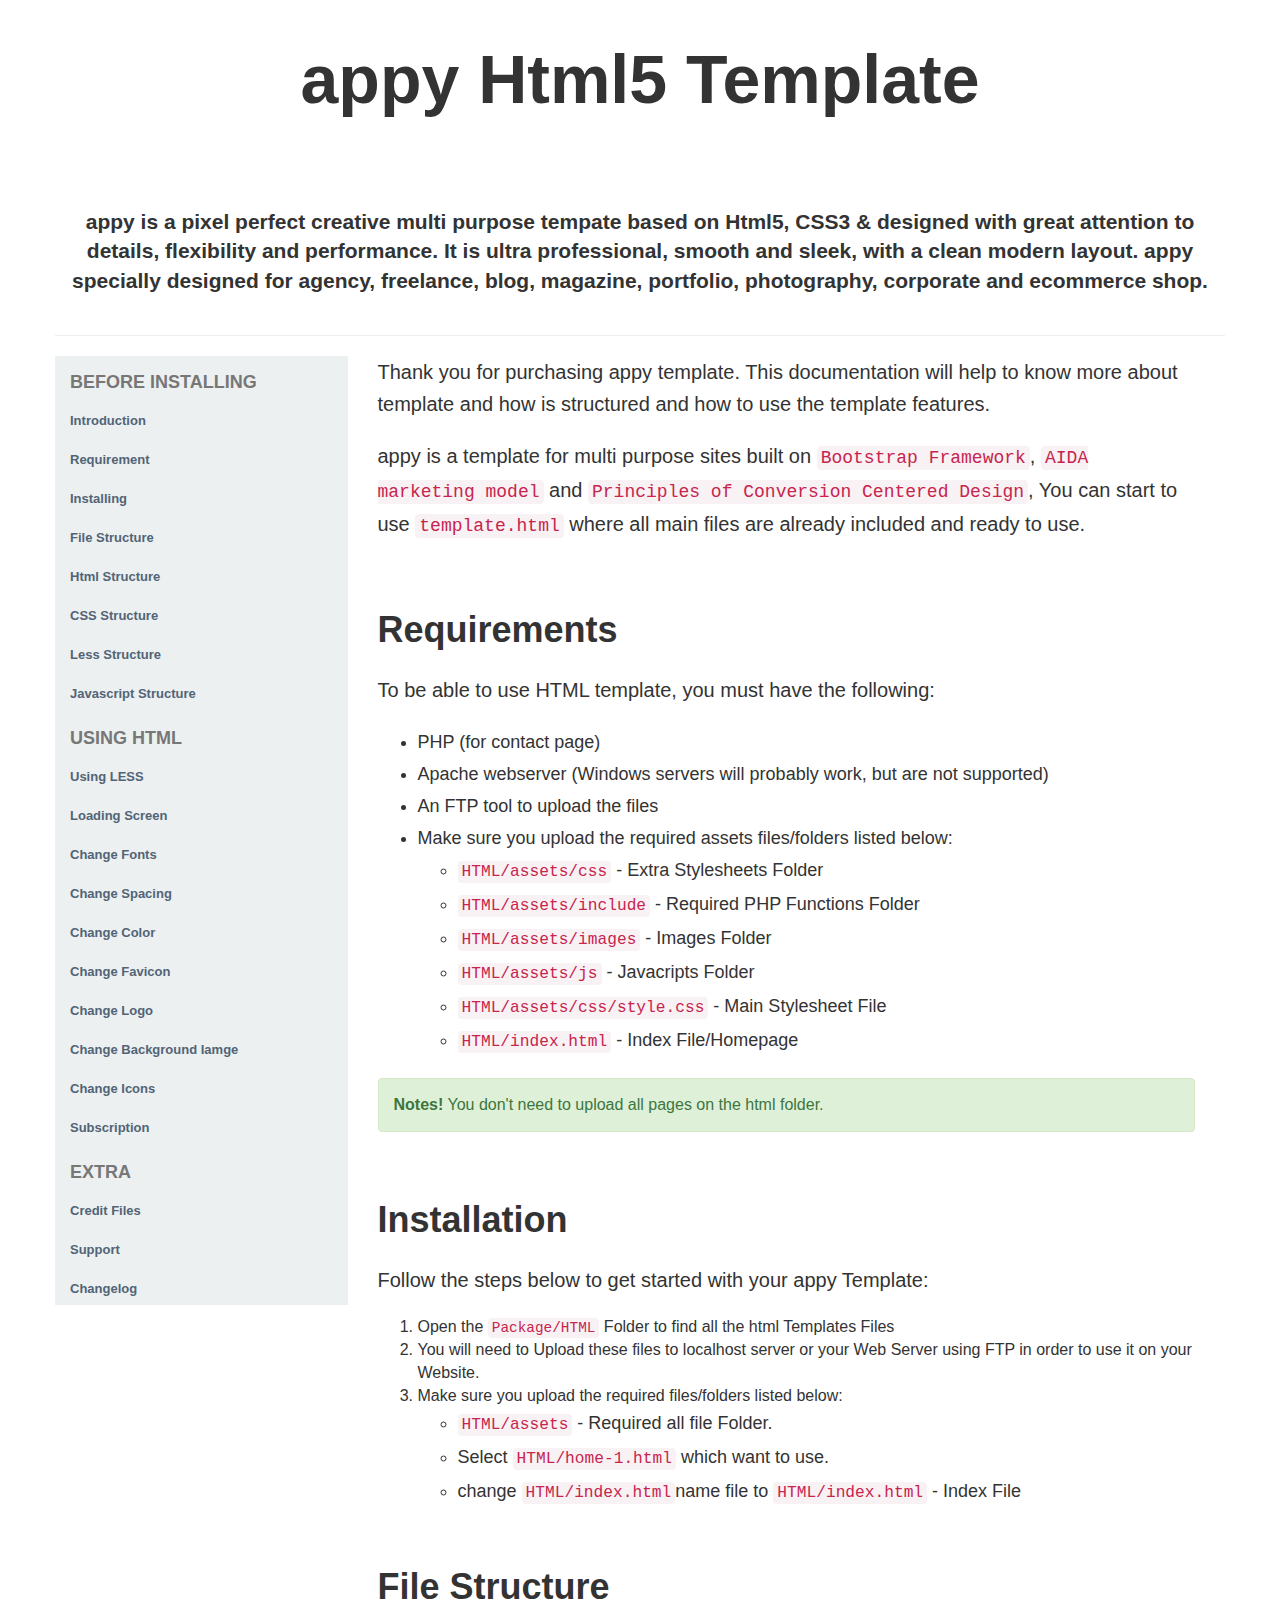
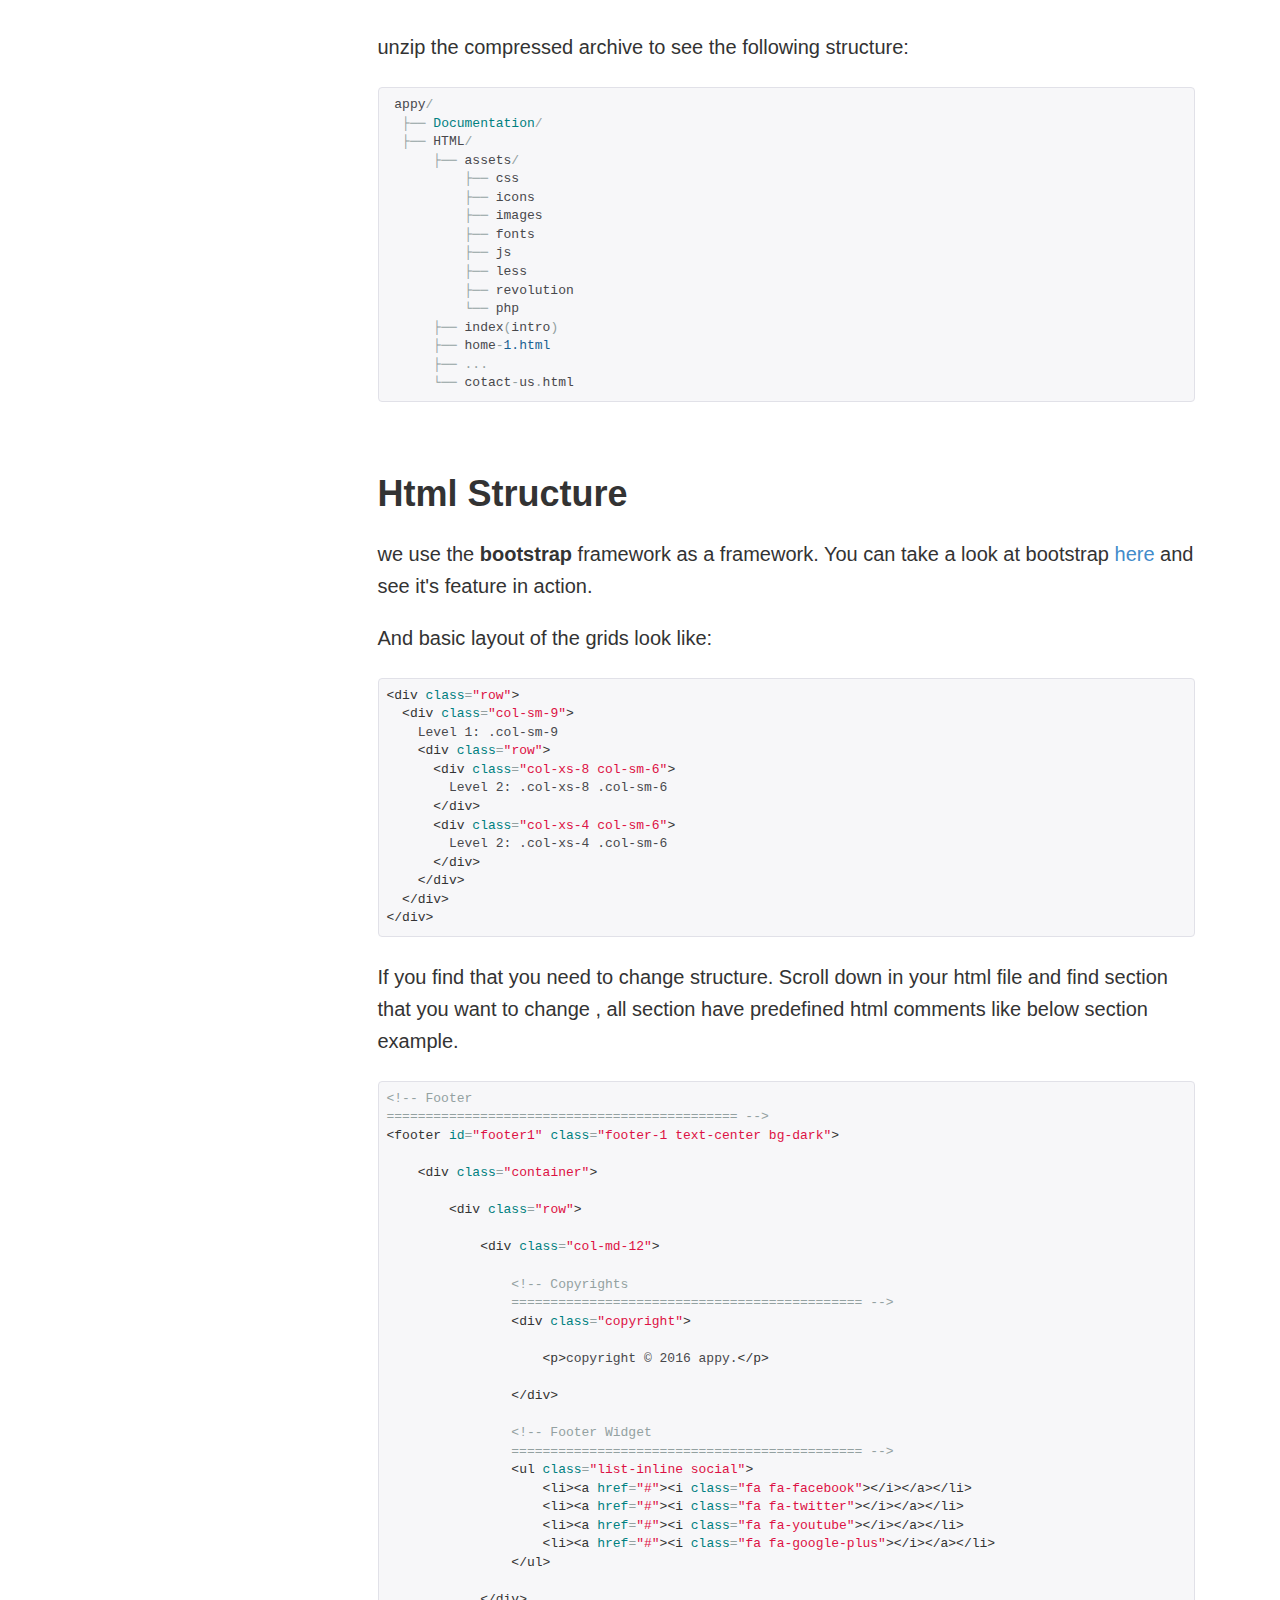
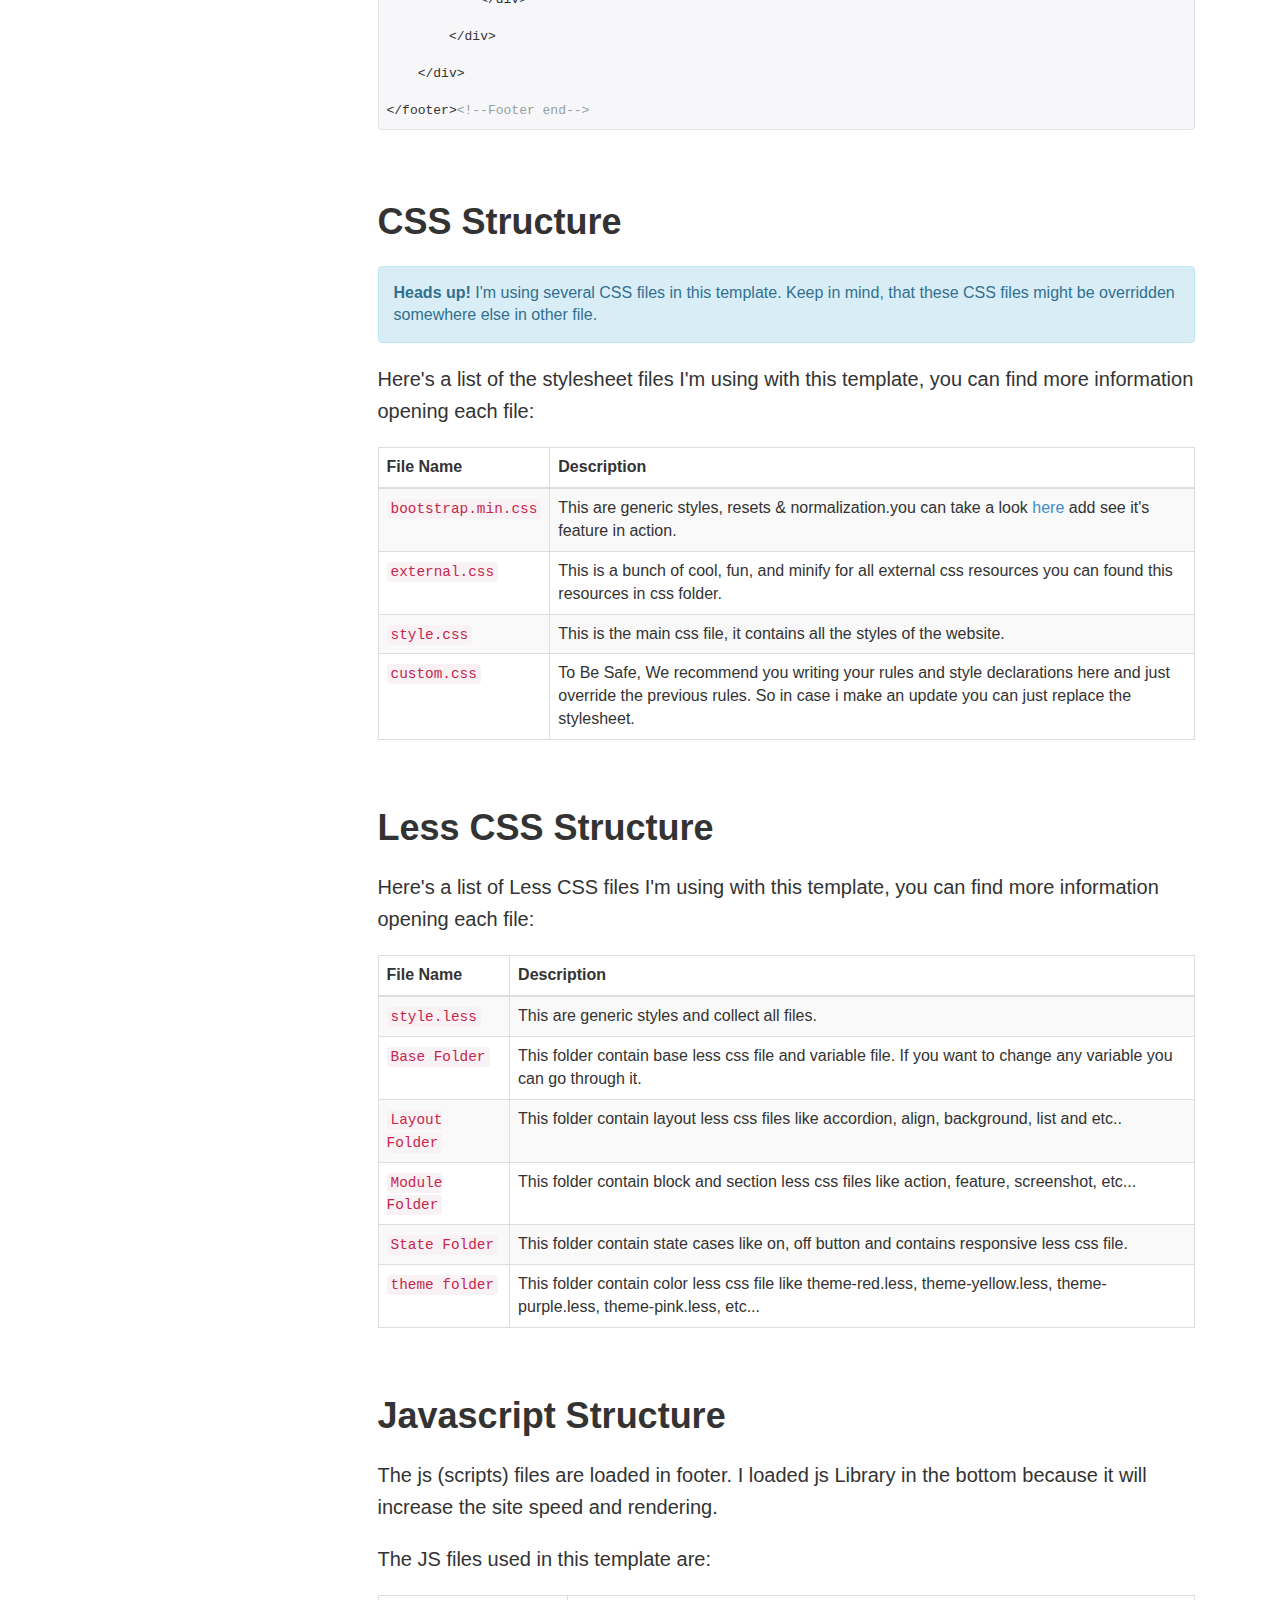
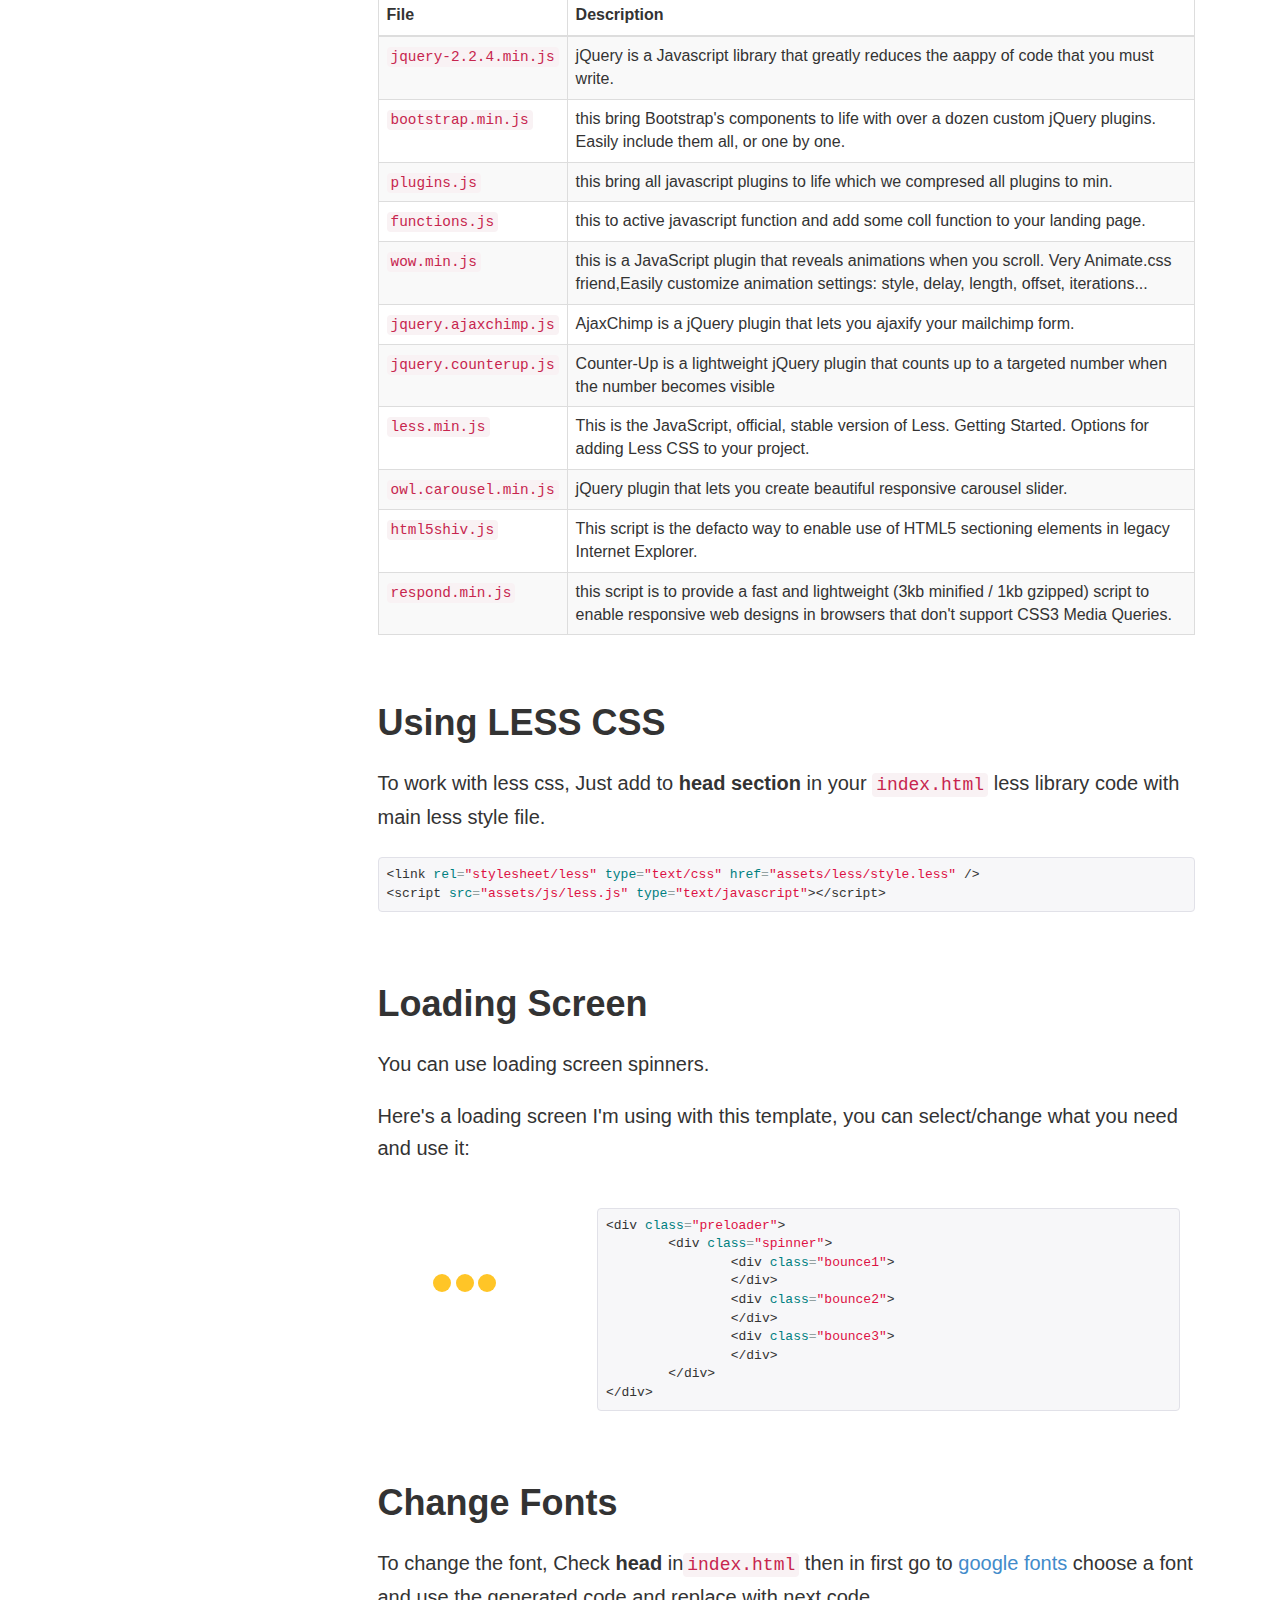
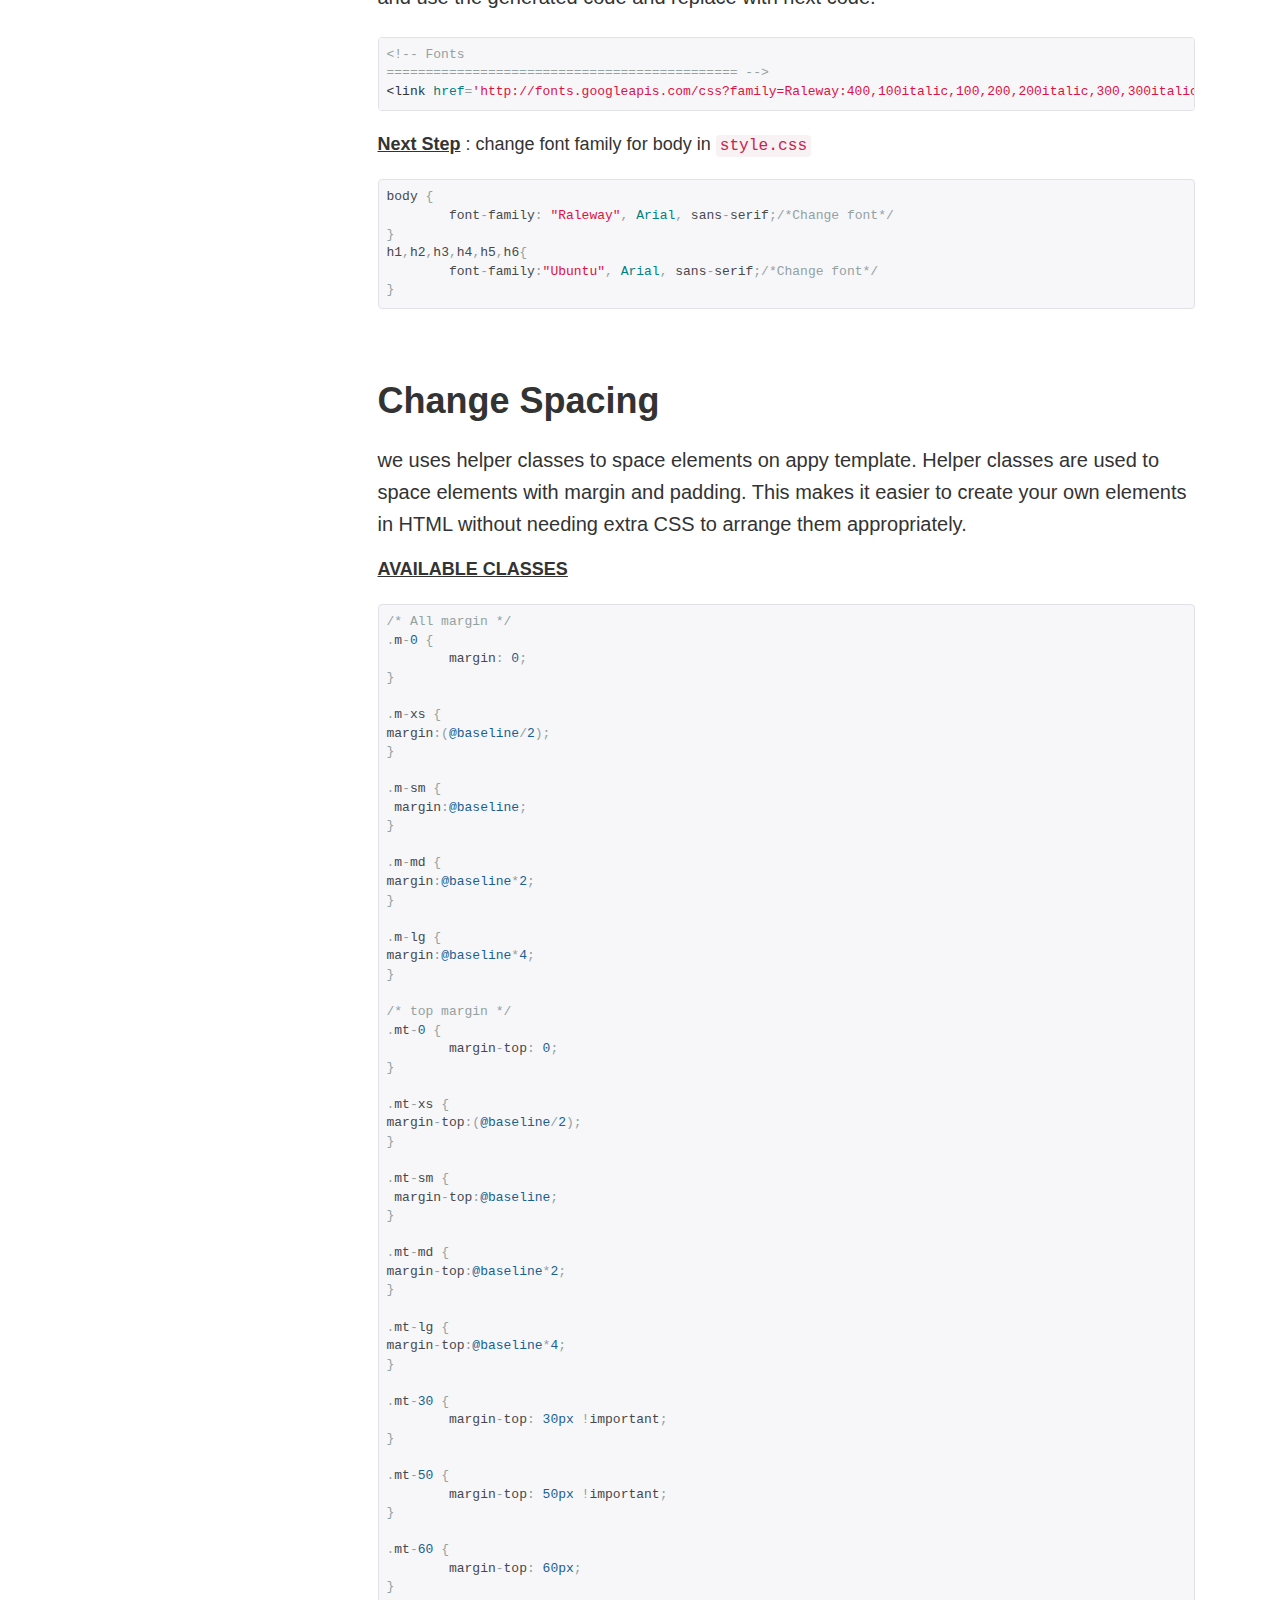
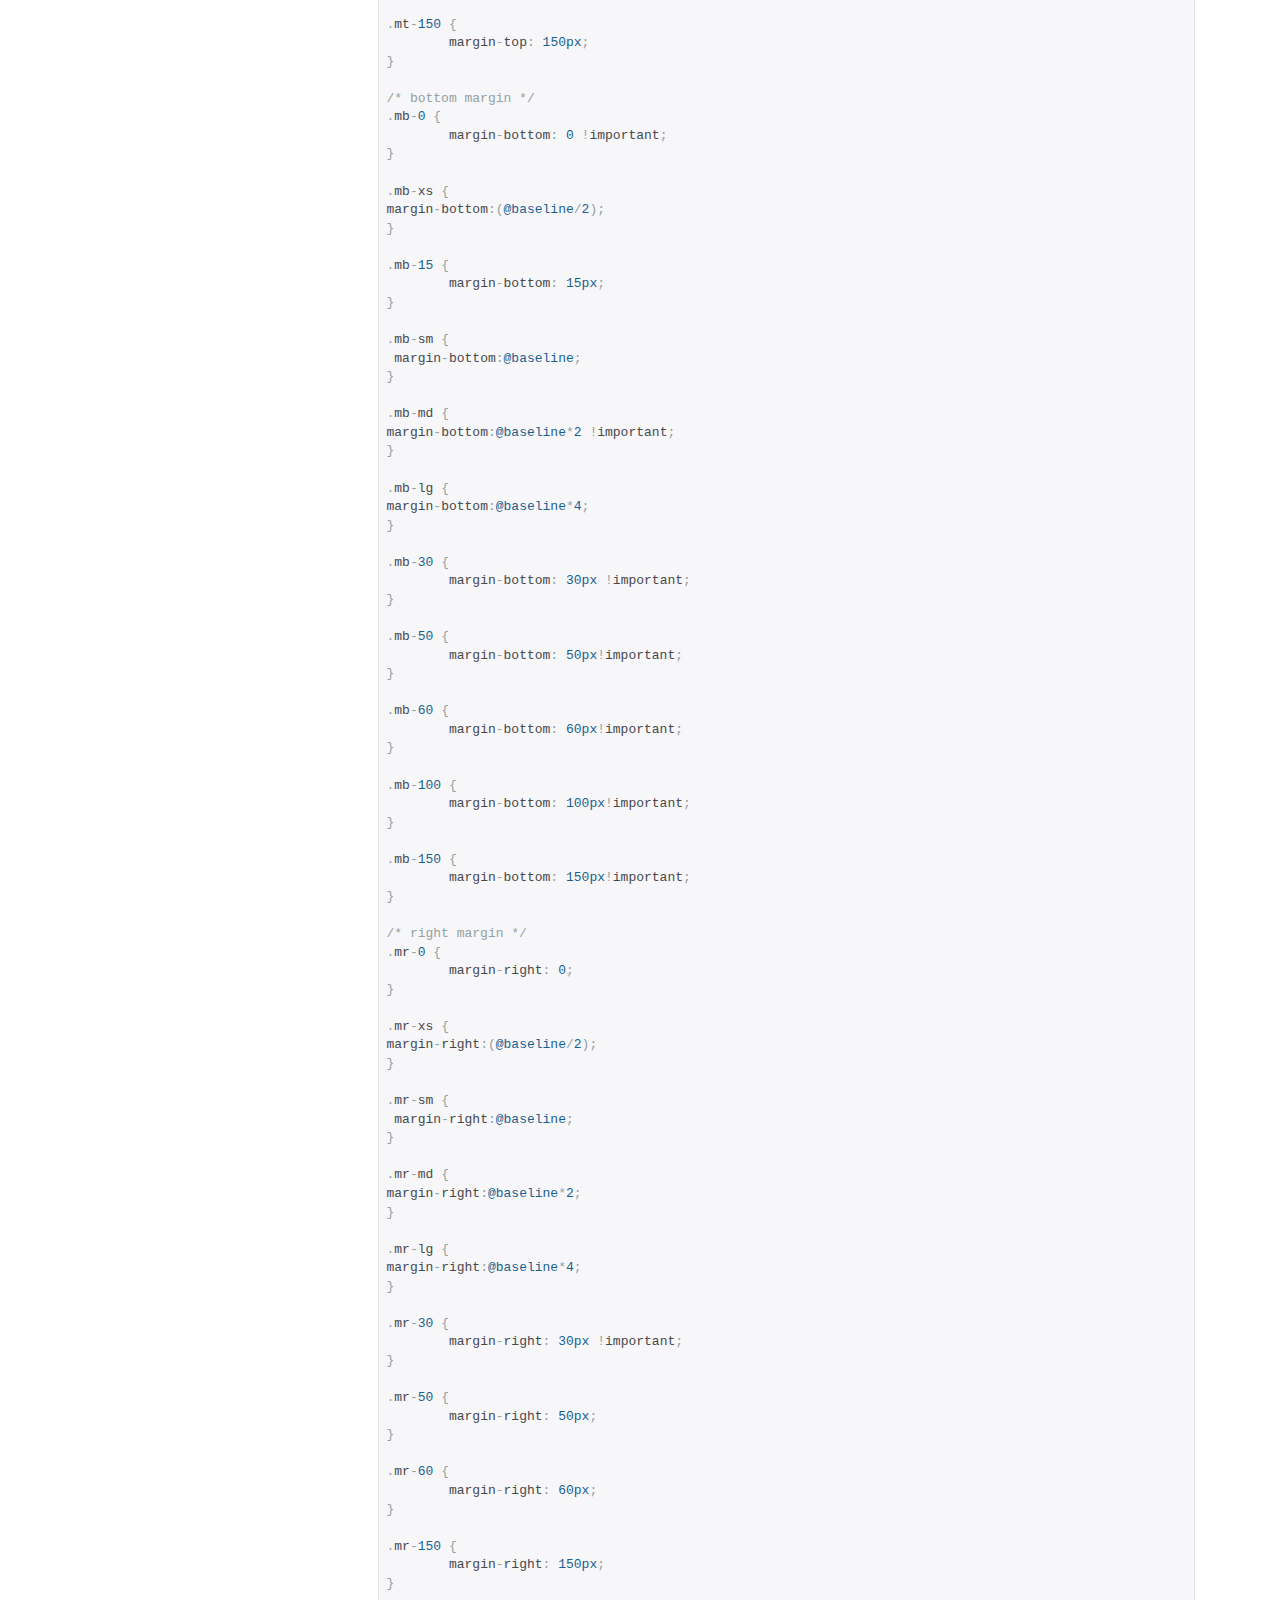
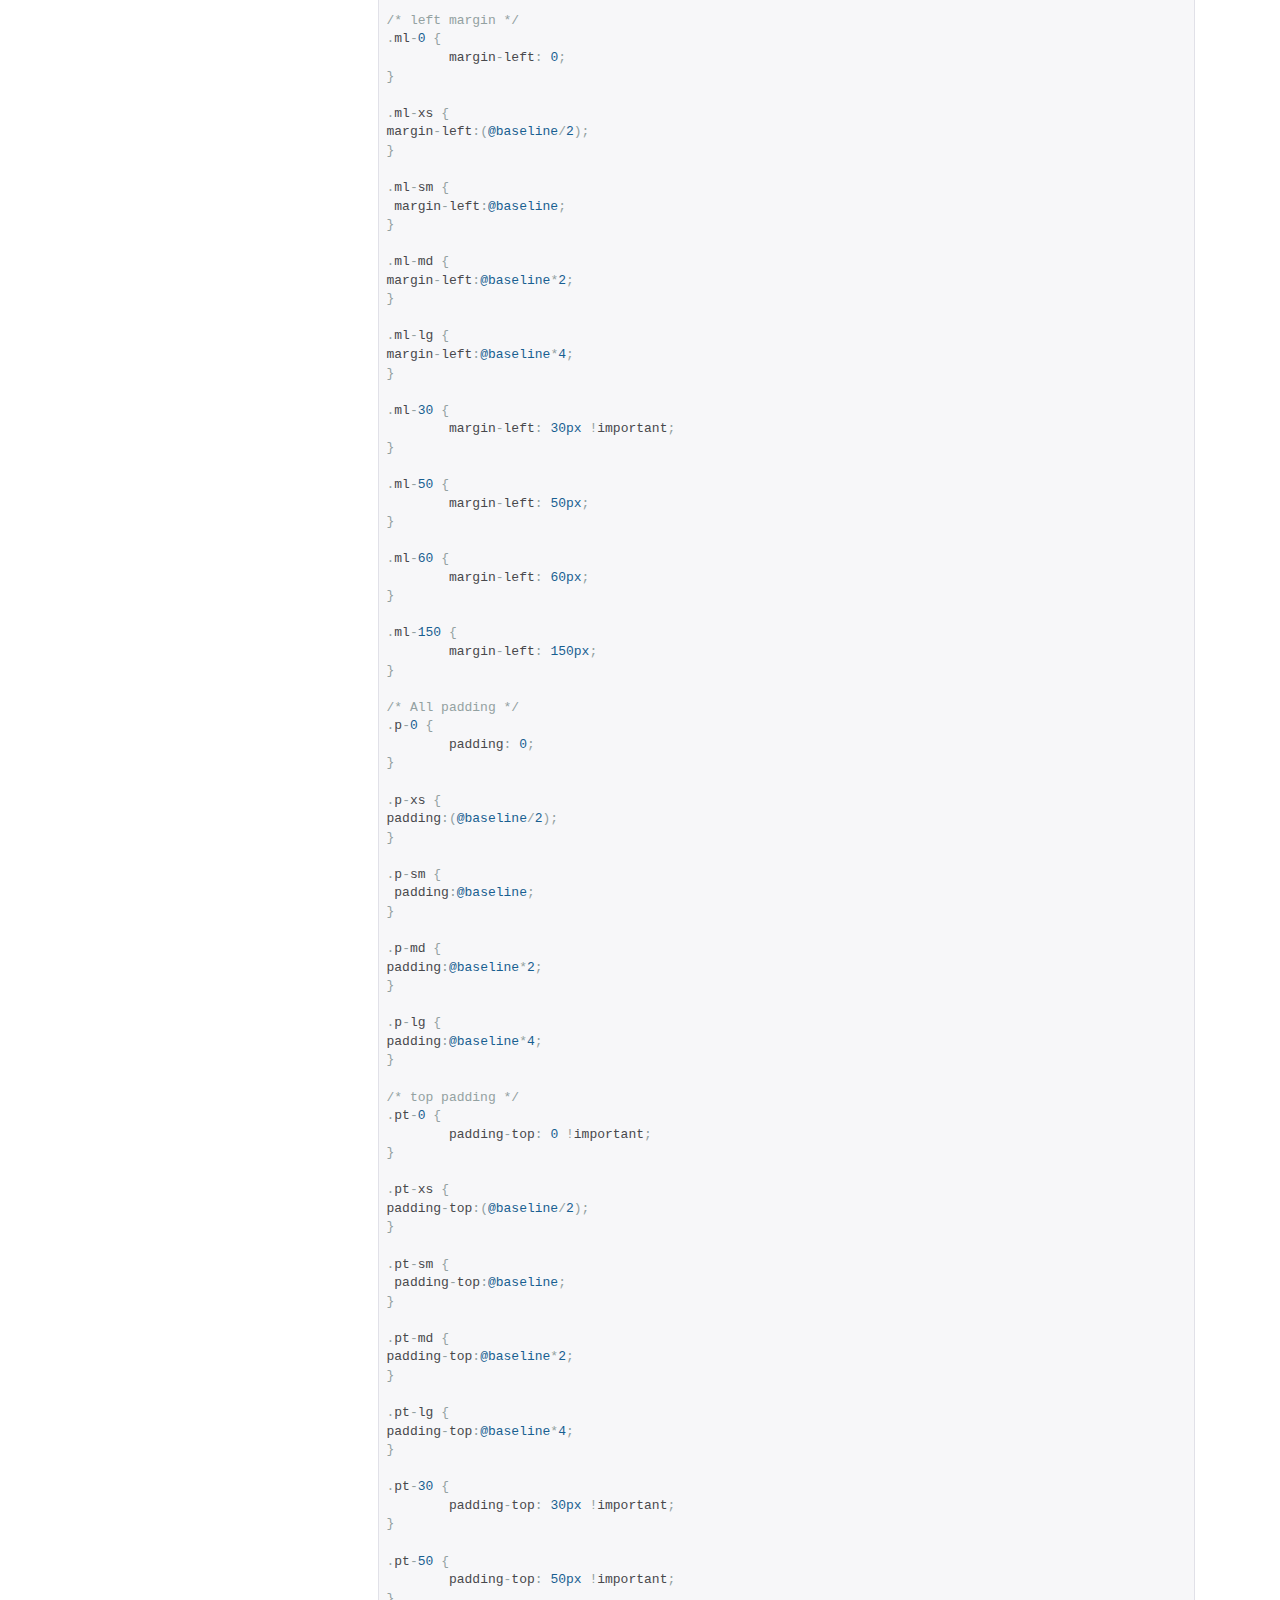
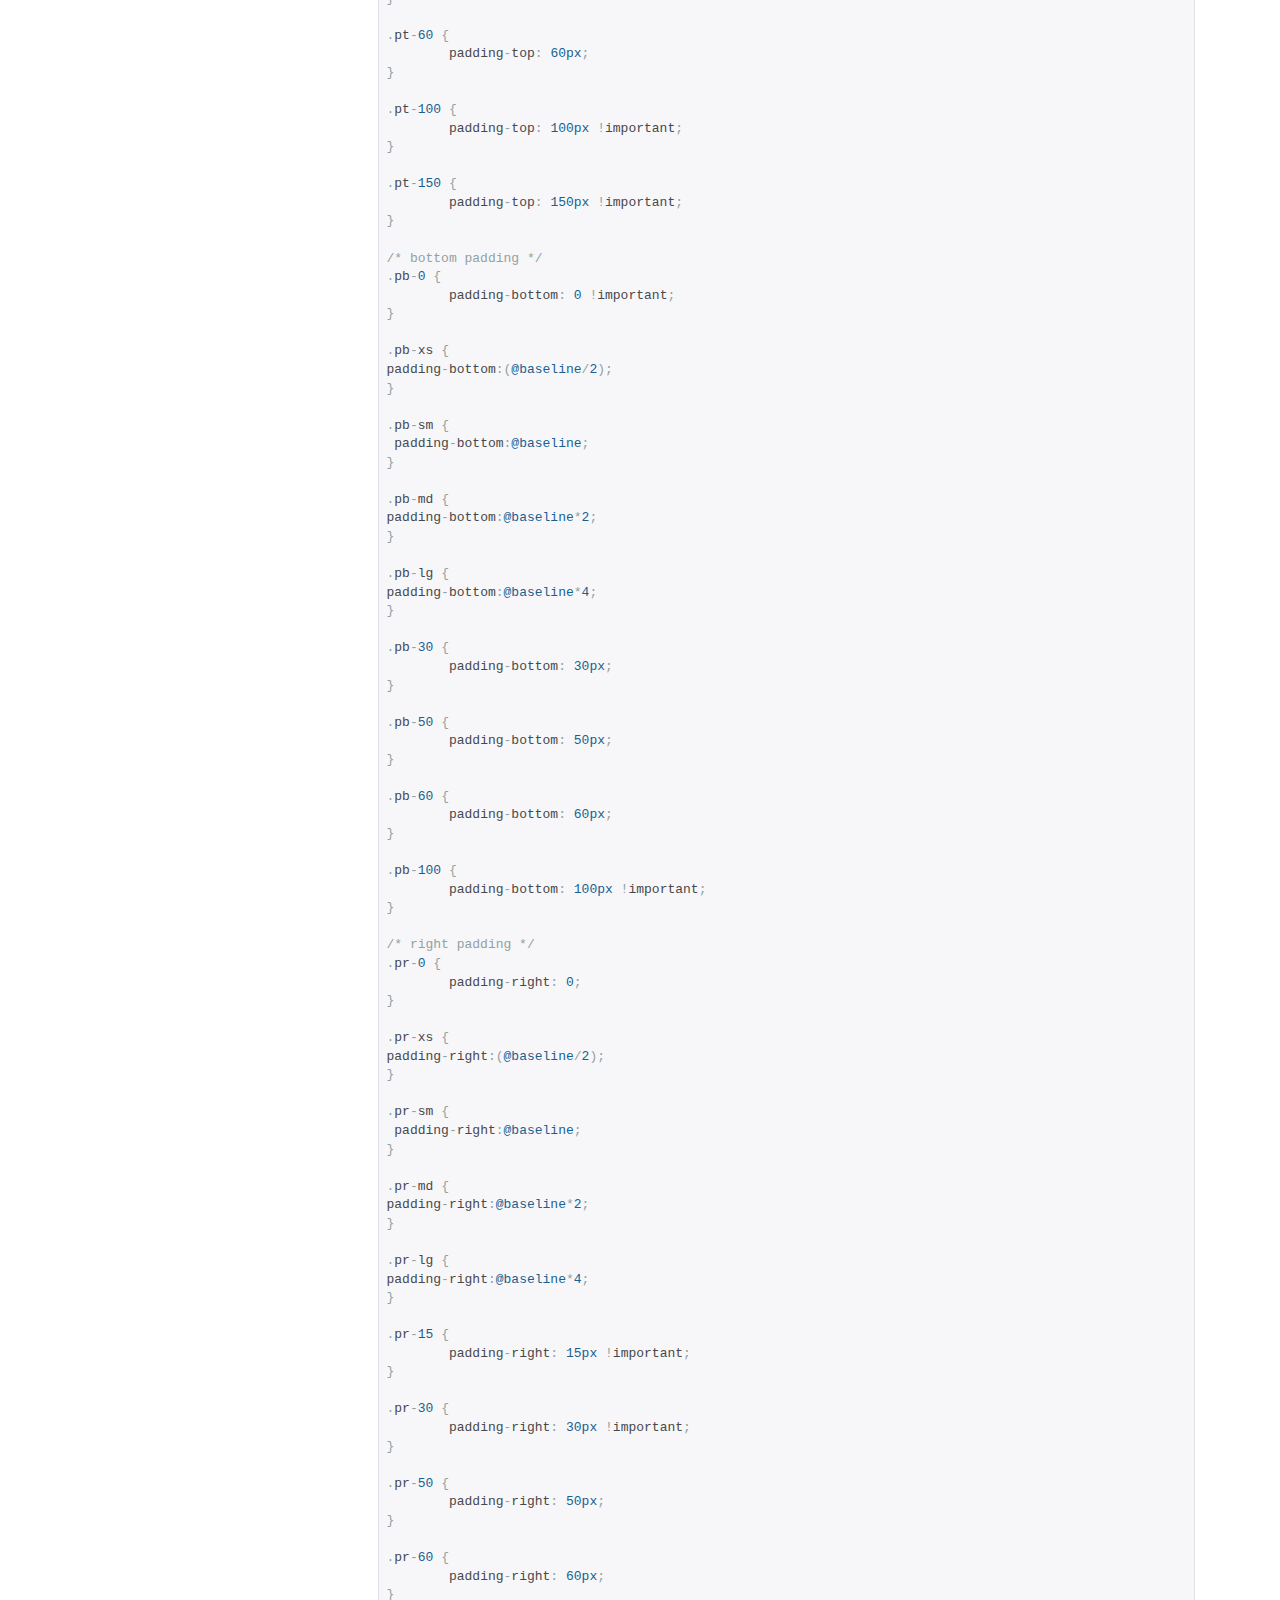
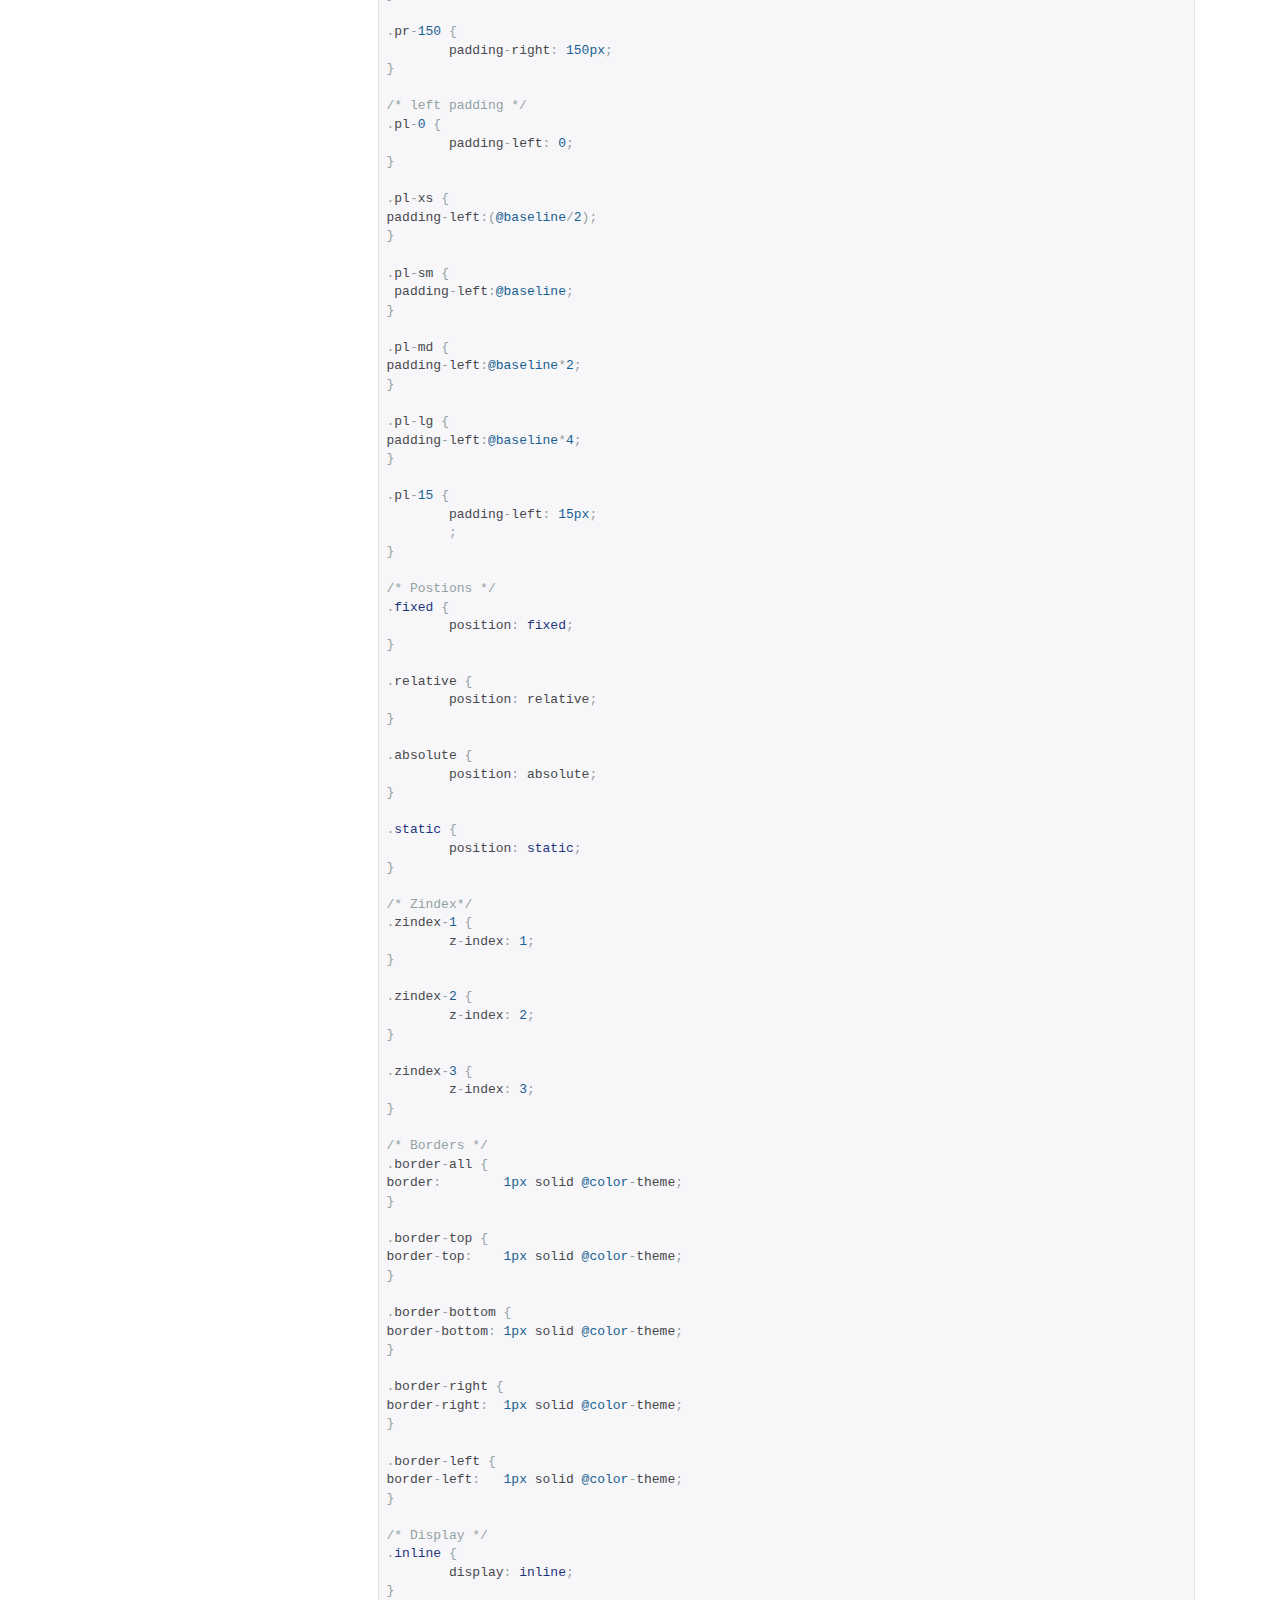
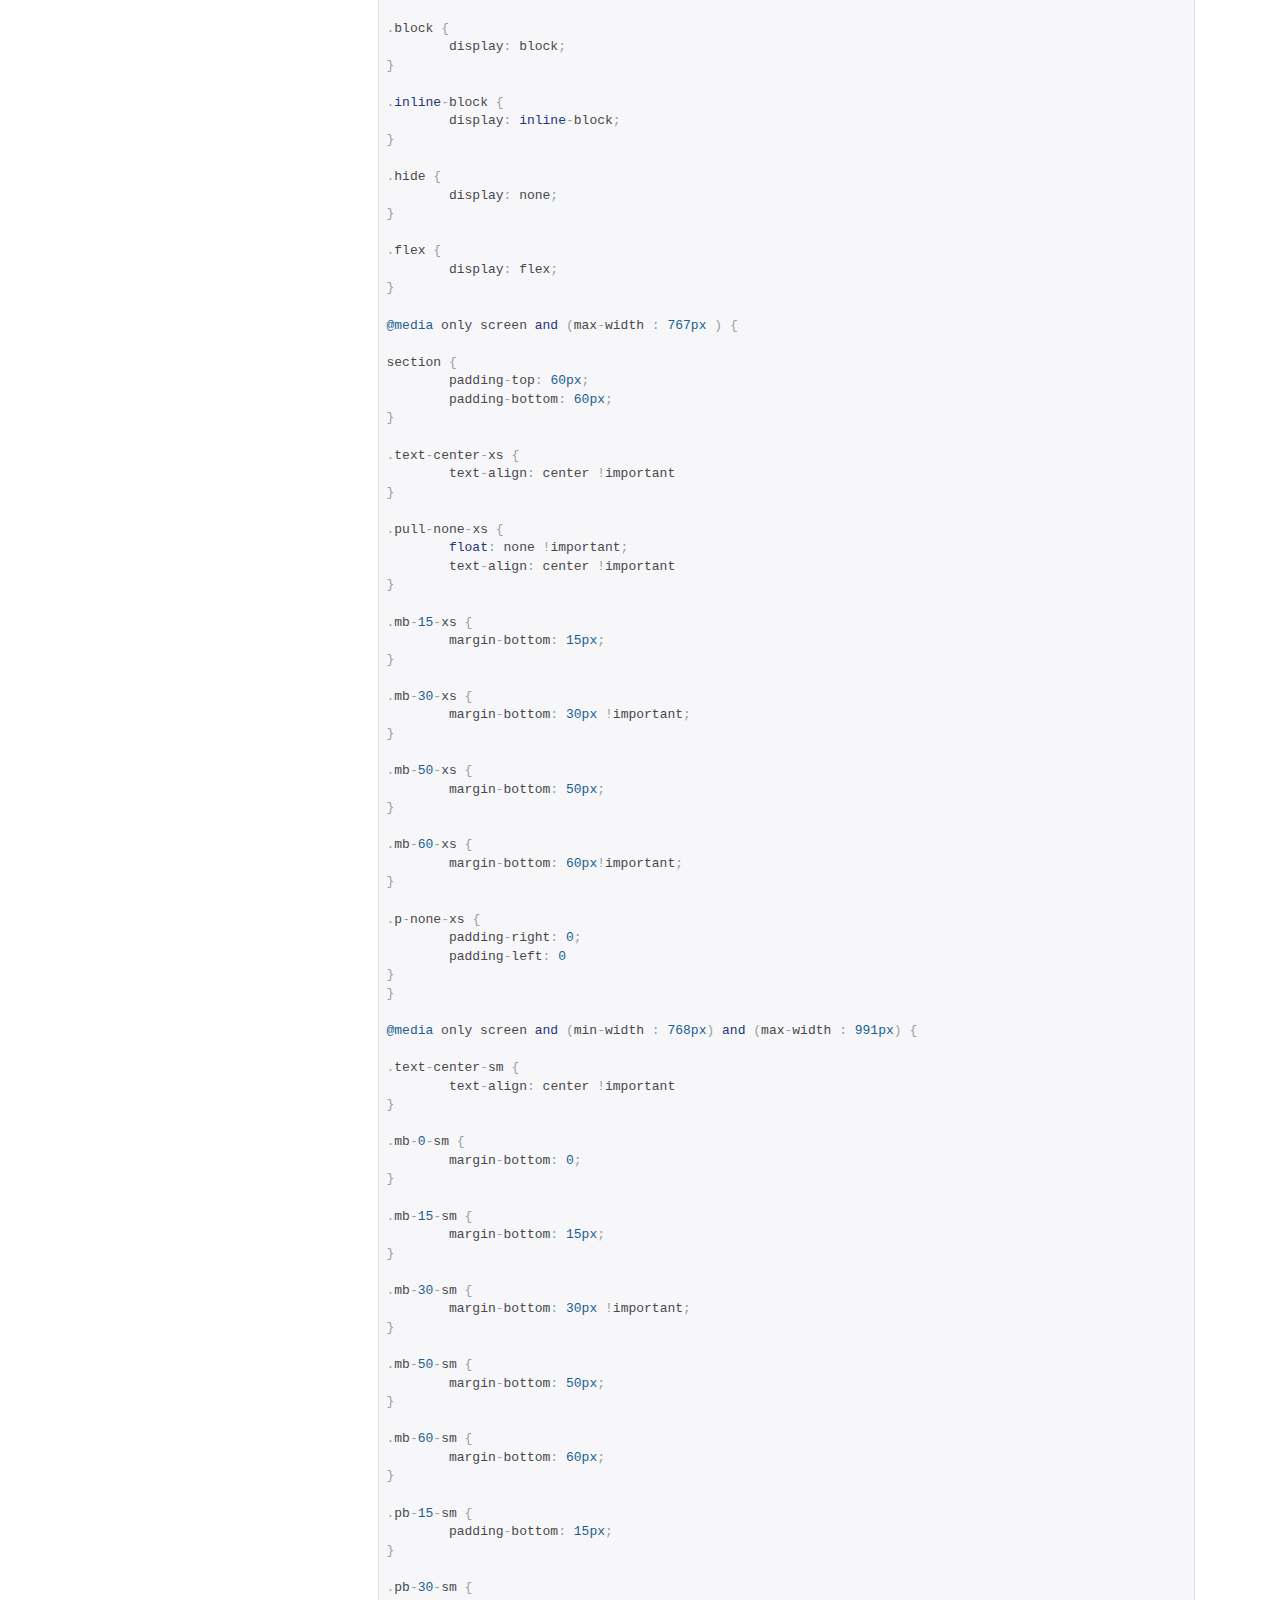
<file: Documentation/index.html>
<!DOCTYPE html>
<html lang="en">
<head>
    <!-- Document Meta
    ============================================= -->
    <meta charset="utf-8">
    <meta http-equiv="X-UA-Compatible" content="IE=edge"><!--IE Compatibility Meta-->
    <meta name="viewport" content="width=device-width, initial-scale=1, maximum-scale=1"><!--First Mobile Meta-->
    <meta name="description" content="application landing page"><!--Description Meta-->
    <!-- Document Title
    ============================================= -->
    <title>appy Template Documention</title>
    <link href="assets/images/favicon/favicon.ico" rel="icon">
    <link href="assets/images/favicon/apple-touch-icon.png" rel="apple-touch-icon"/>
    
    <!-- Stylesheets
    ============================================= -->
    <link href="assets/css/bootstrap.min.css" rel="stylesheet">
    <link href="assets/css/style.css" rel="stylesheet">
    <link href="assets/css/prettify.css" rel="stylesheet">
</head>
<body data-spy="scroll" data-target="#sidebar">
    
    <div id="page" class="page">
        
        <div class="container">
        	<div class="row">
            	<div class="col-md-12 text-center">
                	<h2 class="headline">appy Html5 Template</h2>
                    <p class="lead">appy is a pixel perfect creative multi purpose tempate based on Html5, CSS3 & designed with great attention to details, flexibility and performance. It is ultra professional, smooth and sleek, with a clean modern layout. appy specially designed for agency, freelance, blog, magazine, portfolio, photography, corporate and ecommerce shop.</p>
                </div>
            </div>
        </div>
        <section>
            <div class="container">
            	
                <div class="row">
                	<hr>
                    <!--Sidebar nav-->
                    <div id="sidebar" class="col-md-3 sidebar">
                        <ul class="nav nav-stacked hidden-xs hidden-sm affix-top" data-spy="affix" data-offset-top="150" data-offset-bottom="0">
                            <li class="text-muted text-uppercase">Before Installing</li>
                            <li><a href="#intro">introduction</a></li>
                            <li><a href="#requirement">Requirement</a></li>
                            <li><a href="#install">Installing</a></li>
                            <li><a href="#file-s">File Structure</a></li>
                            <li><a href="#html-s">Html Structure</a></li>
                            <li><a href="#css-s">CSS Structure</a></li>
                            <li><a href="#less-s">Less Structure</a></li>
                            <li><a href="#javascript-s">Javascript Structure</a></li>
                            <li class="text-muted text-uppercase">Using Html</li>
                            <li><a href="#less">Using LESS</a></li>
                            <li><a href="#loading">Loading Screen</a></li>
                            <li><a href="#fonts">Change Fonts</a></li>
                            <li><a href="#spacing">Change Spacing</a></li>
                            <li><a href="#color">Change Color</a></li>
                            <li><a href="#favicon">Change Favicon</a></li>
							<li><a href="#logo">Change Logo</a></li>
                            <li><a href="#background">Change Background Iamge</a></li>
                            <li><a href="#icons">Change Icons</a></li>
                            <li><a href="#subscription">subscription</a></li>
                            <li class="text-muted text-uppercase">extra</li>
                            <li><a href="#credit">Credit Files</a></li>
                            <li><a href="#support">Support</a></li>
                            <li><a href="#changelog">changelog</a></li>
                        </ul>
                    </div>
                    
                    <!--Content-->
                    <div id="intro" class="col-md-9 content">
                     
                     	<!-- Intro -->
                        <div class="col-md-12">
                        	<p>Thank you for purchasing appy template. This documentation will help to know more about template and how is structured and how to use the template features.</p>
                        	<p>appy  is a template for multi purpose sites built on <code>Bootstrap Framework</code>, <code>AIDA marketing model</code> and <code>Principles of Conversion Centered Design</code>, You can start to use <code>template.html</code> where all main files are already included and ready to use.</p>
                            
                        </div>
                        
                        
                        <!-- Requirement -->
                        <div id="requirement" class="col-md-12">
                            
                            <h4 class="subhead">Requirements</h4>
                            
                            <p>To be able to use HTML template, you must have the following:</p>
                            
                            <ul>
                            	<li>PHP (for contact page)</li>
                           		<li>Apache webserver (Windows servers will probably work, but are not supported)</li>
                            	<li>An FTP tool to upload the files</li>
								<li>Make sure you upload the required assets files/folders listed below:
									<ul>
										<li><code>HTML/assets/css</code> - Extra Stylesheets Folder</li>
										<li><code>HTML/assets/include</code> - Required PHP Functions Folder</li>
										<li><code>HTML/assets/images</code> - Images Folder</li>
										<li><code>HTML/assets/js</code> - Javacripts Folder</li>
										<li><code>HTML/assets/css/style.css</code> - Main Stylesheet File</li>
										<li><code>HTML/index.html</code> - Index File/Homepage</li>
									</ul>
								</li>
                            </ul>
                        	
                            <div class="alert alert-success" role="alert">
                            	<strong>Notes!</strong> You don't need to upload all pages on the html folder.
                            </div>
                        </div>
                        
                        <!-- Installation -->
                        <div id="installt" class="col-md-12">
                        	
                            <h4 class="subhead">Installation</h4>
                            
                            <p>Follow the steps below to get started with your appy Template:</p>
                            
                            <ol>
                                <li>Open the <code>Package/HTML</code> Folder to find all the html Templates Files</li>
                                <li>You will need to Upload these files to localhost server or your Web Server using FTP in order to use it on your Website.</li>
                                <li>Make sure you upload the required files/folders listed below:
                                    <ul>
                                        <li><code>HTML/assets</code> - Required all file Folder.</li>
                                        <li>Select <code>HTML/home-1.html</code> which want to use.</li>
                                        <li>change <code>HTML/index.html</code>name file to <code>HTML/index.html</code> - Index File</li>
                                    </ul>
                                </li>
                            </ol>
                                
                        </div>
                        
                        
                        <!-- Structure -->
                        <div id="structure"></div>
                        <div id="file-s" class="col-md-12">
                        
                        	<h4 class="subhead">File Structure</h4>
                            
                        	<p>unzip the compressed archive to see the following structure:</p>
                        
  <pre class="prettyprint"> appy/
  <span class="muted">├──</span> Documentation/
  <span class="muted">├──</span> HTML/
  <span class="muted">    ├──</span> assets/
  <span class="muted">        ├──</span> css
  <span class="muted">        ├──</span> icons
  <span class="muted">        ├──</span> images
  <span class="muted">        ├──</span> fonts
  <span class="muted">        ├──</span> js
  <span class="muted">        ├──</span> less
  <span class="muted">        ├──</span> revolution
  <span class="muted">        └──</span> php
  <span class="muted">    ├──</span> index(intro)
  <span class="muted">    ├──</span> home-1.html
  <span class="muted">    ├──</span> ...
  <span class="muted">    └──</span> cotact-us.html
</pre>

                        </div>
                        
                        <!-- Html Structure -->
                        <div id="html-s" class="col-md-12">
                        
                        	<h4 class="subhead">Html Structure</h4>
                            
                            <p>we use the <strong>bootstrap</strong> framework as a framework. You can take a look at bootstrap <a href="http://getbootstrap.com/">here</a> and see it's feature in action.</p>
                            <p>And basic layout of the grids look like:</p>
<pre class="prettyprint">
&lt;div class=&quot;row&quot;&gt;
  &lt;div class=&quot;col-sm-9&quot;&gt;
    Level 1: .col-sm-9
    &lt;div class=&quot;row&quot;&gt;
      &lt;div class=&quot;col-xs-8 col-sm-6&quot;&gt;
        Level 2: .col-xs-8 .col-sm-6
      &lt;/div&gt;
      &lt;div class=&quot;col-xs-4 col-sm-6&quot;&gt;
        Level 2: .col-xs-4 .col-sm-6
      &lt;/div&gt;
    &lt;/div&gt;
  &lt;/div&gt;
&lt;/div&gt;
</pre>

                        <p>If you find that you need to change structure. Scroll down in your html file and find section that you want to change , all section have predefined html comments like below section example.</p>
<pre class="prettyprint">
&lt;!-- Footer
============================================= --&gt;
&lt;footer id=&quot;footer1&quot; class=&quot;footer-1 text-center bg-dark&quot;&gt;
        
    &lt;div class=&quot;container&quot;&gt;
    
        &lt;div class=&quot;row&quot;&gt;
        
            &lt;div class=&quot;col-md-12&quot;&gt;
                
                &lt;!-- Copyrights
                ============================================= --&gt;
                &lt;div class=&quot;copyright&quot;&gt;
                
                    &lt;p&gt;copyright &copy; 2016 appy.&lt;/p&gt;
                    
                &lt;/div&gt;
                
                &lt;!-- Footer Widget
                ============================================= --&gt;
                &lt;ul class=&quot;list-inline social&quot;&gt;
                    &lt;li&gt;&lt;a href=&quot;#&quot;&gt;&lt;i class=&quot;fa fa-facebook&quot;&gt;&lt;/i&gt;&lt;/a&gt;&lt;/li&gt;
                    &lt;li&gt;&lt;a href=&quot;#&quot;&gt;&lt;i class=&quot;fa fa-twitter&quot;&gt;&lt;/i&gt;&lt;/a&gt;&lt;/li&gt;
                    &lt;li&gt;&lt;a href=&quot;#&quot;&gt;&lt;i class=&quot;fa fa-youtube&quot;&gt;&lt;/i&gt;&lt;/a&gt;&lt;/li&gt;
                    &lt;li&gt;&lt;a href=&quot;#&quot;&gt;&lt;i class=&quot;fa fa-google-plus&quot;&gt;&lt;/i&gt;&lt;/a&gt;&lt;/li&gt;
                &lt;/ul&gt;
                
            &lt;/div&gt;
            
        &lt;/div&gt;
        
    &lt;/div&gt;
            
&lt;/footer&gt;&lt;!--Footer end--&gt;
</pre>
                        </div>
                        
                        <!-- CSS Structure -->
                        <div id="css-s" class="col-md-12">
                        	<h4 class="subhead">CSS Structure</h4>
                            <div class="alert alert-info"> 
                	<b>Heads up!</b> I'm using several CSS files in this template. Keep in mind, that these CSS files might be overridden somewhere else in other file. 
                </div>
                
                                        <p>Here's a list of the stylesheet files I'm using with this template, you can find more information opening each file:
                        </p>
<table class="table table-bordered table-striped">
                            <thead>
                                <tr>
                                    <th>File Name</th>
                                    <th>Description</th>
                                </tr>
                            </thead>
                            <tbody>
                                <tr>
                                    <td><code>bootstrap.min.css</code></td>
                                    <td>This are generic styles, resets & normalization.you can take a look <a href="http://getbootstrap.com/">here</a> add see it's feature in action.</td>
                                </tr>
                                <tr>
                                    <td><code>external.css</code></td>
                                    <td>This is a bunch of cool, fun, and minify for all external css resources you can found this resources in css folder.</td>
                                </tr>
                                <tr>
                                    <td><code>style.css</code></td>
                                    <td>This is the main css file, it contains all the styles of the website.</td>
                                </tr>
                                <tr>
                                    <td><code>custom.css</code></td>
                                    <td>To Be Safe, We recommend you writing your rules and style declarations here and just override the previous rules. So in case i make an update you can just replace the stylesheet.</td>
                                </tr>
                            </tbody>
                        </table>
                        </div>
                        
                         <!-- LESS CSS Structure -->
                        <div id="less-s" class="col-md-12">
                        	<h4 class="subhead">Less CSS Structure</h4>
                
                            <p>Here's a list of Less CSS files I'm using with this template, you can find more information opening each file:</p>
                            
							<table class="table table-bordered table-striped">
                                <thead>
                                
                                    <tr>
                                        <th>File Name</th>
                                        <th>Description</th>
                                    </tr>
                                    
                                </thead>
                            
                                <tbody>
                                
                                    <tr>
                                        <td><code>style.less</code></td>
                                        <td>This are generic styles and collect all files.</td>
                                    </tr>
                                    
                                    <tr>
                                        <td><code>Base Folder</code></td>
                                        <td>This folder contain base less css file and variable file. If you want to change any variable you can go through it.</td>
                                    </tr>
                                    
                                    <tr>
                                        <td><code>Layout Folder</code></td>
                                        <td>This folder contain layout less css files like accordion, align, background, list and etc..</td>
                                    </tr>
                                    
                                    <tr>
                                        <td><code>Module Folder</code></td>
                                        <td>This folder contain block and section less css files like action, feature, screenshot, etc...</td>
                                    </tr>
                                    
                                    <tr>
                                        <td><code>State Folder</code></td>
                                        <td>This folder contain state cases like on, off button and contains responsive less css file.</td>
                                    </tr>
                                    
                                    <tr>
                                        <td><code>theme folder</code></td>
                                        <td>This folder contain color  less css file like theme-red.less, theme-yellow.less, theme-purple.less, theme-pink.less, etc...</td>
                                    </tr>
                                    
                                </tbody>
                            
                        	</table>
                        
						</div>
                        
                        <!-- Javascript Structure -->
                        <div id="javascript-s" class="col-md-12">
                        	<h4 class="subhead">Javascript Structure</h4>
                            
                            <p>The js (scripts) files are loaded in footer. I  loaded js Library  in the bottom because it will increase the site speed and rendering.</p>
                                                    
                        <p>The JS files used in this template are:</p>
                        
						<table class="table table-bordered table-striped">
                            <thead>
                            
                                <tr>
                                    <th>File</th>
                                    <th>Description</th>
                                </tr>
                                
                            </thead>
                            
                            <tbody>
                            
                                <tr>
                                    <td><code>jquery-2.2.4.min.js</code></td>
                                    <td>jQuery is a Javascript library that greatly reduces the aappy of code that you must write.
                                    </td>
                                </tr>
                                
                                <tr>
                                    <td><code>bootstrap.min.js</code></td>
                                    <td>this bring Bootstrap's components to life with over a dozen custom jQuery plugins. Easily include them all, or one by one.</td>
                                </tr>
                                
                                <tr>
                                    <td><code>plugins.js</code></td>
                                    <td>this bring all javascript plugins to life which we compresed all plugins to min.</td>
                                </tr>
                                
                                <tr>
                                    <td><code>functions.js</code></td>
                                    <td>this to active javascript function and add some coll function to your landing page.</td>
                                </tr>
                                
                                <tr>
                                    <td><code>wow.min.js</code></td>
                                    <td>this is a JavaScript plugin that reveals animations when you scroll. Very Animate.css friend,Easily customize animation settings: style, delay, length, offset, iterations...
                                    </td>
                                </tr>
                                <tr>
                                    <td><code>jquery.ajaxchimp.js</code></td>
                                    <td>AjaxChimp is a jQuery plugin that lets you ajaxify your mailchimp form.</td>
                                </tr>
                                
                                <tr>
                                    <td><code>jquery.counterup.js</code></td>
                                    <td>‏Counter-Up is a lightweight jQuery plugin that counts up to a targeted number when the number becomes visible</td>
                                </tr>
                                <tr>
                                    <td><code>less.min.js</code></td>
                                    <td>This is the JavaScript, official, stable version of Less. Getting Started. Options for adding Less CSS to your project.</td>
                                </tr>
                                
                                <tr>
                                    <td><code>owl.carousel.min.js</code></td>
                                    <td>jQuery plugin that lets you create beautiful responsive carousel slider.</td>
                                </tr>
                                <tr>
                                    <td><code>html5shiv.js</code></td>
                                    <td>This script is the defacto way to enable use of HTML5 sectioning elements in legacy Internet Explorer.</td>
                                </tr>
                                
                                <tr>
                                    <td><code>respond.min.js</code></td>
                                    <td>this script is to provide a fast and lightweight (3kb minified / 1kb gzipped) script to enable responsive web designs in browsers that don't support CSS3 Media Queries.</td>
                                </tr>
                                
                                </tbody>
                                
							</table>
                        
                        </div>
                        
                        <!-- Using LESS css -->
                        <div id="less" class="col-md-12">
                        	<h4 class="subhead">Using LESS CSS</h4>
                            <p>To work with less css, Just add to <strong>head section</strong> in your <code>index.html</code> less library code with main less style file.
                        </p>
                        
<pre class="prettyprint">
&lt;link rel=&quot;stylesheet/less&quot; type=&quot;text/css&quot; href=&quot;assets/less/style.less&quot; /&gt;
&lt;script src=&quot;assets/js/less.js&quot; type=&quot;text/javascript&quot;&gt;&lt;/script&gt;
</pre>

                        </div>
                        
                        <!-- Change Loading Screen -->
                        <div id="loading" class="col-md-12">
                        	<h4 class="subhead">Loading Screen </h4>
                            <p>You can use loading screen spinners.</p>
                            <p>Here's a loading screen I'm using with this template, you can select/change what you need and use it:</p>
                            <!-- Loading 1 -->
                            <div class="col-md-3">
                            	<div class="preload">
									<div class="spinner">
										<div class="bounce1">
										</div>
										<div class="bounce2">
										</div>
										<div class="bounce3">
										</div>
									</div>
								</div>
															
                            </div>
                            
                            <div class="col-md-9">
<pre class="prettyprint">
&lt;div class=&quot;preloader&quot;&gt;
	&lt;div class=&quot;spinner&quot;&gt;
		&lt;div class=&quot;bounce1&quot;&gt;
		&lt;/div&gt;
		&lt;div class=&quot;bounce2&quot;&gt;
		&lt;/div&gt;
		&lt;div class=&quot;bounce3&quot;&gt;
		&lt;/div&gt;
	&lt;/div&gt;
&lt;/div&gt;
</pre>
                         
                            </div>
                        </div>
                        
                        <!-- Change Fonts -->
                        <div id="fonts" class="col-md-12">
                        	<h4 class="subhead">Change Fonts</h4>
                            <p>To change the font, Check <strong>head</strong> in<code>index.html</code> then  in first go to <a href="http://www.google.com/webfonts">google fonts</a> choose a font and use the generated code and replace with next code.
                        </p>
                        
<pre class="prettyprint">
&lt;!-- Fonts
============================================= --&gt;
&lt;link href='http://fonts.googleapis.com/css?family=Raleway:400,100italic,100,200,200italic,300,300italic,400italic,500,500italic,600,600italic,700italic,700,800,800italic,900,900italic%7COpen+Sans:400,300,300italic,400italic,600,600italic,700,700italic,800,800italic%7CUbuntu:400,300,300italic,400italic,500,700,500italic,700italic%7CRoboto+Slab:400,100,300,700%7CLora:400,400italic,700,700italic' rel='stylesheet' type='text/css'&gt;
</pre>

						<h4><span class="underline">Next Step</span> : change font family for body in <code>style.css</code></h4>
                        
<pre class="prettyprint">
body { 
	font-family: "Raleway", Arial, sans-serif;/*Change font*/
}
h1,h2,h3,h4,h5,h6{
	font-family:"Ubuntu", Arial, sans-serif;/*Change font*/
}
</pre>
                        </div>
                        
                        <!-- Change Spacing -->
                        <div id="spacing" class="col-md-12">
                        	<h4 class="subhead">Change Spacing</h4>
                            <p>we uses helper classes to space elements on appy template. Helper classes are used to space elements with margin and padding. This makes it easier to create your own elements in HTML without needing extra CSS to arrange them appropriately.</p>
                        	<h4><span class="underline">AVAILABLE CLASSES</span></h4>
<pre class="prettyprint">
/* All margin */
.m-0 {
	margin: 0;
}

.m-xs {
margin:(@baseline/2);
}

.m-sm {
 margin:@baseline;
}

.m-md {
margin:@baseline*2;
}

.m-lg {
margin:@baseline*4;
}

/* top margin */
.mt-0 {
	margin-top: 0;
}

.mt-xs {
margin-top:(@baseline/2);
}

.mt-sm {
 margin-top:@baseline;
}

.mt-md {
margin-top:@baseline*2;
}

.mt-lg {
margin-top:@baseline*4;
}

.mt-30 {
	margin-top: 30px !important;
}

.mt-50 {
	margin-top: 50px !important;
}

.mt-60 {
	margin-top: 60px;
}

.mt-150 {
	margin-top: 150px;
}

/* bottom margin */
.mb-0 {
	margin-bottom: 0 !important;
}

.mb-xs {
margin-bottom:(@baseline/2);
}

.mb-15 {
	margin-bottom: 15px;
}

.mb-sm {
 margin-bottom:@baseline;
}

.mb-md {
margin-bottom:@baseline*2 !important;
}

.mb-lg {
margin-bottom:@baseline*4;
}

.mb-30 {
	margin-bottom: 30px !important;
}

.mb-50 {
	margin-bottom: 50px!important;
}

.mb-60 {
	margin-bottom: 60px!important;
}

.mb-100 {
	margin-bottom: 100px!important;
}

.mb-150 {
	margin-bottom: 150px!important;
}

/* right margin */
.mr-0 {
	margin-right: 0;
}

.mr-xs {
margin-right:(@baseline/2);
}

.mr-sm {
 margin-right:@baseline;
}

.mr-md {
margin-right:@baseline*2;
}

.mr-lg {
margin-right:@baseline*4;
}

.mr-30 {
	margin-right: 30px !important;
}

.mr-50 {
	margin-right: 50px;
}

.mr-60 {
	margin-right: 60px;
}

.mr-150 {
	margin-right: 150px;
}

/* left margin */
.ml-0 {
	margin-left: 0;
}

.ml-xs {
margin-left:(@baseline/2);
}

.ml-sm {
 margin-left:@baseline;
}

.ml-md {
margin-left:@baseline*2;
}

.ml-lg {
margin-left:@baseline*4;
}

.ml-30 {
	margin-left: 30px !important;
}

.ml-50 {
	margin-left: 50px;
}

.ml-60 {
	margin-left: 60px;
}

.ml-150 {
	margin-left: 150px;
}

/* All padding */
.p-0 {
	padding: 0;
}

.p-xs {
padding:(@baseline/2);
}

.p-sm {
 padding:@baseline;
}

.p-md {
padding:@baseline*2;
}

.p-lg {
padding:@baseline*4;
}

/* top padding */
.pt-0 {
	padding-top: 0 !important;
}

.pt-xs {
padding-top:(@baseline/2);
}

.pt-sm {
 padding-top:@baseline;
}

.pt-md {
padding-top:@baseline*2;
}

.pt-lg {
padding-top:@baseline*4;
}

.pt-30 {
	padding-top: 30px !important;
}

.pt-50 {
	padding-top: 50px !important;
}

.pt-60 {
	padding-top: 60px;
}

.pt-100 {
	padding-top: 100px !important;
}

.pt-150 {
	padding-top: 150px !important;
}

/* bottom padding */
.pb-0 {
	padding-bottom: 0 !important;
}

.pb-xs {
padding-bottom:(@baseline/2);
}

.pb-sm {
 padding-bottom:@baseline;
}

.pb-md {
padding-bottom:@baseline*2;
}

.pb-lg {
padding-bottom:@baseline*4;
}

.pb-30 {
	padding-bottom: 30px;
}

.pb-50 {
	padding-bottom: 50px;
}

.pb-60 {
	padding-bottom: 60px;
}

.pb-100 {
	padding-bottom: 100px !important;
}

/* right padding */
.pr-0 {
	padding-right: 0;
}

.pr-xs {
padding-right:(@baseline/2);
}

.pr-sm {
 padding-right:@baseline;
}

.pr-md {
padding-right:@baseline*2;
}

.pr-lg {
padding-right:@baseline*4;
}

.pr-15 {
	padding-right: 15px !important;
}

.pr-30 {
	padding-right: 30px !important;
}

.pr-50 {
	padding-right: 50px;
}

.pr-60 {
	padding-right: 60px;
}

.pr-150 {
	padding-right: 150px;
}

/* left padding */
.pl-0 {
	padding-left: 0;
}

.pl-xs {
padding-left:(@baseline/2);
}

.pl-sm {
 padding-left:@baseline;
}

.pl-md {
padding-left:@baseline*2;
}

.pl-lg {
padding-left:@baseline*4;
}

.pl-15 {
	padding-left: 15px;
	;
}

/* Postions */
.fixed {
	position: fixed;
}

.relative {
	position: relative;
}

.absolute {
	position: absolute;
}

.static {
	position: static;
}

/* Zindex*/
.zindex-1 {
	z-index: 1;
}

.zindex-2 {
	z-index: 2;
}

.zindex-3 {
	z-index: 3;
}

/* Borders */
.border-all {
border:        1px solid @color-theme;
}

.border-top {
border-top:    1px solid @color-theme;
}

.border-bottom {
border-bottom: 1px solid @color-theme;
}

.border-right {
border-right:  1px solid @color-theme;
}

.border-left {
border-left:   1px solid @color-theme;
}

/* Display */
.inline {
	display: inline;
}

.block {
	display: block;
}

.inline-block {
	display: inline-block;
}

.hide {
	display: none;
}

.flex {
	display: flex;
}

@media only screen and (max-width : 767px ) {

section {
	padding-top: 60px;
	padding-bottom: 60px;
}

.text-center-xs {
	text-align: center !important
}

.pull-none-xs {
	float: none !important;
	text-align: center !important
}

.mb-15-xs {
	margin-bottom: 15px;
}

.mb-30-xs {
	margin-bottom: 30px !important;
}

.mb-50-xs {
	margin-bottom: 50px;
}

.mb-60-xs {
	margin-bottom: 60px!important;
}

.p-none-xs {
	padding-right: 0;
	padding-left: 0
}
}

@media only screen and (min-width : 768px) and (max-width : 991px) {

.text-center-sm {
	text-align: center !important
}

.mb-0-sm {
	margin-bottom: 0;
}

.mb-15-sm {
	margin-bottom: 15px;
}

.mb-30-sm {
	margin-bottom: 30px !important;
}

.mb-50-sm {
	margin-bottom: 50px;
}

.mb-60-sm {
	margin-bottom: 60px;
}

.pb-15-sm {
	padding-bottom: 15px;
}

.pb-30-sm {
	padding-bottom: 30px;
}

.pb-50-sm {
	padding-bottom: 50px;
}

.pb-60-sm {
	padding-bottom: 60px;
}

</pre>

                        </div>
                        
                        <!-- Change Color -->
                        <div  id="color" class="col-md-12">
                        
                        	<h4 class="subhead">Change Color</h4>
                            
                            <p>yellow hats has a number of included colour schemes that you can switch to at any time. To switch colour schemes, simply replace color code  in <code>style.css</code> with what you need.

</p>
                            
<pre class="prettyprint">
&lt;!-- COLORS --&gt;
Primary Color   : #ffc527
Secondary Color : #5a5a5a
Body Color      : #828282
Heading Color   : #2f2f2f
</pre>

                        </div>
                        
                        <!-- Change Favicon -->
                        <div id="favicon" class="col-md-12">
                        
                        	<h4 class="subhead">Change Favicon </h4>
                            
                            <p>The main favicon is located in <code>assets/images/favicon/favicon.ico</code> replace with your own.</p>
                            
                        	<p>Rest of favicons for iphone/tablet are located in <code>assets/images/favicon/apple-touch-icon.png</code> replace with your own favicon.</p>
                            
<pre class="prettyprint">
&lt;link href=&quot;assets/images/favicon/favicon.ico&quot; rel=&quot;icon&quot;&gt;
&lt;link href=&quot;assets/images/favicon/apple-touch-icon.png&quot; rel=&quot;apple-touch-icon&quot;/&gt;
</pre>

                        </div>
                        
                        <!-- Change logo -->
                        <div id="logo" class="col-md-12">
                        	<h4 class="subhead">Change logo</h4>
                            <p>Just edit the <code>logo-light.png</code> from the folder <code>assets/images/logo/</code> or open <code>index.html</code> and you should see the tag there:
                        </p>
<pre class="prettyprint">
&lt;div class=&quot;navbar-header&quot;&gt;
   &lt;img class=&quot;logo center-block&quot; src=&quot;assets/images/logo/logo-light.png&quot; alt=&quot;logo&quot;&gt;
&lt;/div&gt;
</pre>
                        </div>
                        
                        <!-- Change background -->
                        <div id="background" class="col-md-12">
                        	<h4 class="subhead">Change background</h4>
							<p>You can use the backgorund image using the Following code:</p>
<pre class="prettyprint">
&lt;section class=&quot;bg-overlay bg-overlay-theme&quot;&gt;
	&lt;div class=&quot;bg-section&quot; &gt;
		&lt;img src=&quot;assets/images/call/2.jpg&quot; alt=&quot;Background&quot;/&gt;
	&lt;/div&gt;
	&lt;div class=&quot;container&quot;&gt;
		&lt;div class=&quot;row&quot;&gt;
			&lt;div class=&quot;col-xs-12 col-sm-12 col-md-8 col-md-offset-2&quot;&gt;
				....
			&lt;/div&gt;
			&lt;!-- .col-md-8 end --&gt;
		&lt;/div&gt;
		&lt;!-- .row end --&gt;
	&lt;/div&gt;
	&lt;!-- .container end --&gt; 
&lt;/section&gt;
</pre> 
								<p>We used class to add backgound to feature , call to action section and etc. you can find this backgorunds in images folder<code>assets/images/bg</code>, and you can Find this background in <code>style.css</code>.</p>
                           
<pre class="prettyprint">
/*------------------------------------*\
    #BACKGROUNDS
\*------------------------------------*/
.bg-theme{ background-color:@color-theme}
.bg-gray { background-color:@color-gray} 
.bg-white { background-color:@color-white}
/* Background Image */
.bg-section {
	position: relative;
	overflow: hidden;
	z-index: 1;
	-webkit-background-size: cover;
	   -moz-background-size: cover;
	    -ms-background-size: cover;
	     -o-background-size: cover;
	background-size: cover;
	background-attachment: fixed;
	background-repeat: no-repeat;
	background-position: center center;
	width:100%;
	height:100%;
}
.....
</pre>
							<p> You can choose between 3 Types of background overlay while creating your section, <code>bg-overlay-light</code>, <code>bg-overlay-dark</code>,<code>bg-overlay-theme</code>.</p>
                                                        
                            <p>you can change background opacity from <code>style.css</code></p>
                            
<pre class="prettyprint">
.bg-overlay-light:before {
	background-color: rgba(255,255,255, 0.6);
}

.bg-overlay-dark:before {
	background-color: rgba(47, 47, 47, 0.95);
}

.bg-overlay-theme:before {
	background-color: rgba(255, 197, 39, 0.9);
}
</pre>   
                 
                        </div>
                        
                        
                        <!-- Change Icons -->
                        <div id="icons" class="col-md-12">
                        	<h4 class="subhead">Change Icons</h4>
                                                    <p>we use icon fonts with easy control in color and size so feel free to use more than 600 icon , you can check this icon:
                        </p>
						<ul>
							<li>Font Awesome – <a href="http://fortawesome.github.io/Font-Awesome/cheatsheet/" rel="nofollow">http://fortawesome.github.io/Font-Awesome/cheatsheet/</a></li>
							<li>Stroke Gap Icons – <a href="https://www.behance.net/gallery/17079811/Stroke-Gap-Icons" rel="nofollow">https://www.behance.net/gallery/17079811/Stroke-Gap-Icons</a></li>
							<li>Linearicons – <a href="https://linearicons.com/free" rel="nofollow">https://linearicons.com/free</a></li>
							</ul>
						
                        
<pre class="prettyprint">
&lt;ul class=&quot;list-unstyled checklist&quot;&gt;
    &lt;li&gt;
        &lt;i class=&quot;fa fa-line-chart pull-left&quot;&gt;&lt;/i&gt;
        &lt;h4 class=&quot;text-capitalize text-strong&quot;&gt;conversion rate improvement&lt;/h4&gt;
    &lt;/li&gt;
    &lt;li&gt;
        &lt;i class=&quot;fa fa-search pull-left&quot;&gt;&lt;/i&gt;
        &lt;h4 class=&quot;text-capitalize text-strong&quot;&gt;crawling search engine speedily&lt;/h4&gt;
    &lt;/li&gt;
    &lt;li&gt;
        &lt;i class=&quot;fa fa-refresh pull-left&quot;&gt;&lt;/i&gt;
        &lt;h4 class=&quot;text-capitalize text-strong&quot;&gt;customize code quickly&lt;/h4&gt;
    &lt;/li&gt;
&lt;/ul&gt;
</pre>

                        </div>


                        <!-- Subscription -->
                        <div id="subscription" class="col-md-12">
                        
                        	<h4 class="subhead">Subscription</h4>
                            
                            <p>The newsletter is actually an integration of MailChimp or campaignmonitor. You can easily set-up a free account at <a href="http://mailchimp.com/">mailchimp</a> OR <a href="http://campaignmonitor.com.com/">campaign monitor</a></p>
                        
                        <!-- mailchimp -->
                        <h5 class="subhead2">Working with mailchimp</h5>
                        
                        <p class="lead">1.find mailchimp url</p>
                        
                        <p>Go to your mailchimp account. Then go to your existing list. Then Signup forms. Select  Embedded forms. You will find form action URL in this page.</p>
                        
                        <img src="assets/images/mailchimp2.png" alt="mailchimp"/>
                        
                        <p class="lead">2.connect mail chimp</p>
                        
                        <p>Open <code>functions.js</code> and find following script. Just replace that mailchimp form action url with your mailchimp list url.</p>
                        
                        <img src="assets/images/mailchimp.png" alt="mailchimp"/>
                        
                        <!-- campaign monitor -->
                        <h5 class="subhead2">working with campaign monitor</h5>

						<p class="lead">1.find campaign monitor url</p>
                            <p>Paste your existing subscribe form in the area designated just after and Take your Campaign Monitor subscribe form... in the code. If you don't yet have a subscription form</p>
                            <p>more about AJAX Subscription Form and steps <a href="https://www.campaignmonitor.com/integrations/ajax-subscription-form">here</a>.</p>
                       <p class="lead">2.replace mailchimp code form with campaign monitor code form</p>
                        
                       <p class="underline lead">replace:</p>
                        
                       <img src="assets/images/mailchimp3.png" alt="mailchimp"/>
                        
                       <p class="underline lead">with:</p>
                        
<pre class="prettyprint">
&lt;!-- Campaignmonitor Form Subscription
============================================= --&gt;
&lt;form class=&quot;form-inline&quot; action=&quot;Your Form Action URL&quot; method=&quot;post&quot; id=&quot;campaignmonitor&quot;&gt;
    &lt;p&gt;
        &lt;input id=&quot;fieldEmail&quot; class=&quot;form-control input-box&quot; name=&quot;cm-jidjdl-jidjdl&quot; type=&quot;email&quot; required /&gt;
    &lt;/p&gt;
    &lt;p&gt;
        &lt;button type=&quot;submit&quot; class=&quot;btn button-primary text-capitalize&quot;&gt;signup me now&lt;/button&gt;
    &lt;/p&gt;
&lt;/form&gt;
</pre>
                        </div>
                        
                        <!-- Credit Files -->
                        <div id="credit" class="col-md-12">
                        
                        	<h4 class="subhead">Credit Files</h4>
                            
                            <p>I've used the following images, icons or other files as listed.</p>
                            
                            <!-- Javascript-->
                            <h5 class="subhead2">JavaScript Plugins</h5>
                            <ol>
                                <li><a href="https://jquery.org/">jQuery</a></li>
                                <li><a href="http://getbootstrap.com/">bootstrap</a></li>
                                <li><a href="http://mynameismatthieu.com/WOW/">wow</a></li>
                                <li><a href="https://github.com/inuyaksa/jquery.nicescroll">nicescroll</a></li>
                                <li><a href="https://github.com/scdoshi/jquery-ajaxchimp">ajaxchimp</a></li>
                                <li><a href="http://lesscss.org">less css</a></li>
                                <li><a href="http://www.owlgraphic.com/owlcarousel/">owl carousel</a></li>
								<li><a href="http://isotope.metafizzy.co/">isotope</a></li>
								<li><a href="https://github.com/infinite-scroll/infinite-scroll">infinitescroll</a></li>
								<li><a href="http://dimsemenov.com/plugins/magnific-popup/">magnific-popup</a></li>
								<li><a href="http://imakewebthings.com/waypoints/">waypoints</a></li>
								<li><a href="https://github.com/desandro/imagesloaded">images loaded</a></li>
                            </ol>
          
          					<!-- Css -->
                            <h5 class="subhead2">CSS Files</h5>
                            <ol>
                            	<li><a href="https://daneden.github.io/animate.css/">animate css</a></li>
                            </ol>
                            
                            <!-- Icons -->
                            <h5 class="subhead2">Icons</h5>
                            <ol>
                            	<li><a href="http://fortawesome.github.io/Font-Awesome/">font awesome</a></li>
                            	<li><a href="https://linearicons.com/free">linear icons</a></li>
								<li><a href="#">stroke gap icons</a></li>
                            </ol>
                            
                            <!-- Images -->
                            <h5 class="subhead2">Images</h5>
                            <ol>
                                <li><a href="https://unsplash.com/">unsplash</a> </li>
                                <li><a href="https://pixabay.com/">pixabay</a> </li>
                            </ol>
                        </div>
                        
                        <!-- Support -->
                        <div id="support" class="col-md-12">
                        	<h4 class="subhead">Support</h4>
                            <h6 class="lead">If you need any help. Feel free to contact me anytime. I will reply in 24 hours. Send a mail from <a href="http://themeforest.net/user/zytheme">Themeforest Profile</a>.</h6>
                        </div>
                        
                        <!-- changelog -->
                        <div id="changelog" class="col-md-12">
                        	<h4 class="subhead">changelog</h4>
                            
                            <h5 class="subhead2">Initial Release V1.0</h5>
                            
                            <p>Released on July 22 2017.</p>
                            
                        </div>
                        
                        
                    </div>
                    
                </div>
                
            </div>
               <a href="#" class="scrollToTop">Top</a>
		</section>
		
		
        
    </div><!--#page end-->

    <!-- Footer Scripts
    ============================================= -->
    <script src="assets/js/jquery-2.2.4.min.js"></script>
    <script src="assets/js/bootstrap.min.js"></script>
    <script src="assets/js/prettify.js"></script>
    <script src="assets/js/jquery.nicescroll.min.js"></script>
    <script src="assets/js/functions.js"></script>
</body>
</html>
</file>
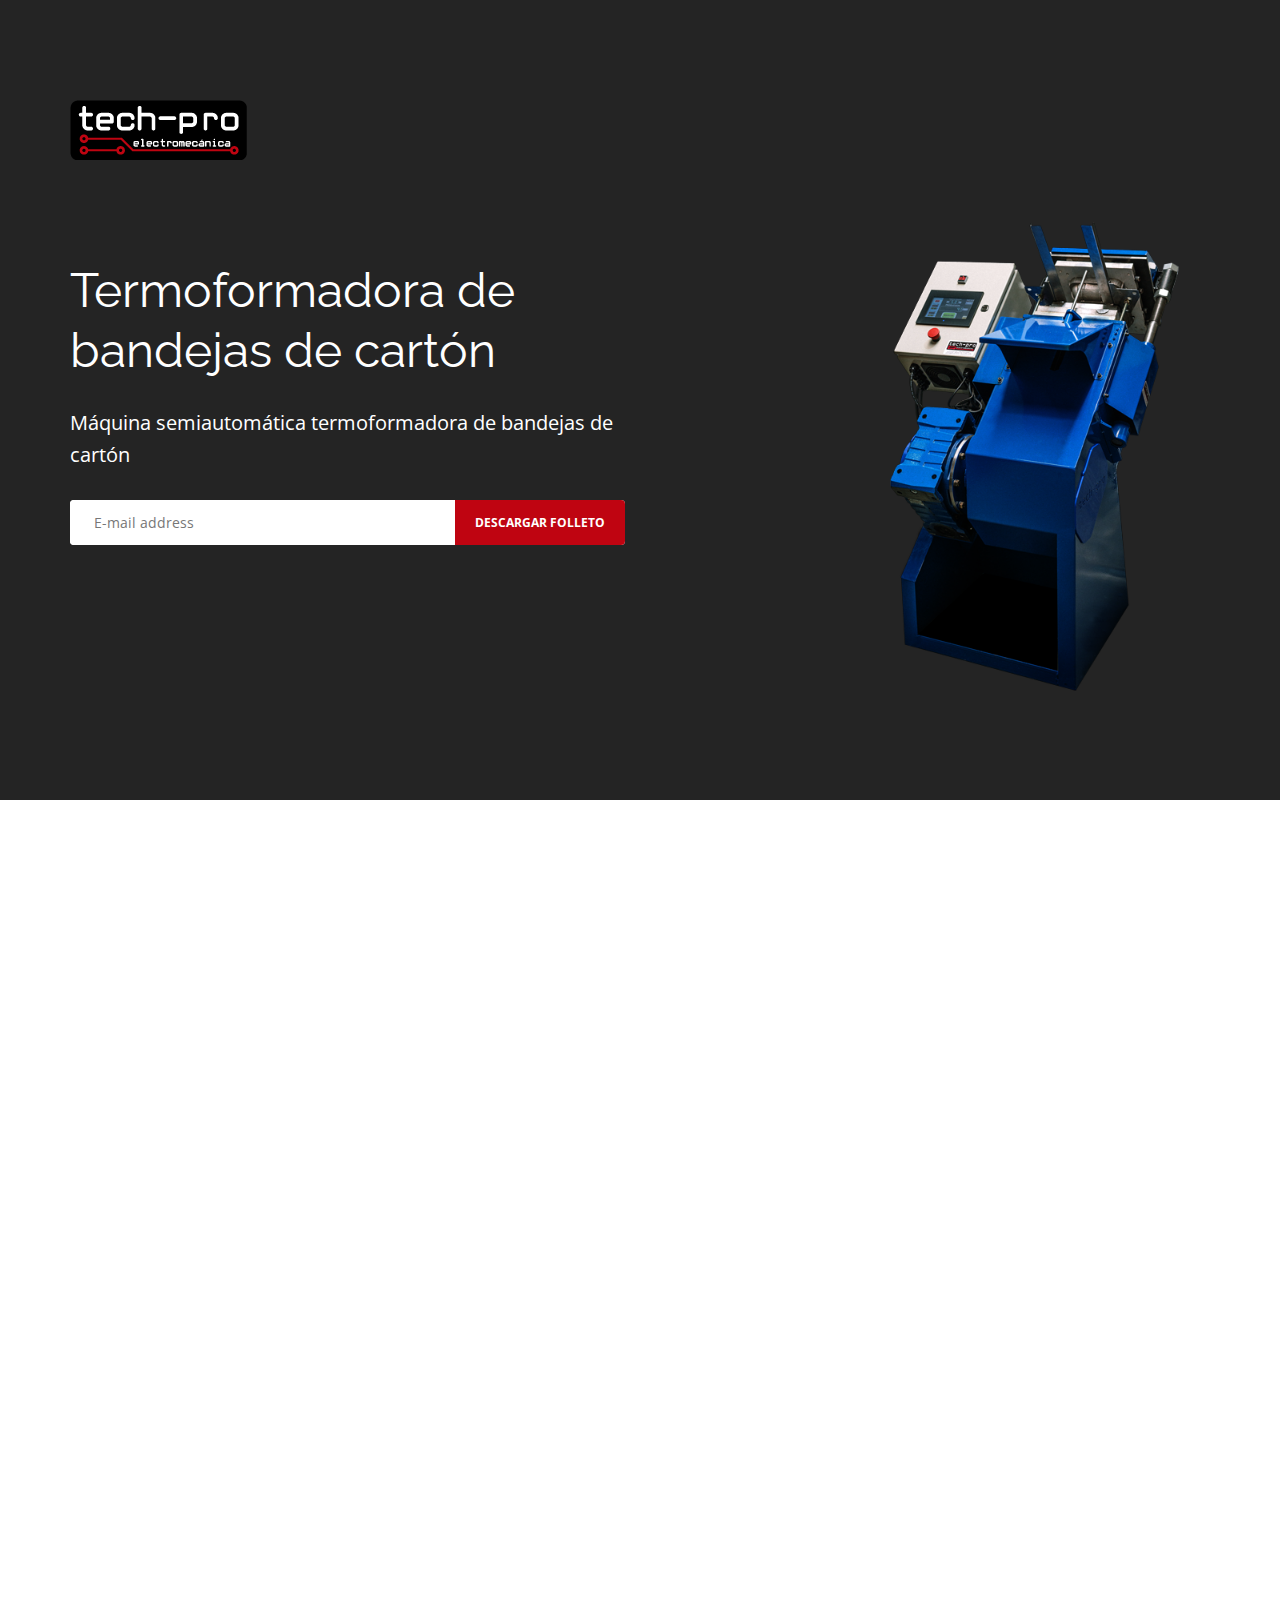
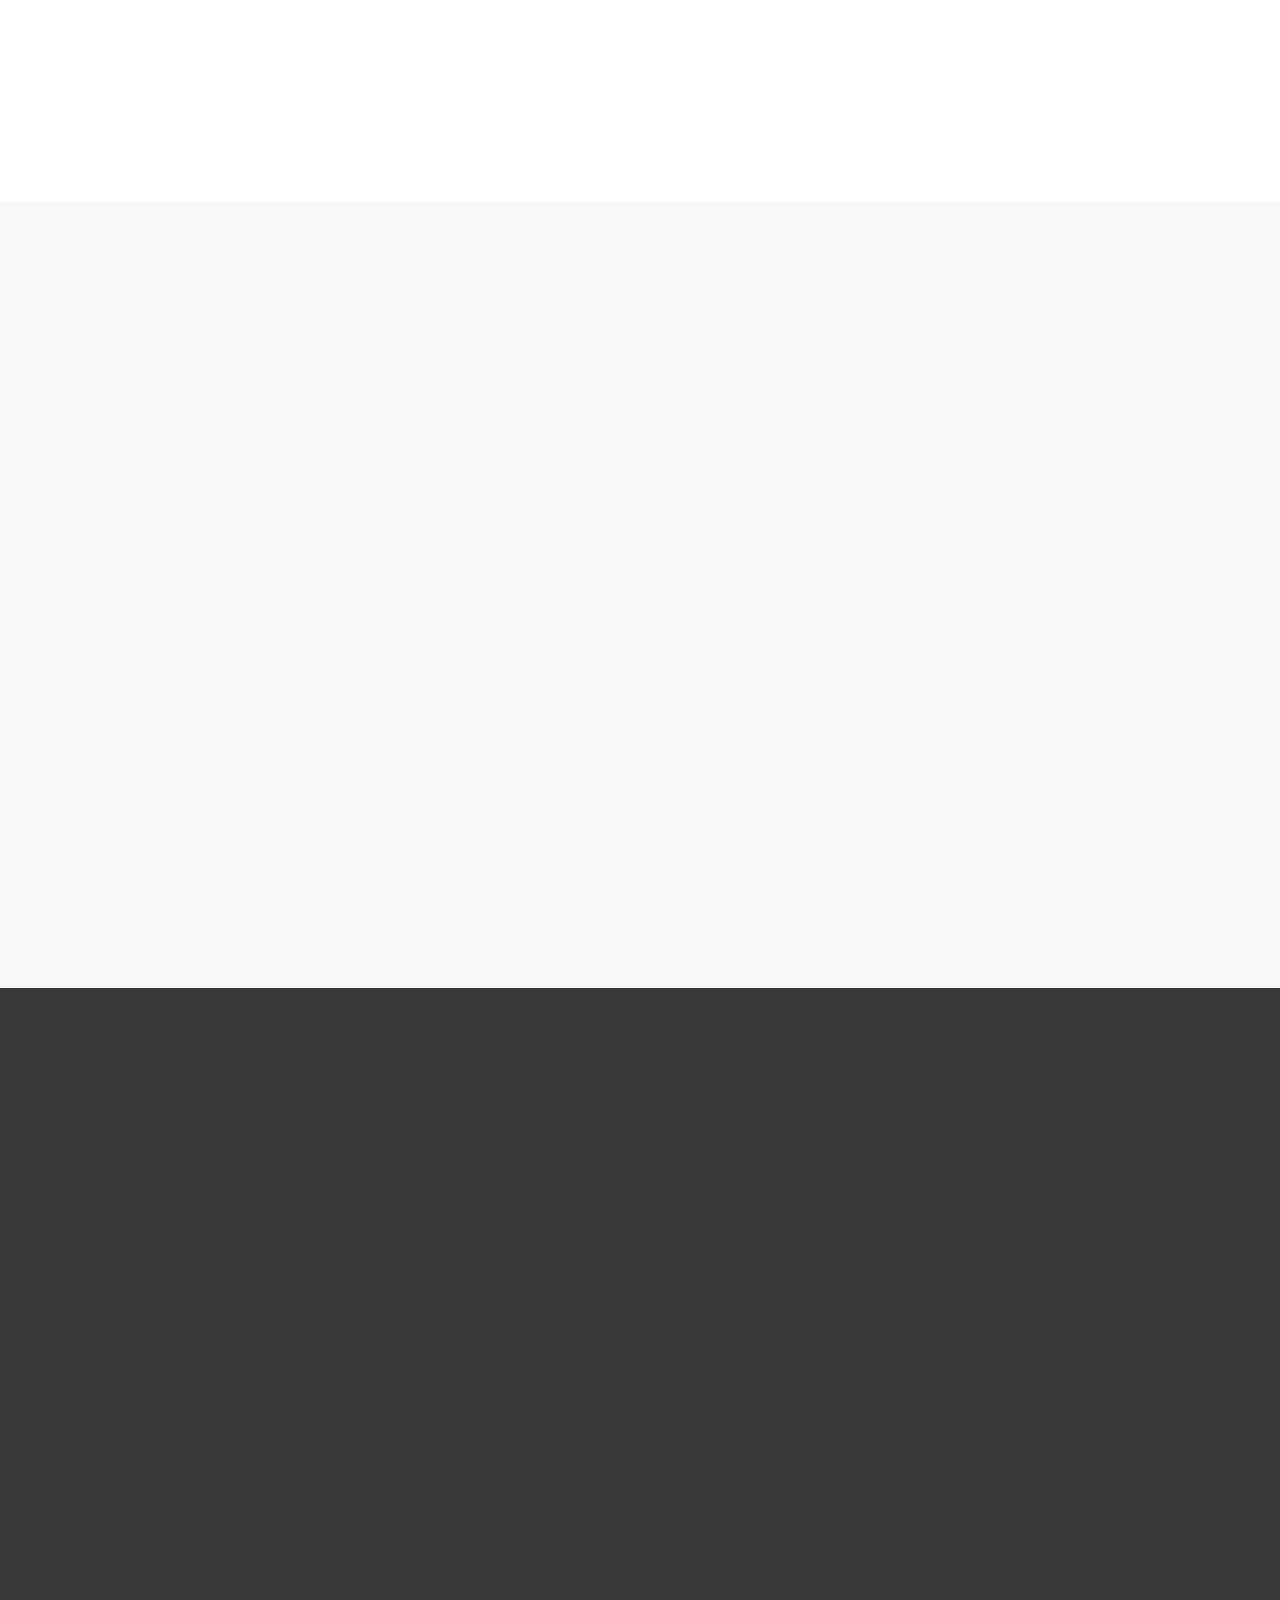
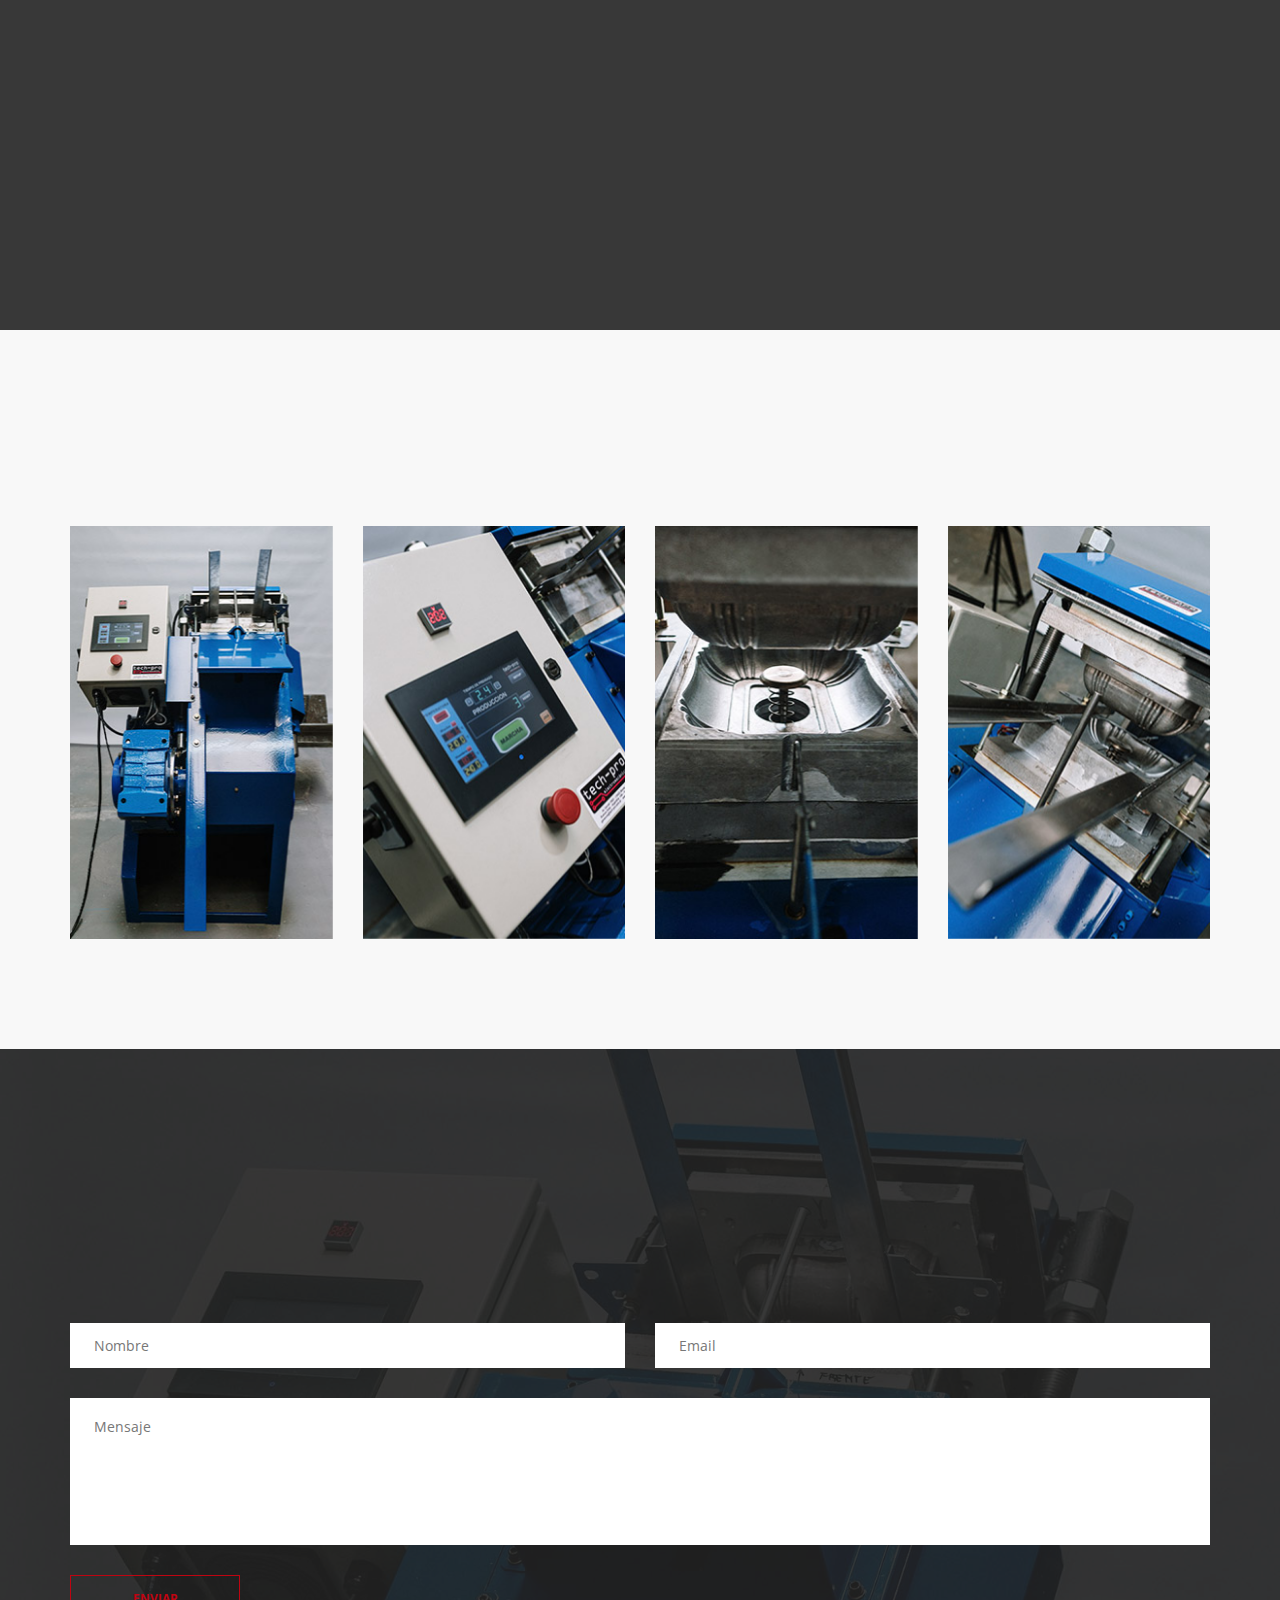
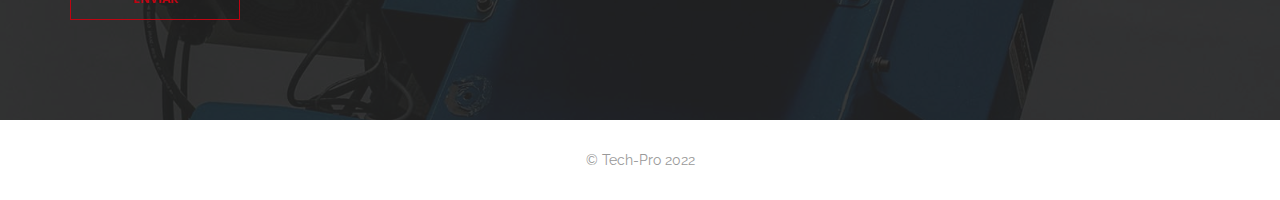
<file: appy/index32.html>
<!DOCTYPE html>
<html lang="es">

<head>
	<!-- Document Meta
    ============================================= -->
	<meta charset="utf-8">
	<meta http-equiv="X-UA-Compatible" content="IE=edge">
	<!--IE Compatibility Meta-->
	<meta name="author" content="Tech-Pro"/>
	<meta name="viewport" content="width=device-width, initial-scale=1, maximum-scale=1">
	<meta name="description" content="Termoformadora de bandejas de cartón">
	<link href="assets/images/favicon/favicon.png" rel="icon">

	<!-- Fonts
    ============================================= -->
	<link href='http://fonts.googleapis.com/css?family=Raleway:100,100i,200,200i,300,300i,400,400i,500,500i,600,600i,700,700i,800,800i,900,900i%7COpen+Sans:300,300i,400,400i,600,600i,700,700i,800,800' rel='stylesheet' type='text/css'>

	<!-- Stylesheets
    ============================================= -->
	<link href="assets/css/external.css" rel="stylesheet">
	<link href="assets/css/bootstrap.min.css" rel="stylesheet">
	<link href="assets/css/style.css" rel="stylesheet">
	

	<!-- HTML5 shim, for IE6-8 support of HTML5 elements. All other JS at the end of file. -->
	<!--[if lt IE 9]>
      <script src="assets/js/html5shiv.js"></script>
      <script src="assets/js/respond.min.js"></script>
    <![endif]-->

	<!-- Document Title
    ============================================= -->
	<title>Tech-Pro | Termoformadora de bandejas de cartón</title>
</head>

<body class="body-scroll">
	<!-- Document Wrapper
	============================================= -->
	<div id="wrapper" class="wrapper clearfix">
		
		<!-- Header
        ============================================= -->
		<header id="navbar-spy" class="header header-1 header-transparent header-bordered header-fixed">
			<nav id="primary-menu" class="navbar navbar-fixed-top">
				<div class="container">
					<div class="navbar-header">
						<button type="button" class="navbar-toggle collapsed" data-toggle="collapse" data-target="#navbar-collapse-1" aria-expanded="false">
					<span class="sr-only">Navegación</span>
					<span class="icon-bar"></span>
					<span class="icon-bar"></span>
					<span class="icon-bar"></span>
					</button>
						<a class="logo" href="index.html">
						<img class="logo-dark" src="assets/images/logo/logo-dark.png" alt="Tech-Pro Logo">
						<img class="logo-light" src="assets/images/logo/logo-light.png" alt="Tech-Pro Logo">
					</a>
					</div>
					<div class="collapse navbar-collapse pull-right" id="navbar-collapse-1">
						<ul class="nav navbar-nav nav-pos-right navbar-left nav-split">
							<li class="active"><a data-scroll="scrollTo" href="#slider">Inicio</a>
							</li>
							<li><a data-scroll="scrollTo" href="#feature2">Características</a>
							</li>
							<li><a data-scroll="scrollTo" href="#video">video</a>
							</li>
							<li><a data-scroll="scrollTo" href="#screenshots">Imágenes</a>
							</li>
							<li><a data-scroll="scrollTo" href="#cta">Contacto</a>
							</li>
						</ul>
					</div>
					<!--/.nav-collapse -->
				</div>
			</nav>

		</header>

		<!-- Slider #1
		============================================= -->
		<section id="slider" class="section slider">
			<div class="slide--item bg-dark">
				<div class="bg-ytvideo bg-overlay bg-overlay-dark" data-vid-id="Vtb-dFKAJPo" data-autoplay="1" data-loop="1"></div>
				<div class="container">
					<div class="row">
						<div class="col-xs-12 col-sm-12 col-md-12">
							<div class="slide--logo mt-100 hidden-xs wow fadeInUp" data-wow-duration="1s">
								<img src="assets/images/logo/logo-light.png" alt="logo hero">
							</div>
						</div>
					</div>
					<div class="row">
						<div class="col-xs-12 col-sm-6 col-md-6 pt-100 wow fadeInUp" data-wow-duration="1s">
							<div class="slide--headline">
								<h1>Termoformadora de bandejas de cartón</h1>
							</div>
							<div class="slide--bio">Máquina semiautomática termoformadora de bandejas de cartón</div>
							<div class="slide--action">
								<!-- Contact Form Beginning -->
								<form class="mb-0 form-action">
									<div class="input-group">
										<input type="email" class="form-control" placeholder="E-mail address">
										<span class="input-group-btn">
											<input type="submit" class="btn btn--primary" value="Descargar Folleto" name="submit">
										 </span>
									</div>
									<!-- .input-group end -->
								</form>
								<!-- Contact Form End -->
							</div>
						</div>
						<div class="col-xs-12 col-sm-6 col-md-4 col-md-offset-2 wow fadeInUp" data-wow-duration="1s">
							<img class="img-responsive pull-right" src="assets/images/maquina_carton2.png" alt="Termoformadora de bandejas de cartón">
						</div>
					</div>
					<!-- .row end -->
				</div>
				<!-- .container end -->
			</div>
			<!-- .slide-item end -->
		</section>
		<!-- #slider end -->

		<!-- Feature #2
		============================================= -->
		<section id="feature2" class="section feature feature-2 text-center bg-white">
			<div class="container">
				<div class="row clearfix">
					<div class="col-xs-12 col-sm-12 col-md-6 col-md-offset-3">
						<div class="heading heading-1 mb-80 text--center wow fadeInUp" data-wow-duration="1s">
							<h2 class="heading--title">Máquina automática termoformadora de bandejas de cartón</h2>
							<p class="heading--desc">Nuestra máquina formadora de bandejas es sencilla de operar, segura y silenciosa, consume muy poca energia y solo necesita electricidad monofásica para funcionar.</p>
						</div>
					</div>
					<!-- .col-md-6 end -->
				</div>
				<!-- .row end -->
				<div class="row mb-60">
					<!-- Panel #1 -->
					<div class="col-xs-12 col-sm-4 col-md-4">
						<div class="feature-panel wow fadeInUp" data-wow-duration="1s">
							<div class="feature--icon">
								<i class="lnr lnr-sun"></i>
							</div>
							<div class="feature--content">
								<h3>Bajo consumo de energia</h3>
								<p>Esta termoformadora solo usa una fuente de energía: electricidad monofásica. Puede ser enchufada en cualquier hogar o fábrica y funcionará.</p>
							</div>
						</div>
						<!-- .feature-panel end -->
					</div>
					<!-- .col-md-4 end -->

					<!-- Panel #2 -->
					<div class="col-xs-12 col-sm-4 col-md-4">
						<div class="feature-panel wow fadeInUp" data-wow-duration="1s">
							<div class="feature--icon">
								<i class="lnr lnr-cog"></i>
							</div>
							<div class="feature--content">
								<h3>Robusta y segura</h3>
								<p>La máquina de Tech-Pro es de funcionamiento 100% mecánico y eléctrico, lo cual asegura su robustez y bajo mantenimiento.</p>
							</div>
						</div>
						<!-- .feature-panel end -->
					</div>
					<!-- .col-md-4 end -->

					<!-- Panel #3 -->
					<div class="col-xs-12 col-sm-4 col-md-4">
						<div class="feature-panel wow fadeInUp" data-wow-duration="1s">
							<div class="feature--icon">
								<i class="lnr lnr-frame-contract"></i>
							</div>
							<div class="feature--content">
								<h3>Compacta</h3>
								<p>Gracias a su diseño puede ser transportada sin problemas. Se pueden alinear varias máquinas para ser manejadas por un solo operador.</p>
							</div>
						</div>
						<!-- .feature-panel end -->
					</div>
					<!-- .col-md-4 end -->
				</div>
				<!-- .row end -->
				<div class="row">
					<!-- Panel #4 -->
					<div class="col-xs-12 col-sm-4 col-md-4">
						<div class="feature-panel wow fadeInUp" data-wow-duration="1s">
							<div class="feature--icon">
								<i class="lnr lnr-clock"></i>
							</div>
							<div class="feature--content">
								<h3>Retorno record</h3>
								<p>El costo competitivo de nuestra máquina le permitirá recuperar el dinero invertido en tiempo record. Ninguna otra máquina en el mercado logra este tipo de rendimiento.</p>
							</div>
						</div>
						<!-- .feature-panel end -->
					</div>
					<!-- .col-md-4 end -->

					<!-- Panel #5 -->
					<div class="col-xs-12 col-sm-4 col-md-4">
						<div class="feature-panel wow fadeInUp" data-wow-duration="1s">
							<div class="feature--icon">
								<i class="lnr lnr-thumbs-up"></i>
							</div>
							<div class="feature--content">
								<h3>Probada y aprobada</h3>
								<p>Este diseño fue desarrollado trabajando a la par de los más grandes productores de bandejas de cartón de latinoamerica.</p>
							</div>
						</div>
						<!-- .feature-panel end -->
					</div>
					<!-- .col-md-4 end -->

					<!-- Panel #6 -->
					<div class="col-xs-12 col-sm-4 col-md-4">
						<div class="feature-panel wow fadeInUp" data-wow-duration="1s">
							<div class="feature--icon">
								<i class="lnr lnr-chart-bars"></i>
							</div>
							<div class="feature--content">
								<h3>Simplifica su proceso</h3>
								<p>Con nuestra máquina los fabricantes se han desecho de complejos y costosos sistemas neumáticos e hidráulicos.</p>
							</div>
						</div>
						<!-- .feature-panel end -->
					</div>
					<!-- .col-md-4 end -->
				</div>
				<!-- .row end -->
			</div>
			<!-- .container end -->
		</section>
		<!-- #feature2 end -->

		<!-- Feature #3
		============================================= -->
		<section id="feature3" class="section feature feature-left feature-left-circle">
			<div class="container">
				<div class="row clearfix">
					<div class="col-xs-12 col-sm-12 col-md-6 col-md-offset-3">
						<div class="heading heading-1 mb-60 text--center wow fadeInUp" data-wow-duration="1s">
							<h2 class="heading--title">¿Cómo Funciona?</h2>
						<p class="heading--desc">Usted recibe nuestra máquina, la desempaca, la enchufa en su fábrica u hogar y ya puede empezar con la producción.</p>
						</div>
					</div>
					<!-- .col-md-6 end -->
				</div>
				<!-- .row end -->
				<div class="row">
					<div class="col-xs-12 col-sm-12 col-md-12">
						<div class="center-block text-center mb-100 wow fadeInUp" data-wow-duration="1s">
							<img src="assets/images/bandeja_carton.png" alt="Bandeja de carton">
						</div>
					</div>
				</div>
				<!-- .row end -->
				<div class="row">
					<!-- Panel #1 -->
					<div class="col-xs-12 col-sm-4 col-md-4">
						<div class="feature-panel wow fadeInUp" data-wow-duration="1s">
							<div class="feature--icon">
								1
							</div>
							<div class="feature--content">
								<h3>Llave en mano</h3>
								<p>Ofrecemos la máquina con matrices incluidas para que usted pueda empezar a trabajar inmediatamente.</p>
							</div>
						</div>
						<!-- .feature-panel end -->
					</div>
					<!-- .col-md-4 end -->

					<!-- Panel #2 -->
					<div class="col-xs-12 col-sm-4 col-md-4">
						<div class="feature-panel wow fadeInUp" data-wow-duration="1s">
							<div class="feature--icon">
								2
							</div>
							<div class="feature--content">
								<h3>Fácil de y rápida de operar</h3>
								<p>No se necesita nada más que electricidad para hacerla funcionar.</p>
							</div>
						</div>
						<!-- .feature-panel end -->
					</div>
					<!-- .col-md-4 end -->

					<!-- Panel #3 -->
					<div class="col-xs-12 col-sm-4 col-md-4">
						<div class="feature-panel wow fadeInUp" data-wow-duration="1s">
							<div class="feature--icon">
								3
							</div>
							<div class="feature--content">
								<h3>Segura y versátil</h3>
								<p>El operario trabaja sin riesgos ni contacto con partes moviles. No requiere entrenamiento para utilizarla.</p>
							</div>
						</div>
						<!-- .feature-panel end -->
					</div>
					<!-- .col-md-4 end -->
				</div>
				<!-- .row end -->
			</div>
			<!-- .container end -->
		</section>
		<!-- #feature3 end -->

		<!-- Video
		============================================= -->
		<section id="video" class="section video bg-overlay bg-overlay-dark bg-parallex">
			<div class="bg-section">
				<img src="assets/images/background/bg-2.jpg" alt="background">
			</div>
			<div class="container">
				<div class="row clearfix">
					<div class="col-xs-12 col-sm-12 col-md-6 col-md-offset-3">
						<div class="heading heading-1 mb-60 text--center wow fadeInUp" data-wow-duration="1s">
							<h2 class="heading--title text-white">Video del funcionamiento</h2>
							<p class="heading--desc text-white"></p>
						</div>
					</div>
					<!-- .col-md-6 end -->
				</div>
				<!-- .row end -->
				<div class="row">
					<div class="col-xs-12 col-sm-12 col-md-12 text-center wow fadeInUp" data-wow-duration="1s">
						<div class="video-ipad-holder">
							<iframe src="https://www.youtube.com/embed/j0ntytbVzvA"></iframe>
						</div>
					</div>
				</div>
			</div>
		</section>
		<!-- #video end -->
		
		<!-- Screenshots
        ============================================= -->
		<section id="screenshots" class="section screenshots">
			<div class="container">
				<div class="row clearfix">
					<div class="col-xs-12 col-sm-12 col-md-6 col-md-offset-3">
						<div class="heading heading-1 mb-60 text--center wow fadeInUp" data-wow-duration="1s">
							<h2 class="heading--title">Imágenes</h2>
							<p class="heading--desc"></p>
						</div>
					</div>
					<!-- .col-md-6 end -->
				</div>
				<!-- .row end -->
				<div class="row">
					<div class="col-xs-12 col-sm-12 col-md-12">
						<div class="carousel" data-slide="4" data-slide-res="2" data-autoplay="true" data-nav="false" data-dots="false" data-space="30" data-loop="true" data-speed="1000">
							<!-- screenshot #1 -->
							<div class="screenshot">
								<img class="center-block" src="assets/images/screenshots/1.jpg" alt="client">
							</div>

							<!-- screenshot #2 -->
							<div class="screenshot">
								<img class="center-block" src="assets/images/screenshots/2.jpg" alt="client">
							</div>

							<!-- screenshot #3 -->
							<div class="screenshot">
								<img class="center-block" src="assets/images/screenshots/3.jpg" alt="client">
							</div>

							<!-- screenshot #4 -->
							<div class="screenshot">
								<img class="center-block" src="assets/images/screenshots/4.jpg" alt="client">
							</div>

							<!-- screenshot #5 -->
							<div class="screenshot">
								<img class="center-block" src="assets/images/screenshots/3.jpg" alt="clclientient">
							</div>

							<!-- screenshot #6 -->
							<div class="screenshot">
								<img class="center-block" src="assets/images/screenshots/2.jpg" alt="screenshot">
							</div>
						</div>
					</div>
					<!-- .col-md-12 end -->
				</div>
				<!-- .row end -->
			</div>
			<!-- .container End -->
		</section>
		<!-- #screenshots End-->

		
		<!-- CTA #1
		============================================= -->
		<section id="newsletter" class="section newsletter text-center bg-overlay bg-overlay-dark">
			<div class="bg-section">
				<img src="assets/images/background/bg-3.jpg" alt="Background"/>
			</div>
			<div class="container">
				<div class="row clearfix">
					<div class="col-xs-12 col-sm-8 col-sm-offset-2 col-md-6 col-md-offset-3">
						<div class="heading heading-1 mb-60 text--center wow fadeInUp" data-wow-duration="1s">
							<h2 class="heading--title text-white">Envianos tu consulta</h2>
							<p class="heading--desc text-white">Contactanos para saber más sobre precios, tiempos de entrega y especificaciones.</p>
						</div>
					</div>
					<!-- .col-md-6 end -->
				</div>
				<!-- .row end -->
				<div class="row">
					<div class="col-xs-12 col-sm-12 col-md-6">
						<div class="form-group">
							<input type="text" class="form-control" id="name" placeholder="Nombre">
						</div>
					</div>
					<!-- .col-md-6 end -->
					<div class="col-xs-12 col-sm-12 col-md-6">
						<div class="form-group">
							<input type="email" class="form-control" id="email" placeholder="Email">
						</div>
					</div>
					<!-- .col-md-6 end -->
				</div>
				<!-- .row end -->
				<div class="form-group">
					<textarea class="form-control" id="message" rows="3" placeholder="Mensaje"></textarea>
				</div>
				<button type="submit" class="btn btn--primary btn--bordered btn-block">Enviar</button>
				</div>
				<!-- .col-md-12 end -->
				</div>
				</div>
				<!-- .row end -->
			</div>
			<!-- .container end -->
		</section>
		<!-- #newsletter end -->

		<!-- Footer #5
		============================================= -->
		<footer id="footer" class="footer footer-5">
			<!-- Copyrights
			============================================= -->
			<div class="container">
				<div class="row">
					<div class="col-xs-12 col-sm-12 col-md-12 text--center">
						<div class="footer--copyright">
							<span>&copy; Tech-Pro 2022</span>
						</div>
					</div>
				</div>
			</div>
			<!-- .container end -->
		</footer>
	</div>
	<!-- #wrapper end -->

	<!-- Footer Scripts
	============================================= -->
	<script src="assets/js/jquery-2.2.4.min.js"></script>
	<script src="assets/js/plugins.js"></script>
	<script src="assets/js/functions.js"></script>
</body>
</html>
</file>
<file: Documentation/assets/css/style.css>
body {
	font-family:Helvetica Neue , Helvetica, Arial, sans-serif !important; 
	font-size:16px; 
	position:relative;
	overflow:hidden !important
}

.headline{
	font: 700 68px/1.1 Helvetica Neue , Helvetica, Arial, sans-serif !important;
	margin-bottom: 50px;
	margin-top: 2px;
	padding: 40px 0;
}

.title{
	font: 700 36px/40px Helvetica Neue , Helvetica, Arial, sans-serif; 
	margin-top:0
}

p{ 
	font-size:20px;
	line-height:32px; 
	margin-bottom:20px
}

.list-unstyled { 
	list-style-type:none;
}

ul {
	font-size:18px; 
	line-height:32px; 
	margin-bottom:20px
}

section { 
	margin-bottom:60px;
}

.underline{ 
	text-decoration:underline; 
	font-weight:bold; 
	text-height:36px
}

.sidebar {  
	background-color: #ecf0f1; 
	overflow:hidden 
}

.affix {
  top: 20px;
  width:100%;
  height:100%;
  position: static;
}

.subhead{ 
	font-size:36px; 
	margin-bottom:24px; 
	margin-top:48px; 
	font-weight:700
}

.subhead2{ 
	font-size:28px; 
	margin-bottom:24px; 
	margin-top:48px; 
	font-weight:700
}

.prettyprint, 
img { 
	margin-top:24px; 
	margin-bottom:24px
}

.lead { 
	font-weight:700
}

.nav>li>a{
	color:#526476; 
	font-size:13px;
	font-weight:700;
	padding:5px 15px 0px 0px; 
	text-transform: capitalize
}

.nav>li>a:hover,
.nav>li>a:focus{
	color:0073FF;
}

.text-muted { 
	font-weight:700;
	padding: 10px 15px 0px 0px;
}

/* ----------------------------------------------------------------
	Loading Screen
-----------------------------------------------------------------*/
.preloader {
    width:100%;
    height:100%;
    left:0;
    top:0;
    position:fixed;
    z-index:99999;
    background-color:#fff;
	overflow:hidden;
}

.spinner {
  margin: 90px 0 0 -50px;
  width: 70px;
  text-align: center;
  position:absolute;
  top:50%;
  left:50%;
}

.spinner > div {
  width: 18px;
  height: 18px;
  background-color:#ffc527;

  border-radius: 100%;
  display: inline-block;
  -webkit-animation: sk-bouncedelay 1.4s infinite ease-in-out both;
  animation: sk-bouncedelay 1.4s infinite ease-in-out both;
}

.spinner .bounce1 {
  -webkit-animation-delay: -0.32s;
  animation-delay: -0.32s;
}

.spinner .bounce2 {
  -webkit-animation-delay: -0.16s;
  animation-delay: -0.16s;
}

@-webkit-keyframes sk-bouncedelay {
  0%, 80%, 100% { -webkit-transform: scale(0) }
  40% { -webkit-transform: scale(1.0) }
}

@keyframes sk-bouncedelay {
  0%, 80%, 100% { 
    -webkit-transform: scale(0);
    transform: scale(0);
  } 40% { 
    -webkit-transform: scale(1.0);
    transform: scale(1.0);
  }
}



.scrollToTop{
	width:90px; 
	height:auto;
	padding:5px; 
	text-align:center; 
	background: whiteSmoke;
	font-weight: bold;
	color: #444;
	text-decoration: none;
	position:fixed;
	bottom:40px;
	right:20px;
	display:none;
}
.scrollToTop:hover{
	text-decoration:none;
}
</file>
<file: Documentation/assets/css/prettify.css>
.com { color: #93a1a1; }
.lit { color: #195f91; }
.pun, .opn, .clo { color: #93a1a1; }
.fun { color: #dc322f; }
.str, .atv { color: #D14; }
.kwd, .linenums .tag { color: #1e347b; }
.typ, .atn, .dec, .var { color: teal; }
.pln { color: #48484c; }

.prettyprint {
  padding: 8px;
  background-color: #f7f7f9;
  border: 1px solid #e1e1e8;
}
.prettyprint.linenums {
  -webkit-box-shadow: inset 40px 0 0 #fbfbfc, inset 41px 0 0 #ececf0;
     -moz-box-shadow: inset 40px 0 0 #fbfbfc, inset 41px 0 0 #ececf0;
          box-shadow: inset 40px 0 0 #fbfbfc, inset 41px 0 0 #ececf0;
}

/* Specify class=linenums on a pre to get line numbering */
ol.linenums {
  margin: 0 0 0 0px; /* IE indents via margin-left */
} 
ol.linenums li {
  padding-left: 12px;
  color: #bebec5;
  line-height: 18px;
  text-shadow: 0 1px 0 #fff;
}
</file>
<file: appy/assets/css/style.css>
/*-----------------------------------------------------------------------------------

	Theme Name: Appy
	Theme URI: http://themeforest.net/user/zytheme
	Description: Appy is a pixel perfect creative html5 ebook landing page  based on designed with great attention to details, flexibility and performance. It is ultra professional, smooth and sleek, with a clean modern layout.
	Author: zytheme
	Author URI: http://themeforest.net/user/zytheme
	Version: 1.0

-----------------------------------------------------------------------------------*/
/*!
// Contents
// ------------------------------------------------>

 1.  Global Styles
 2.  Typography
 3.	 Color
 4.	 Align
 5.	 Grid
 6.	 Blockquotes
 7.	 Background
 8.	 Buttons
 9.	 Forms
 10. Heading
 11. Loading
 12. Header
 13. Menu
 14. Hero
 15. Testimonial
 16. Feature
 17. Action
 18. Pricing
 19. Footer
 20. Video
 21. Newsletter
 22. Carousel
 23. Landing

/*------------------------------------*\
    #GLOBAL STYLES
\*------------------------------------*/
/*
WARNING! DO NOT EDIT THIS FILE!

To make it easy to update your theme, you should not edit the styles in this file. Instead use 
the custom.css file to add your styles. You can copy a style from this file and paste it in 
custom.css and it will override the style in this file. You have been warned! :)
*/
body,
html {
	overflow-x: hidden;
}

html {
	font-size: 13px;
}

body {
	background-color: #ffffff;
	font-family: 'Open Sans', sans-serif;
	font-size: 13px;
	font-weight: 400;
	color: #999999;
	line-height: 1.5;
	margin: 0;
}

.wrapper {
	background-color: #f8f8f8;
}

* {
	outline: none;
}
::-moz-selection {
 text-shadow: none;
}

::selection {
	background-color: #BF0411;
	color: #ffffff;
	text-shadow: none;
}

a {
	-webkit-transition: all 0.3s ease;
	-moz-transition: all 0.3s ease;
	-o-transition: all 0.3s ease;
	transition: all 0.3s ease;
	color: #BF0411;
}

a:hover {
	color: #217dbb;
	text-decoration: none;
}

a:focus {
	color: #217dbb;
	outline: none;
	text-decoration: none;
}

a:active {
	color: #217dbb;
	outline: none;
	text-decoration: none;
}

textarea {
	resize: none;
}

button.btn {
	margin-bottom: 0;
}

.btn:focus,
.btn:active:focus,
.btn.active:focus,
.btn.focus,
.btn.focus:active,
.btn.active.focus {
	outline: none;
}

.modal-backdrop {
	z-index: 1020;
	background-color: rgba(34, 34, 34, 0.95);
}

.fullscreen {
	height: 100vh !important;
}

/* Custom, iPhone Retina */
/* Small Devices, Tablets */
/* Medium Devices, Desktops */
@media only screen and (max-width: 992px) {

.fullscreen {
	height: auto !important;
}
}

/*------------------------------------*\
    #TYPOGRAPHY
\*------------------------------------*/
/* Heading Text */
.h1,
.h2,
.h3,
.h4,
.h5,
.h6,
h1,
h2,
h3,
h4,
h5,
h6 {
	color: #363636;
	font-family: 'Raleway', sans-serif;
	font-weight: 700;
	margin: 0 0 28px;
	line-height: 1;
}

.h1,
h1 {
	font-size: 52px;
}

.h2,
h2 {
	font-size: 42px;
}

.h3,
h3 {
	font-size: 38px;
}

.h4,
h4 {
	font-size: 32px;
}

.h5,
h5 {
	font-size: 24px;
}

.h6,
h6 {
	font-size: 18px;
}

p {
	color: #999999;
	font-size: 13px;
	font-weight: 400;
	line-height: 22px;
}

.lead {
	font-size: 16px;
	line-height: 1.8;
}

/* Aligning Text */
.text--left {
	text-align: left !important;
}

.text--right {
	text-align: right !important;
}

.text--center {
	text-align: center !important;
}

.text--just {
	text-align: justify !important;
}

.align--top {
	vertical-align: top;
}

.align--bottom {
	vertical-align: bottom;
}

.align--middle {
	vertical-align: middle;
}

.align--baseline {
	vertical-align: baseline;
}

/* Weight Text */
.bold {
	font-weight: bold;
}

.regular {
	font-weight: normal;
}

.italic {
	font-style: italic;
}

.break-word {
	word-wrap: break-word;
}

.no-wrap {
	white-space: nowrap;
}

/* Text Color */
.text-white {
	color: #ffffff !important;
}

.text-gray {
	color: #f9f9f9 !important;
}

.text-black {
	color: #363636;
}

.text-theme {
	color: #BF0411;
}

.text--capitalize {
	text-transform: capitalize !important;
}

.text--uppercase {
	text-transform: uppercase !important;
}

.font-heading {
	font-family: 'Raleway', sans-serif;
}

.font-body {
	font-family: 'Open Sans', sans-serif;
}

.font-18 {
	font-size: 24px;
}

.font-16 {
	font-size: 16px;
}

.font-20 {
	font-size: 20px;
}

.font-40 {
	font-size: 40px;
}

/* Custom, iPhone Retina */
@media only screen and (min-width: 320px) and (max-width: 767px) {

text-center-xs {
	text-align: center !important;
}
}

/* Small Devices, Tablets */
@media only screen and (min-width: 768px) and (max-width: 991px) {

text-center-sm {
	text-align: center !important;
}
}

.higlighted-style1 {
	background-color: #BF0411;
	color: #fff;
	padding: 5px 0;
}

.higlighted-style2 {
	background-color: #363636;
	color: #fff;
	padding: 5px 0;
}

.higlighted-style3 {
	background-color: #f9f9f9;
	color: #BF0411;
	padding: 5px 0;
}

/*------------------------------------*\
    #COLORS
\*------------------------------------*/
.color-heading {
	color: #363636 !important;
}

.color-theme {
	color: #BF0411 !important;
}

.color-white {
	color: #ffffff !important;
}

.color-gray {
	color: #f9f9f9 !important;
}

/*------------------------------------*\
    #Align
\*------------------------------------*/
address,
blockquote,
dd,
dl,
fieldset,
form,
ol,
p,
pre,
table,
ul {
	margin-bottom: 20px;
}

section {
	padding-top: 100px;
	padding-bottom: 100px;
	overflow: hidden;
}

/* All margin */
.m-0 {
	margin: 0 !important;
}

.m-xs {
	margin: 10px;
}

.m-sm {
	margin: 20px;
}

.m-md {
	margin: 40px;
}

.m-lg {
	margin: 80px;
}

/* top margin */
.mt-0 {
	margin-top: 0;
}

.mt-xs {
	margin-top: 10px;
}

.mt-10 {
	margin-top: 10px !important;
}

.mt-20 {
	margin-top: 20px !important;
}

.mt-30 {
	margin-top: 30px !important;
}

.mt-40 {
	margin-top: 40px !important;
}

.mt-50 {
	margin-top: 50px !important;
}

.mt-60 {
	margin-top: 60px;
}

.mt-70 {
	margin-top: 70px !important;
}

.mt-80 {
	margin-top: 80px !important;
}

.mt-90 {
	margin-top: 90px !important;
}

.mt-100 {
	margin-top: 100px !important;
}

.mt-150 {
	margin-top: 150px;
}

/* bottom margin */
.mb-0 {
	margin-bottom: 0 !important;
}

.mb-15 {
	margin-bottom: 15px;
}

.mb-10 {
	margin-bottom: 10px !important;
}

.mb-20 {
	margin-bottom: 20px !important;
}

.mb-30 {
	margin-bottom: 30px !important;
}

.mb-50 {
	margin-bottom: 50px !important;
}

.mb-40 {
	margin-bottom: 40px !important;
}

.mb-60 {
	margin-bottom: 60px !important;
}

.mb-70 {
	margin-bottom: 70px !important;
}

.mb-80 {
	margin-bottom: 80px !important;
}

.mb-90 {
	margin-bottom: 90px !important;
}

.mb-100 {
	margin-bottom: 100px !important;
}

.mb-150 {
	margin-bottom: 150px !important;
}

/* right margin */
.mr-0 {
	margin-right: 0;
}

.mr-30 {
	margin-right: 30px !important;
}

.mr-50 {
	margin-right: 50px;
}

.mr-60 {
	margin-right: 60px;
}

.mr-150 {
	margin-right: 150px;
}

/* left margin */
.ml-0 {
	margin-left: 0;
}

.ml-xs {
	margin-left: 10px;
}

.ml-sm {
	margin-left: 20px;
}

.ml-md {
	margin-left: 40px;
}

.ml-lg {
	margin-left: 80px;
}

.ml-30 {
	margin-left: 30px !important;
}

.ml-50 {
	margin-left: 50px;
}

.ml-60 {
	margin-left: 60px;
}

.ml-150 {
	margin-left: 150px;
}

/* All padding */
.p-0 {
	padding: 0 !important;
}

.p-xs {
	padding: 10px;
}

.p-sm {
	padding: 20px;
}

.p-md {
	padding: 40px;
}

.p-lg {
	padding: 80px;
}

/* top padding */
.pt-0 {
	padding-top: 0 !important;
}

.pt-30 {
	padding-top: 30px !important;
}

.pt-40 {
	padding-top: 40px !important;
}

.pt-50 {
	padding-top: 50px;
}

.pt-60 {
	padding-top: 60px;
}

.pt-70 {
	padding-top: 70px !important;
}

.pt-80 {
	padding-top: 80px;
}

.pt-90 {
	padding-top: 90px;
}

.pt-100 {
	padding-top: 100px !important;
}

.pt-150 {
	padding-top: 150px !important;
}

/* bottom padding */
.pb-0 {
	padding-bottom: 0 !important;
}

.pb-30 {
	padding-bottom: 30px;
}

.pb-50 {
	padding-bottom: 50px;
}

.pb-60 {
	padding-bottom: 60px;
}

.pb-70 {
	padding-bottom: 70px !important;
}

.pb-80 {
	padding-bottom: 80px;
}

.pb-90 {
	padding-bottom: 90px;
}

.pb-100 {
	padding-bottom: 100px !important;
}

/* right padding */
.pr-0 {
	padding-right: 0;
}

.pr-xs {
	padding-right: 10px;
}

.pr-sm {
	padding-right: 20px;
}

.pr-md {
	padding-right: 40px;
}

.pr-lg {
	padding-right: 80px;
}

.pr-15 {
	padding-right: 15px !important;
}

.pr-30 {
	padding-right: 30px !important;
}

.pr-50 {
	padding-right: 50px;
}

.pr-60 {
	padding-right: 60px;
}

.pr-100 {
	padding-right: 100px !important;
}

.pr-150 {
	padding-right: 150px;
}

/* left padding */
.pl-0 {
	padding-left: 0;
}

.pl-30 {
	padding-left: 30px;
}

.pl-50 {
	padding-left: 50px;
}

.pl-60 {
	padding-left: 60px;
}

.pl-100 {
	padding-left: 100px !important;
}

.pl-150 {
	padding-left: 150px;
}

/* Postions */
.fixed {
	position: fixed;
}

.relative {
	position: relative;
}

.absolute {
	position: absolute;
}

.static {
	position: static;
}

/* Zindex*/
.zindex-1 {
	z-index: 1;
}

.zindex-2 {
	z-index: 2;
}

.zindex-3 {
	z-index: 3;
}

/* Borders */
.border-all {
	border: 1px solid #BF0411;
}

.border-top {
	border-top: 1px solid #BF0411;
}

.border-bottom {
	border-bottom: 1px solid #BF0411;
}

.border-right {
	border-right: 1px solid #BF0411;
}

.border-left {
	border-left: 1px solid #BF0411;
}

/* Display */
.inline {
	display: inline;
}

.block {
	display: block;
}

.inline-block {
	display: inline-block;
}

.hide {
	display: none;
}

.flex {
	display: flex;
}

@media only screen and (max-width: 767px) {

section {
	padding-top: 60px;
	padding-bottom: 60px;
}

.text-center-xs {
	text-align: center !important;
}

.pull-none-xs {
	float: none !important;
	text-align: center !important;
}

.mb-15-xs {
	margin-bottom: 15px;
}

.mb-30-xs {
	margin-bottom: 30px !important;
}

.mb-50-xs {
	margin-bottom: 50px;
}

.mb-60-xs {
	margin-bottom: 60px !important;
}

.p-none-xs {
	padding-right: 0;
	padding-left: 0;
}
}

@media only screen and (min-width: 768px) and (max-width: 991px) {

.text-center-sm {
	text-align: center !important;
}

.mb-0-sm {
	margin-bottom: 0;
}

.mb-15-sm {
	margin-bottom: 15px;
}

.mb-30-sm {
	margin-bottom: 30px !important;
}

.mb-50-sm {
	margin-bottom: 50px;
}

.mb-60-sm {
	margin-bottom: 60px;
}

.pb-15-sm {
	padding-bottom: 15px;
}

.pb-30-sm {
	padding-bottom: 30px;
}

.pb-50-sm {
	padding-bottom: 50px;
}

.pb-60-sm {
	padding-bottom: 60px;
}

.p-none-sm {
	padding-right: 0;
	padding-left: 0;
}

.pull-none-sm {
	float: none !important;
	text-align: center !important;
}
}

.border-b {
	border-bottom: 1px solid #f9f9f9;
}

/*------------------------------------*\
    #Grid
\*------------------------------------*/
.row-no-padding [class*="col-"] {
	padding-left: 0 !important;
	padding-right: 0 !important;
}

.col-lg-5ths,
.col-md-5ths,
.col-sm-5ths,
.col-xs-5ths {
	position: relative;
	min-height: 1px;
	padding-right: 15px;
	padding-left: 15px;
}

.col-xs-5ths {
	width: 20%;
	float: left;
}

@media (min-width: 768px) {

.col-sm-5ths {
	width: 20%;
	float: left;
}
}

@media (min-width: 992px) {

.col-md-5ths {
	width: 20%;
	float: left;
}
}

@media (min-width: 1200px) {

.col-lg-5ths {
	width: 20%;
	float: left;
}
}

.col-content {
	padding: 120px 100px 110px 120px;
}

/* Custom, iPhone Retina */
@media only screen and (min-width: 320px) and (max-width: 767px) {

.col-content {
	padding: 40px !important;
}
}

/* Small Devices, Tablets */
/* Postion Helpers */
.pos-fixed {
	position: fixed;
}

.pos-relative {
	position: relative;
}

.pos-absolute {
	position: absolute;
}

.pos-static {
	position: static;
}

.pos-top {
	top: 0;
}

.pos-bottom {
	bottom: 0;
}

.pos-right {
	right: 0;
}

.pos-left {
	left: 0;
}

.pos-vertical-center {
	position: relative;
	top: 50%;
	-webkit-transform: perspective(1px) translateY(-50%);
	-moz-transform: perspective(1px) translateY(-50%);
	-o-transform: perspective(1px) translateY(-50%);
	transform: perspective(1px) translateY(-50%);
}

.height-700 {
	height: 700px !important;
}

.height-500 {
	height: 500px !important;
}

.height-800 {
	height: 800px !important;
}

@media only screen and (min-width: 992px) {

.hidden-lg,
 .hidden-md {
	display: none;
}
}

/*------------------------------------*\
    #BACKGROUNDS
\*------------------------------------*/
.bg-theme {
	background-color: #BF0411 !important;
}

.bg-gray {
	background-color: #f9f9f9 !important;
}

.bg-white {
	background-color: #ffffff !important;
}

.bg-dark {
	background-color: #363636 !important;
}

/* Background Image */
.bg-section {
	position: relative;
	overflow: hidden;
	z-index: 1;
	-webkit-background-size: cover;
	-moz-background-size: cover;
	-ms-background-size: cover;
	-o-background-size: cover;
	background-size: cover;
	/*background-attachment: fixed;*/
	background-repeat: no-repeat;
	background-position: center center;
	width: 100%;
	height: 100%;
}

.bg-overlay:before {
	content: "";
	display: inline-block;
	height: 100%;
	left: 0;
	position: absolute;
	top: 0;
	width: 100%;
	z-index: -1;
}

.bg-overlay-light:before {
	background-color: #ffffff;
	opacity: 0.8;
}

.bg-overlay-dark:before {
	background-color: #222222;
	opacity: 0.9;
}

.bg-overlay-theme:before {
	background-color: #BF0411;
	opacity: 0.7;
}

.bg-parallex {
	background-attachment: fixed;
}

.bg-overlay-gradient:before {
	opacity: 0.85;
	background-color: rgba(27, 181, 128, 0.8);
	background-image: -webkit-gradient(linear, left top, right top, from(rgba(27, 181, 128, 0.8)), to(rgba(12, 109, 176, 0.8)));
	background-image: -webkit-linear-gradient(left, rgba(27, 181, 128, 0.8), rgba(12, 109, 176, 0.8));
	background-image: -moz-linear-gradient(left, rgba(27, 181, 128, 0.8), rgba(12, 109, 176, 0.8));
	background-image: -ms-linear-gradient(left, rgba(27, 181, 128, 0.8), rgba(12, 109, 176, 0.8));
	background-image: -o-linear-gradient(left, rgba(27, 181, 128, 0.8), rgba(12, 109, 176, 0.8));
	background-image: linear-gradient(left, rgba(27, 181, 128, 0.8), rgba(12, 109, 176, 0.8));
 filter: progid:DXImageTransform.Microsoft.gradient(startColorStr='rgba(27, 181, 128, 0.8)', endColorStr='rgba(12, 109, 176, 0.8)', gradientType='1');
}

.bg-overlay-gradient2:before {
	background-color: rgba(27, 181, 128, 0.15);
	background-image: -webkit-linear-gradient(to top, rgba(27, 181, 128, 0.8) 0%, rgba(12, 109, 176, 0.8) 100%);
	background-image: -moz-linear-gradient(to top, rgba(27, 181, 128, 0.8) 0%, rgba(12, 109, 176, 0.8) 100%);
	background-image: -ms-linear-gradient(to top, rgba(27, 181, 128, 0.8) 0%, rgba(12, 109, 176, 0.8) 100%);
	background-image: -o-linear-gradient(to top, rgba(27, 181, 128, 0.8) 0%, rgba(12, 109, 176, 0.8) 100%);
	background-image: linear-gradient(to top, rgba(27, 181, 128, 0.8) 0%, rgba(12, 109, 176, 0.8) 100%);
 filter: progid:DXImageTransform.Microsoft.gradient(startColorStr='rgba(27, 181, 128, 0.15)', endColorStr='rgba(27, 181, 128, 0.15)', gradientType='1');
}

/* Background Color Palettes */
.bg-purple {
	color: #ffffff;
	background-color: #cc66cc !important;
}

.bg-sun-flower {
	color: #ffffff;
	background-color: #f1c40f !important;
}

.bg-orange {
	color: #ffffff;
	background-color: #f39c12 !important;
}

.bg-carrot {
	color: #ffffff;
	background-color: #e67e22 !important;
}

.bg-pumpkin {
	color: #ffffff;
	background-color: #d35400 !important;
}

.bg-alizarin {
	color: #ffffff;
	background-color: #e74c3c !important;
}

.bg-pomegranate {
	color: #ffffff;
	background-color: #c0392b !important;
}

.bg-turquoise {
	color: #ffffff;
	background-color: #1abc9c !important;
}

.bg-green-sea {
	color: #ffffff;
	background-color: #16a085 !important;
}

.bg-emerald {
	color: #ffffff;
	background-color: #2ecc71 !important;
}

.bg-nephritis {
	color: #ffffff;
	background-color: #27ae60 !important;
}

.bg-peter-river {
	color: #ffffff;
	background-color: #BF0411 !important;
}

.bg-belize-hole {
	color: #ffffff;
	background-color: #2980b9 !important;
}

.bg-amethyst {
	color: #ffffff;
	background-color: #9b59b6 !important;
}

.bg-wisteria {
	color: #ffffff;
	background-color: #8e44ad !important;
}

.bg-wet-asphalt {
	color: #ffffff;
	background-color: #34495e !important;
}

.bg-wet-asphalt {
	color: #ffffff;
	background-color: #34495e !important;
}

.bg-midnight-blue {
	color: #ffffff;
	background-color: #2c3e50 !important;
}

.bg-clouds {
	color: #454545;
	background-color: #ecf0f1 !important;
}

.bg-silver {
	color: #ffffff;
	background-color: #bdc3c7 !important;
}

.bg-concrete {
	color: #ffffff;
	background-color: #859596 !important;
}

.bg-asbestos {
	color: #ffffff;
	background-color: #7f8c8d !important;
}

.bg-asbestos {
	color: #ffffff;
	background-color: #7f8c8d !important;
}

.bg-graphite {
	color: #ffffff;
	background-color: #454545 !important;
}

.bg-gray-0 {
	background-color: #EEEEEE !important;
	color: #454545;
}

.bg-gray-1 {
	background-color: #ECECEC !important;
	color: #454545;
}

.bg-gray-2 {
	background-color: #BDC3C7 !important;
	color: #454545;
}

.bg-gray-3 {
	backgrond-color: #DADFE1 !important;
	color: #454545;
}

.bg-gray-5 {
	background-color: #ECF0F1 !important;
	color: #454545;
}

.bg-gray-4 {
	backgrouund-color: #F2F1EF !important;
	color: #454545;
}

.bg-gray-6 {
	background-color: #D2D7D3 !important;
	color: #454545;
}

.bg-gray-7 {
	background-color: #E6E6E6 !important;
	color: #454545;
}

.bg-orange-1 {
	background-color: #F9690E !important;
	color: #ffffff;
}

.bg-orange-2 {
	background-color: #D35400 !important;
	color: #ffffff;
}

.bg-orange-3 {
	background-color: #F89406 !important;
	color: #ffffff;
}

.col-img {
	height: 720px;
	padding: 60px;
	overflow: hidden;
}

/* Custom, iPhone Retina */
@media only screen and (min-width: 320px) and (max-width: 767px) {

.col-img {
	height: auto;
	min-height: 600px;
}
}

/* Background Video */
.bg-ytvideo {
	position: absolute !important;
	height: 100%;
	width: 100%;
	top: 0;
	z-index: 0 !important;
}

.bg-video {
	width: 100%;
	overflow: hidden;
	behavior: url("/PIE.htc");
	transform: translateZ(0);
	display: block;
	border-radius: 0;
}

.bg-video iframe {
	display: block;
	position: absolute;
	z-index: -2;
}

.bg-video .bg-player {
	bottom: 0;
	left: 0;
	right: 0;
	position: absolute;
	top: 0;
	width: 100%;
	background: url("polina.jpg") no-repeat;
	min-height: 500px;
}

.bg-video .vidbg {
	min-width: 100%;
	min-height: 100%;
}

.bg-vyoutube {
	z-index: 550;
	text-align: center;
	height: 100%;
	min-height: 100%;
	position: relative;
	overflow: hidden;
}

/*------------------------------------*\
    #BUTTONS
\*------------------------------------*/
.btn {
	font-family: 'Open Sans', sans-serif;
	position: relative;
	z-index: 2;
	font-size: 12px;
	font-weight: 700;
	text-transform: uppercase;
	text-align: center;
	border-radius: 0;
	padding: 0;
	line-height: 45px;
	width: 170px;
	height: 45px;
}

.btn.active,
.btn:active {
	-moz-box-shadow: none;
	-webkit-box-shadow: none;
	box-shadow: none;
}

/* Button Primary */
.btn--primary {
	background-color: #BF0411;
	color: #ffffff;
	border: none;
}

.btn--primary:active,
.btn--primary:focus,
.btn--primary:hover {
	background-color: #363636;
	color: #ffffff;
}

/* Button Secondary*/
.btn--secondary {
	background-color: #363636;
	color: #ffffff;
	border: 2px solid #363636;
}

.btn--secondary:active,
.btn--secondary:focus,
.btn--secondary:hover {
	background-color: #BF0411;
	color: #ffffff;
	border-color: #BF0411;
}

/* Button White */
.btn--white {
	background-color: #ffffff;
	color: #363636;
	border: 1px solid #ffffff;
	border-radius: 4px;
}

.btn--white:active,
.btn--white:focus,
.btn--white:hover {
	background-color: #BF0411;
	color: #ffffff;
	border-color: #BF0411;
}

/* Button Block */
.btn--block {
	width: 100%;
}

.btn--auto {
	width: auto;
}

/* Button Rounded */
.btn--rounded {
	border-radius: 50px;
}

/* Button Bordered */
.btn--bordered {
	background-color: transparent;
}

.btn--bordered.btn--primary {
	color: #BF0411;
	border-color: #BF0411;
	border-width:1px;
	border-style: solid;
}

.btn--bordered.btn--primary:active,
.btn--bordered.btn--primary:focus,
.btn--bordered.btn--primary:hover {
	color: #ffffff;
	background-color: #BF0411;
	border-color: #BF0411;
}

.btn--bordered.btn--secondary {
	color: #363636;
	border-color: #363636;
}

.btn--bordered.btn--secondary:active,
.btn--bordered.btn--secondary:focus,
.btn--bordered.btn--secondary:hover {
	color: #ffffff;
	background-color: #363636;
	border-color: #363636;
}

.btn--bordered.btn--white {
	color: #ffffff;
	border-color: #ffffff;
}

.btn--bordered.btn--white:active,
.btn--bordered.btn--white:focus,
.btn--bordered.btn--white:hover {
	color: #BF0411;
	background-color: #ffffff;
	border-color: #ffffff;	
	border-width: 1px;
}

.btn--white.btn--secondary {
	color: #363636;
	border-color: #ffffff;
	background-color: #ffffff;
}

.btn--white.btn--secondary:active,
.btn--white.btn--secondary:focus,
.btn--white.btn--secondary:hover {
	color: #ffffff;
	background-color: #BF0411;
	border-color: #BF0411;
}

.bg-overlay-theme .btn--primary,
.bg-theme .btn--primary {
	background-color: #2ecc71;
	color: #ffffff;
	border: none;
}

.portfolio-filter li a.active-filter,
.portfolio-filter li a:hover {
	color: #BF0411;
}

.navbar-toggle {
	border-color: #BF0411;
	-moz-border-radius: 0;
	-webkit-border-radius: 0;
	border-radius: 0;
	margin-top: 35px;
}

/*------------------------------------*\
    #FORMS
\*------------------------------------*/
.form-control {
	color: #777777;
	font-family: 'Open Sans', sans-serif;
	font-size: 14px;
	font-weight: 400;
	line-height: 45px;
	height: 45px;
	border: none;
	background: #ffffff;
	padding-left: 24px;
	margin-bottom: 30px;
	position: relative;
	border-radius: 0;
	-moz-box-shadow: none;
	-webkit-box-shadow: none;
	box-shadow: none;
}

.form-control:focus {
	border-color: #BF0411;
	-moz-box-shadow: none;
	-webkit-box-shadow: none;
	box-shadow: none;
}
/* Placeholder */
.form-control::-webkit-input-placeholder {
 color: #777777;
}
.form-control:-moz-placeholder {
 color: #777777;
}
.form-control::-moz-placeholder {
 color: #777777;
}
.form-control:-ms-input-placeholder {
 color: #777777;
}

.input-group {
	border-radius: 4px;
	background-color: #ffffff;
	overflow: hidden;
}

/*------------------------------------*\
    #Heading
\*------------------------------------*/
.heading .heading--title {
	font-family: 'Raleway', sans-serif;
	color: #222222;
	font-size: 36px;
	font-weight: 700;
	line-height: 1;
	margin-bottom: 30px;
}

.heading .heading--desc {
	font-size: 14px;
	font-weight: 400;
	line-height: 24px;
	margin-bottom: 0;
	padding: 0 30px;
}

/* Custom, iPhone Retina */
@media only screen and (min-width: 320px) and (max-width: 767px) {

.heading .heading--title {
	font-size: 30px;
}
}

/* Small Devices, Tablets */
/*------------------------------------*\
    #LOADING-SECTION
\*------------------------------------*/
.preloader {
	width: 100%;
	height: 100%;
	left: 0;
	top: 0;
	position: fixed;
	z-index: 99999;
	background-color: #ffffff;
	overflow: hidden;
}

/*------------------------------------*\
    #HEADER
\*------------------------------------*/
.header {
	height: 100px;
}

.header-transparent {
	background-color: transparent;
}

.header-transparent + .mtop-100,
.header-transparent + .page-title {
	position: relative;
	margin-top: -100px;
}

/*------------------------------------*\
    #Menu
\*------------------------------------*/
.header .navbar-collapse {
	padding-right: 0;
	padding-left: 0;
}

.header .navbar {
	margin-bottom: 0;
	border-radius: 0;
	min-height: 100px;
	border: none;
	top: -200px;
}

.header .navbar.affix {
	top: 0;
}

.header-bordered .navbar {
	border-bottom: 1px solid rgba(255, 255, 255, 0.15);
}

.header .navbar .logo {
	max-width: 100%;
	height: auto;
	line-height: 100px;
}

.navbar-nav:not(.nav-pos-right) {
	margin-right: 200px;
}

.nav-bordered-right {
	margin-right: 30px;
}

.nav-bordered-right + .module:first-of-type:before {
	position: relative;
	margin-left: 12px;
}

.nav-bordered-right + .module:first-of-type:before {
	position: absolute;
	top: 50%;
	margin-top: -13px;
	left: -46px;
	content: "";
	width: 2px;
	height: 26px;
	background-color: #c9c9c9;
}

.affix .nav-bordered-right + .module:first-of-type:before {
	background-color: #c9c9c9;
}

.navbar-nav > li {
	margin-right: 32px;
}

.navbar-nav > li > a {
	font-size: 13px;
	text-transform: uppercase;
	font-weight: 700;
	line-height: 100px;
	color: #ffffff;
	padding: 0;
}

.nav .open > a,
.nav .open > a:focus,
.nav .open > a:hover {
	background-color: transparent;
	border: none;
}

.navbar-nav > li.active > ul {
	margin-top: 0;
}

.navbar-nav > li > a:focus,
.navbar-nav > li > a:hover {
	background-color: transparent;
	color: #ffffff;
}

/* Menu Level #1 */
.navbar-nav > li > a:before {
	position: absolute;
	bottom: -1px;
	left: 0;
	right: 0;
	margin: auto;
	width: 0;
	height: 3px;
	background: transparent;
	content: '';
	-webkit-transition: all 0.4s;
	-moz-transition: all 0.4s;
	transition: all 0.4s;
}

.navbar-nav > li > a:hover::before,
.navbar-nav > li.active > a:before {
	background-color: #ffffff;
	width: 100%;
}

.transparent-header .navbar {
	background-color: transparent;
	height: 101px;
}

/* Header Light */
.header-light {
	background-color: #ffffff;
}

.header-light .navbar .logo-dark {
	display: inline-block;
}

.header-light .navbar .logo-light {
	display: none;
}

.header-light .navbar .navbar-nav > li > a:hover::before,
.header-light .navbar .navbar-nav > li.active > a:before {
	background-color: #222222;
}

/* Header Fixed */
.header-fixed .affix {
	background-color: #ffffff;
	-webkit-box-shadow: 0 1px 3px rgba(0, 0, 0, 0.09);
	-moz-box-shadow: 0 1px 3px rgba(0, 0, 0, 0.09);
	-ms-box-shadow: 0 1px 3px rgba(0, 0, 0, 0.09);
	box-shadow: 0 1px 3px rgba(0, 0, 0, 0.09);
	display: block;
}

.header-fixed:not(.header-light) .navbar .logo-dark {
	display: none;
}

.header-fixed .navbar.affix .logo-dark {
	display: inline-block;
}

.header-fixed .navbar.affix .logo-light {
	display: none;
}

.header-fixed .navbar.affix .module .module-icon i,
.header-fixed .navbar.affix .navbar-nav > li > a {
	color: #222222;
}

.header-fixed .navbar.affix .navbar-nav > li > a:hover::before,
.header-fixed .navbar.affix .navbar-nav > li.active > a:before {
	background-color: #222222;
}

/* Header Centered */
.header-centered {
	height: 255px;
}

.header-centered .navbar-collapse {
	padding-right: 260px;
	padding-left: 260px;
}

.header-centered .navbar {
	top: 155px;
}

.header-centered .navbar.affix {
	top: 0;
}

.header-centered .logo-centered {
	padding-top: 50px;
	padding-bottom: 25px;
}

/* Header With Top Bar */
.header-topbar {
	height: 155px;
}

.header-topbar .navbar {
	top: 55px;
}

.header-topbar .navbar.affix {
	top: 0;
}

/* Header #3 */
.header-3 .navbar-nav {
	margin-right: 30px;
	border-right: 1px solid rgba(255, 255, 255, 0.25);
}

.header-3 .navbar + .module:first-of-type:before {
	position: relative;
	margin-left: 12px;
}

/* Header #5 */
.header-5 .container-fluid {
	padding-right: 0;
}

.header-5 .module {
	position: relative;
	border-left: 1px solid rgba(255, 255, 255, 0.25);
}

.header-5 .module .module-icon {
	margin-left: 25px;
	margin-right: 25px;
}

/* Header #5 */
.header-6 .container-fluid {
	padding-right: 0;
}

.header-6 .navbar {
	min-height: 79px;
}

.header-6 .navbar .logo {
	height: 79px;
	line-height: 79px;
}

.header-6 .module .module-icon {
	line-height: 79px;
}

.header-6 .module .module-label {
	top: 24px;
	right: 17px;
	left: auto;
}

.header-6 .navbar-nav > li {
	margin-right: 0;
}

.header-6 .navbar-nav > li > a {
	padding-right: 32px;
	padding-left: 32px;
	border-left: 1px solid rgba(255, 255, 255, 0.25);
	line-height: 79px;
}

.header-6 .navbar-nav > li > .menu-item:before {
	display: none;
}

.header-6 .navbar-nav > li.active,
.header-6 .navbar-nav > li:hover {
	background-color: rgba(34, 34, 34, 0.5);
}

.header-6 .module {
	position: relative;
	border-left: 1px solid rgba(255, 255, 255, 0.25);
}

.header-6 .module .module-icon {
	margin-left: 32px;
	margin-right: 32px;
}

/* Header Centered */
.header-7 {
	height: 305px;
}

.header-7 .navbar {
	top: 205px;
}

.header-7 .navbar.affix {
	top: 0;
}

/* Header #13 */
.header-13 .logo {
	position: absolute;
	left: 50%;
	margin-left: -51px;
}

/* Header #10 */
.header-10 .nav-bordered-right + .module:first-of-type:before {
	background-color: #464d52;
}

/* Header #16 */
.header-16 .navbar {
	top: 30px;
}

.header-16 .navbar.affix {
	top: 0;
}

/* Header #17 */
.header-centered.header-17 {
	height: 265px;
}

.header-centered.header-17 .navbar {
	top: 165px;
}

.header-17 .navbar.affix {
	top: 0;
}

/* Header Half */
.header-half .navbar-nav > li > .menu-item:before {
	bottom: 36px;
}

/* Container Bordered */
.container-bordered {
	border-bottom: 1px solid rgba(255, 255, 255, 0.15);
	height: 100px;
}

/* Navbar Dark */
.header-transparent.header-light .navbar.affix {
	background-color: transparent;
}

.navbar.navbar--dark .logo-dark {
	display: inline-block !important;
}

.navbar.navbar--dark .logo-light {
	display: none;
}

.navbar.navbar--dark .module .module-icon,
.navbar.navbar--dark .module .module-icon i,
.navbar.navbar--dark .navbar-nav > li > a {
	color: #222222;
}

.header-8 .navbar.navbar--dark .module-menu .module-icon:after,
.navbar.navbar--dark .navbar-nav > li > .menu-item:hover::before,
.navbar.navbar--dark .navbar-nav > li.active > .menu-item:before {
	background-color: #222222;
}

/* Header Split */
.header-split .logo-dark {
	display: none;
}

.header-split .logo-light {
	display: inline-block;
}

.header-split .module .module-icon i,
.header-split .navbar-nav > li > a {
	color: #222222;
}

.header-split .navbar-nav > li > .menu-item:hover::before,
.header-split .navbar-nav > li.active > .menu-item:before {
	background-color: #222222;
}

/* Custom, iPhone Retina */
@media only screen and (min-width: 320px) and (max-width: 479px) {

.header .navbar {
	top: 0;
}

.navbar-toggle .icon-bar {
	background-color: #BF0411;
}

.header-fixed .navbar.affix .navbar-nav > li > a {
	color: #ffffff;
}
}

/* Custom, iPhone Retina */
@media only screen and (min-width: 320px) and (max-width: 767px) {

.header .container {
	padding-right: 0;
	padding-left: 0;
}

.navbar-nav {
	margin: 0;
	border-bottom: 1px solid rgba(255, 255, 255, 0.1);
}

.navbar-toggle {
	border-color: #BF0411;
	-moz-border-radius: 0;
	-webkit-border-radius: 0;
	border-radius: 0;
	margin-top: 35px;
}
.navbar-toggle .icon-bar {
    background-color: #BF0411;
}
.container > .navbar-header {
	margin-left: 0;
	padding-right: 10px;
	padding-left: 10px;
}

.container > .navbar-collapse {
	width: 100%;
	background-color: #363636;
	margin-right: 0;
	margin-left: 0;
}

.navbar-nav > li {
	height: auto !important;
	margin-right: 0;
}

.navbar-nav > li.pull-left {
	float: none !important;
}

.navbar-nav li a {
	line-height: 36px;
	color: #ffffff;
	padding-right: 0;
	padding-left: 10px;
	padding-top: 0;
}

.navbar-nav > li > a:before {
	display: none;
}

.navbar-nav:not(.nav-pos-right) {
	margin-right: 0;
}
}

/* Small Devices, Tablets */
@media only screen and (min-width: 768px) and (max-width: 991px) {

.header .container {
	padding-right: 0;
	padding-left: 0;
}

.navbar-header {
	float: none !important;
	margin-right: auto;
	margin-left: auto;
	text-align: center;
}

.header .navbar .logo {
	float: left;
}

.navbar-toggle {
	border-color: #BF0411;
	-moz-border-radius: 0;
	-webkit-border-radius: 0;
	border-radius: 0;
	margin-top: 35px;
	display: block;
}

.navbar-toggle .icon-bar {
	background-color: #BF0411;
}

.navbar-fixed-top .navbar-collapse {
	overflow: scroll !important;
}

.navbar-collapse.collapse {
	display: none !important;
}

.collapse.in {
	display: block !important;
}

.navbar-nav {
	width: 100%;
	padding-right: 15px;
	padding-left: 15px;
}

.navbar-nav > li {
	float: none;
}

.container > .navbar-collapse {
	width: 100%;
	background-color: #363636;
	margin-right: 0;
}

.navbar-nav > li {
	height: auto !important;
	margin-right: 0;
}

.navbar-nav > li.pull-left {
	float: none !important;
}

.navbar-nav > li > a {
	line-height: 36px !important;
	color: #ffffff !important;
	padding-right: 0;
	padding-left: 0;
	padding-top: 0;
}

.navbar-toggle .icon-bar {
	background-color: #BF0411;
}

.navbar-nav > li:after {
	display: none;
}

.navbar-nav > li.active {
	border-bottom: none;
}

li a:hover,
 li.open > a:focus {
	color: #ffffff;
}

.nav > li > a:focus,
 .nav > li > a:hover {
	background-color: transparent;
}

.navbar-nav > li > a:before {
	display: none;
}
}

/* Small Devices, Tablets */
@media only screen and (max-width: 991px) {

.navbar.navbar--dark .navbar-nav > li > a {
	color: #ffffff;
}
}

/* Large Devices, Wide Screens */
@media only screen and (min-width: 992px) and (max-width: 1200px) {

.navbar-nav > li {
	margin-right: 16px;
}
}

/*------------------------------------*\
    #Hero
\*------------------------------------*/
.header-transparent + .slider {
	margin-top: -100px;
}

.slider {
	height: 800px;
	padding-top: 0;
	padding-bottom: 0;
}

.slider .slide--item {
	height: 800px;
}

.slider .slide--headline,
.slider .slide--headline h1 {
	color: #ffffff;
	font-family: 'Raleway', sans-serif;
	font-size: 48px;
	font-weight: 400;
	line-height: 60px;
	margin-bottom: 27px;
}

.slider .slide--bio {
	color: #ffffff;
	font-family: 'Open Sans', sans-serif;
	font-size: 20px;
	font-weight: 400;
	line-height: 32px;
	margin-bottom: 29px;
}

.slider-2,
.slider-2 .bg-section {
	overflow: visible;
}

.slider .slide--holder {
	position: relative;
}

.slider .slide--holder img {
	position: absolute;
	right: 0;
	bottom: -800px;
}

.slide--item .bg-ytvideo {
	height: 800px;
}

/* Custom, iPhone Retina */
@media only screen and (min-width: 320px) and (max-width: 767px) {

.slider .slide--headline,
 .slider .slide--headline h1 {
	margin-top: 50px;
	font-size: 30px;
	line-height: 1.2;
	text-align: center;
}

.slider .slide--bio {
	font-size: 14px;
	line-height: 1.5;
	padding: 0 10px;
	text-align: center;
}

.slider,
 .slider .slide--item {
	height: auto;
}

.slider .btn {
	width: 130px;
}

.slider form {
	margin-bottom: 30px !important;
}

.slider .slide--holder img {
	position: relative;
	right: 0;
	bottom: 0;
}
}

/* Small Devices, Tablets */
@media only screen and (min-width: 768px) and (max-width: 991px) {

.slider .slide--headline,
 .slider .slide--headline h1 {
	font-size: 30px;
	line-height: 1.2;
}

.slider .slide--bio {
	font-size: 14px;
	line-height: 1.5;
}

.slider .slide--holder img {
	max-width: 500px;
}
}

/*------------------------------------*\
    #Testimonial
\*------------------------------------*/
.testimonial-panel {
	border-radius: 6px;
	background-color: #f8f8f8;
	padding: 40px;
	-webkit-transition: all 0.3s linear;
	-moz-transition: all 0.3s linear;
	-ms-transition: all 0.3s linear;
	transition: all 0.3s linear;
}

.testimonial-panel .testimonial--body {
	margin-bottom: 20px;
}

.testimonial-panel .testimonial--body p {
	color: #aaaaaa;
	font-size: 14px;
	font-weight: 400;
	line-height: 24px;
	margin-bottom: 0;
}

.testimonial-panel .testimonial--meta h5 {
	color: #222222;
	font-size: 12px;
	font-weight: 700;
	line-height: 18px;
	margin-bottom: 0;
}

.testimonial-panel .testimonial--rating i {
	color: #f3be3c;
	font-size: 12px;
	line-height: 18px;
	margin: 0 2px;
	-webkit-transition: all 0.3s;
	-moz-transition: all 0.3s;
	-ms-transition: all 0.3s;
	transition: all 0.3s;
}

.testimonial-panel:hover {
	background-color: #BF0411;
	cursor: pointer;
}

.testimonial-panel:hover .testimonial--body p,
.testimonial-panel:hover .testimonial--meta h5 {
	color: #ffffff;
}

.testimonial-panel:hover .testimonial--rating i {
	font-size: 18px;
}

/* Custom, iPhone Retina */
@media only screen and (min-width: 320px) and (max-width: 767px) {

.testimonial-panel {
	padding: 20px;
	margin-bottom: 30px;
}

.testimonial--meta {
	text-align: center;
}

.testimonial--author,
 .testimonial--rating {
	float: none !important;
}
}

/* Small Devices, Tablets */
@media only screen and (min-width: 768px) and (max-width: 991px) {

.testimonial-panel {
	padding: 40px 10px;
}
}

/*------------------------------------*\
    #Features
\*------------------------------------*/
.feature-panel {
	position: relative;
}

.feature-panel .feature--icon {
	color: #BF0411;
	font-size: 47px;
	line-height: 1;
	margin-bottom: 40px;
}

.feature-panel .feature--icon i {
	-webkit-transition: all 0.3s linear;
	-moz-transition: all 0.3s linear;
	-ms-transition: all 0.3s linear;
	transition: all 0.3s linear;
	display: inline-block;
}

.feature-panel .feature--icon:hover i {
	-webkit-animation: pulse 0.9s infinite;
	-moz-animation: pulse 0.9s infinite;
	-ms-animation: pulse 0.9s infinite;
	-o-animation: pulse 0.9s infinite;
	animation: pulse 0.9s infinite;
}

.feature-panel .feature--content h3 {
	font-family: 'Raleway', sans-serif;
	color: #222222;
	font-size: 20px;
	font-weight: 700;
	line-height: 1;
	margin-bottom: 19px;
}

.feature-panel .feature--content p {
	font-size: 14px;
	font-weight: 400;
	line-height: 24px;
	margin-bottom: 0;
	padding-right: 10px;
	padding-left: 10px;
}

.feature-left .feature-panel {
	-webkit-transition: all 0.3s;
	-moz-transition: all 0.3s;
	-ms-transition: all 0.3s;
	-o-transition: all 0.3s;
	transition: all 0.3s;
}

.feature-left .feature-panel:hover {
	-webkit-transform: translateY(-4px);
	-moz-transform: translateY(-4px);
	transform: translateY(-4px);
}

.feature-left .feature-panel .feature--icon {
	position: absolute;
	left: 0;
	top: 0;
	margin-bottom: 0;
}

.feature-left .feature-panel .feature--content {
	padding-left: 75px;
}

/* feature left circle  */
.feature-left-circle .feature--content h3 {
	font-size: 22px;
	font-family: 'Raleway', sans-serif;
	font-weight: 400;
	line-height: 29px;
	margin-bottom: 15px;
}

.feature-left-circle .feature--content p {
	font-size: 14px;
	font-weight: 400;
	line-height: 23px;
	padding: 0;
}

.feature-left-circle .feature--icon {
	width: 45px;
	height: 45px;
	line-height: 42px;
	text-align: center;
	border-radius: 50%;
	color: #BF0411;
	font-family: 'Open Sans', sans-serif;
	font-size: 24px;
	border: 2px solid #BF0411;
	-webkit-transition: all 0.2s linear;
	-moz-transition: all 0.2s linear;
	transition: all 0.2s linear;
}

.feature-left-circle .feature-panel:hover .feature--icon {
	background: #BF0411;
	border-color: #BF0411;
	color: #ffffff;
}

/* Custom, iPhone Retina */
@media only screen and (min-width: 320px) and (max-width: 767px) {

.feature-panel {
	margin-bottom: 20px;
}

.feature-panel .feature--icon {
	margin-bottom: 10px;
}

.feature img {
	max-width: 100%;
	height: auto;
}
}

/* Small Devices, Tablets */
@media only screen and (min-width: 768px) and (max-width: 991px) {

.feature-panel {
	margin-bottom: 20px;
}
}

/*------------------------------------*\
    #Call To Action
\*------------------------------------*/
.cta .btn-hover:first-of-type {
	margin-right: 15px;
}

.cta .btn-hover {
	position: relative;
	display: inline-block;
	overflow: hidden;
	z-index: 1;
	-webkit-transition: 0.4s ease-in-out;
	-moz-transition: 0.4s ease-in-out;
	-ms-transition: 0.4s ease-in-out;
	-o-transition: 0.4s ease-in-out;
	transition: 0.4s ease-in-out;
}

.cta .btn-hover img {
	-webkit-transition: all 0.5s ease-in-out;
	-moz-transition: all 0.5s ease-in-out;
	-ms-transition: all 0.5s ease-in-out;
	-o-transition: all 0.5s ease-in-out;
	transition: all 0.5s;
	-webkit-backface-visibility: hidden;
	-moz-backface-visibility: hidden;
	-ms-backface-visibility: hidden;
	-o-backface-visibility: hidden;
	backface-visibility: hidden;
}

.cta .btn-hover::before {
	position: absolute;
	top: 0;
	left: -75%;
	z-index: 2;
	display: block;
	content: '';
	width: 50%;
	height: 100%;
	background: -webkit-linear-gradient(left, rgba(255, 255, 255, 0) 0%, rgba(255, 255, 255, 0.3) 100%);
	background: linear-gradient(to right, rgba(255, 255, 255, 0) 0%, rgba(255, 255, 255, 0.3) 100%);
	-webkit-transform: skewX(-25deg);
	transform: skewX(-25deg);
}

.cta .btn-hover:hover::before {
	-webkit-animation: shine 0.75s;
	animation: shine 0.75s;
}
@-webkit-Keyframes shine {
 100% {
 left: 125%;
}
}
@keyframes shine {
 100% {
 left: 125%;
}
}

/* Custom, iPhone Retina */
@media only screen and (min-width: 320px) and (max-width: 767px) {

.cta .btn-hover:first-of-type {
	margin-right: 0;
}

.cta img {
	max-width: 100%;
	height: auto;
}
}

/* Small Devices, Tablets */
/*------------------------------------*\
    #PRICING-SECTION
\*------------------------------------*/
.pricing-panel {
	border-radius: 6px;
	padding: 40px;
	-webkit-transition: all 0.35s;
	-moz-transition: all 0.35s;
	-o-transition: all 0.35s;
	transition: all 0.35s;
	position: relative;
}

.pricing-panel:hover {
	-webkit-transform: translateY(-4px);
	-moz-transform: translateY(-4px);
	-o-transform: translateY(-4px);
	transform: translateY(-4px);
}

.pricing-panel .pricing--heading h4 {
	color: #ffffff;
	font-family: 'Open Sans', sans-serif;
	font-size: 14px;
	font-weight: 400;
	line-height: 1;
	margin-bottom: 33px;
	text-transform: uppercase;
}

.pricing-panel .pricing--heading p {
	font-family: 'Raleway', sans-serif;
	color: #ffffff;
	font-size: 60px;
	font-weight: 400;
	line-height: 1;
	margin-bottom: 35px;
}

.pricing-panel .pricing--heading span.currency {
	font-size: 18px;
}

.pricing-panel .pricing--heading .pricing--desc {
	color: #e0e0e0;
	font-size: 14px;
	font-weight: 400;
	line-height: 24px;
	margin-bottom: 30px;
}

.pricing-panel .pricing--body {
	text-align: center;
}

.pricing-panel.pricing-active,
.pricing-panel:hover {
	background-color: #ffffff;
}

.pricing-panel.pricing-active .pricing--heading .pricing--desc,
.pricing-panel.pricing-active .pricing--heading h4,
.pricing-panel:hover .pricing--heading .pricing--desc,
.pricing-panel:hover .pricing--heading h4 {
	color: #999999;
}

.pricing-panel.pricing-active .pricing--heading p,
.pricing-panel:hover .pricing--heading p {
	color: #222222;
}

.pricing-panel .btn {
	border-radius: 4px;
}

.pricing-panel:hover .btn--white {
	background-color: #363636;
	border-color: #363636;
	color: #ffffff;
}

/* Custom, iPhone Retina */
@media only screen and (min-width: 320px) and (max-width: 767px) {

.price-table {
	margin-bottom: 30px;
}
}

/* Small Devices, Tablets */
@media only screen and (min-width: 768px) and (max-width: 991px) {

.pricing-panel {
	padding: 20px;
}
}

/*------------------------------------*\
    #Footer
\*------------------------------------*/
.footer {
	background-color: #ffffff;
	padding-top: 33px;
	padding-bottom: 33px;
}

.footer--copyright {
	color: #999999;
	font-family: 'Raleway', sans-serif;
	font-size: 14px;
	font-weight: 400;
	line-height: 1;
}

.footer--copyright i {
	color: red;
}

/* Custom, iPhone Retina */
@media only screen and (min-width: 320px) and (max-width: 767px) {

.footer--copyright {
	font-size: 12px;
}
}

/* Small Devices, Tablets */
/*------------------------------------*\
	#Video
\*------------------------------------*/
.video-ipad-holder {
	height: 646px;
	width: 456px;
	margin: 0 auto;
	background: url("../images/mockup/iPad.png") no-repeat center;
	padding: 70px 59px 30px 59px;
}

.video-ipad-holder iframe {
	width: 100%;
	height: 90%;
}

/* Custom, iPhone Retina */
@media only screen and (min-width: 320px) and (max-width: 767px) {

.video-ipad-holder {
	width: 100%;
	background:none;
	height: 600px;
}
.slide--action{
	text-align:center;
}
.slide--action .btn{
	width:190px;

}
.bg-ytvideo{
	display: none;
}
.bg-dark{
	background-color: #000!important;
}
}

/* Small Devices, Tablets */
/*------------------------------------*\
    #Carousel
\*------------------------------------*/
.carousel-dots .owl-controls {
	margin-top: 50px;
}

.carousel-dots .owl-controls .owl-dots .owl-dot span {
	height: 11px;
	width: 11px;
	border-radius: 50%;
	background-color: transparent;
	border: 2px solid rgba(100, 100, 100, 0.5);
	margin: 0 4px;
}

.carousel-dots .owl-controls .owl-dots .owl-dot.active span {
	background-color: #646464;
	border-color: #646464;
}

.carousel-dots.carousel-white .owl-controls .owl-dots .owl-dot span {
	border-color: rgba(255, 255, 255, 0.5);
}

.carousel-dots.carousel-white .owl-controls .owl-dots .owl-dot.active span {
	background-color: #ffffff;
	border-color: #ffffff;
}

.carousel-navs .owl-controls .owl-nav {
	position: relative;
}

.carousel-navs .owl-controls .owl-nav [class*=owl-] {
	position: absolute;
	top: 50%;
	height: 60px;
	line-height: 60px;
	/*margin-top: -30px;*/
	color: #363636;
	font-size: 0;
	font-weight: 400;
	text-align: center;
	background-color: transparent;
	padding: 0;
	border-radius: 0;
	-webkit-transition: all 0.35s;
	-moz-transition: all 0.35s;
	-o-transition: all 0.35s;
	transition: all 0.35s;
	margin-top: -250px;
}

.carousel-navs .owl-controls .owl-nav [class*=owl-]:hover {
	color: #BF0411;
	background-color: transparent;
}

.carousel-navs .owl-controls .owl-nav .owl-prev {
	left: 0;
}

.carousel-navs .owl-controls .owl-nav .owl-prev:before {
	font-family: 'Linearicons-Free';
	content: "\e875";
	font-size: 40px;
}

.carousel-navs .owl-controls .owl-nav .owl-next {
	right: 0;
}

.carousel-navs .owl-controls .owl-nav .owl-next:before {
	font-family: 'Linearicons-Free';
	content: "\e876";
	font-size: 40px;
}

.carousel-navs .owl-dots {
	position: absolute;
	bottom: 20px;
	width: 100%;
}

.carousel-navs .owl-dots .owl-dot span {
	background-color: transparent;
	border: 1px solid #fff;
}

.carousel-navs .owl-dots .owl-dot.active span,
.carousel-navs .owl-dots .owl-dot:hover span {
	background: #ffffff;
}

/**/
.slider-dots .owl-controls {
	margin-top: 0;
}

.slider-dots .owl-controls .owl-dots {
	position: absolute;
	bottom: 30px;
	width: 100%;
}

.slider-dots .owl-controls .owl-dots .owl-dot span {
	height: 11px;
	width: 11px;
	border-radius: 50%;
	background-color: #ffffff;
	border: 2px solid rgba(0, 0, 0, 0.6);
	margin: 0 4px;
}

.slider-dots .owl-controls .owl-dots .owl-dot.active span {
	-moz-box-shadow: 0 0 0 2px #3d3c3c;
	-webkit-box-shadow: 0 0 0 2px #3d3c3c;
	box-shadow: 0 0 0 2px #ffffff;
}

.slider-navs .owl-controls .owl-nav [class*=owl-] {
	position: absolute;
	top: 50%;
	height: 60px;
	width: 60px;
	line-height: 60px;
	margin-top: -30px;
	color: #ffffff;
	font-size: 0;
	font-weight: 400;
	background-color: rgba(27, 26, 26, 0.5);
	text-align: center;
	padding: 0;
	border-radius: 0;
	-webkit-transition: all 0.35s;
	-moz-transition: all 0.35s;
	-o-transition: all 0.35s;
	transition: all 0.35s;
}

.slider-navs .owl-controls .owl-nav [class*=owl-]:hover {
	color: #999999;
	background-color: #ffffff;
}

.slider-navs .owl-controls .owl-nav .owl-prev {
	left: 30px;
}

.slider-navs .owl-controls .owl-nav .owl-next:before,
.slider-navs .owl-controls .owl-nav .owl-prev:before {
	font-family: fontawesome;
	font-size: 25px;
}

.slider-navs .owl-controls .owl-nav .owl-prev:before {
	content: "\f104";
}

.slider-navs .owl-controls .owl-nav .owl-next {
	right: 30px;
}

.slider-navs .owl-controls .owl-nav .owl-next:before {
	content: "\f105";
}

.slider-navs .owl-dots {
	position: absolute;
	bottom: 20px;
	width: 100%;
}

.slider-navs .owl-dots .owl-dot span {
	background-color: transparent;
	border: 1px solid #fff;
}

.slider-navs .owl-dots .owl-dot.active span,
.slider-navs .owl-dots .owl-dot:hover span {
	background: #ffffff;
}

.slider-navs.slider-small .owl-controls .owl-nav .owl-next {
	right: 0;
}

.slider-navs.slider-small .owl-controls .owl-nav .owl-prev {
	left: 0;
}

.slider-navs.slider-shop .owl-controls .owl-dots .owl-dot span {
	background-color: #3d3c3c;
	border: 2px solid #ffffff;
}

.slider-navs.slider-shop .owl-controls .owl-dots .owl-dot.active span {
	-moz-box-shadow: 0 0 0 2px #3d3c3c;
	-webkit-box-shadow: 0 0 0 2px #3d3c3c;
	box-shadow: 0 0 0 2px #3d3c3c;
}

.slider-theme.slider-navs .owl-controls .owl-nav [class*=owl-]:hover {
	color: #363636;
}

.slider-theme.slider-dots .owl-controls .owl-dots .owl-dot span {
	border-color: #BF0411;
}

/* Custom, iPhone Retina */
@media only screen and (min-width: 320px) and (max-width: 767px) {

.carousel-dots .owl-controls {
	margin-top: 20px;
}

.slider-navs .owl-controls .owl-nav .owl-prev {
	left: 0;
}

.slider-navs .owl-controls .owl-nav .owl-next {
	right: 0;
}

.slider-navs .owl-controls .owl-nav .owl-next:before,
 .slider-navs .owl-controls .owl-nav .owl-prev:before {
	font-size: 20px;
}
}

/* Small Devices, Tablets */
@media only screen and (min-width: 768px) and (max-width: 991px) {

.slider-navs .owl-controls .owl-nav .owl-next:before,
 .slider-navs .owl-controls .owl-nav .owl-prev:before {
	font-size: 30px;
}
}

/*------------------------------------*\
    #Landing Page / Promo Page
\*------------------------------------*/
.landing-hero {
	height: 100vh;
	padding-top: 200px;
}

.landing-hero h1 {
	font-size: 65px;
	font-weight: 700;
	line-height: 70px;
}

.landing-hero p {
	font-family: 'Raleway', sans-serif;
	color: #f9f9f9;
	font-size: 18px;
	font-style: italic;
	line-height: 27px;
}

.landing-demos .portfolio-filter li a {
	font-weight: 600;
}

.landing-demos .portfolio-item {
	margin-bottom: 50px;
}

.landing-demos .portfolio-title h4 {
	color: #282828;
	text-align: center;
	font-size: 16px;
	font-weight: 600;
	margin-bottom: 0;
}

.landing-demos .portfolio-title:hover h4 {
	color: #BF0411;
}

.landing-demos .portfolio-img {
	-moz-box-shadow: 0 2px 3px rgba(40, 40, 40, 0.1);
	-webkit-box-shadow: 0 2px 3px rgba(40, 40, 40, 0.1);
	box-shadow: 0 0 36px 4px rgba(0, 0, 0, 0.1);
	background-color: #c0c0c0;
	-webkit-transition: all 0.35s;
	-moz-transition: all 0.35s;
	-o-transition: all 0.35s;
	transition: all 0.35s;
}

.landing-demos .portfolio-img img {
	max-width: 100%;
	height: auto;
}

.landing-demos .portfolio-item:hover .portfolio-img {
	-webkit-transform: translateY(-6px);
	-moz-transform: translateY(-6px);
	-o-transform: translateY(-6px);
	transform: translateY(-6px);
}

.landing-demos .portfolio-item:hover img {
	-webkit-transform: scale(1);
	-moz-transform: scale(1);
	-o-transform: scale(1);
	transform: scale(1);
}

.landing-demos .portfolio-bio {
	padding-top: 23px;
}

.landing-action {
	padding-top: 200px;
}

.landing-action img {
	margin-bottom: 50px;
}

.landing-action h2 {
	font-size: 50px;
	line-height: 60px;
	margin-bottom: 50px;
}

.landing-featues {
	padding-bottom: 50px;
}

.landing-featues .feature-box {
	margin-bottom: 50px;
}

/* Portfolio Filter */
.portfolio-filter {
	text-align: center;
	margin-bottom: 36px;
}

.portfolio-filter li a {
	color: #363636;
	font-size: 13px;
	font-weight: 700;
	line-height: 1;
	margin-right: 29px;
}

.portfolio-filter li:last-child a {
	margin-right: 0;
}

.portfolio-filter li a.active-filter,
.portfolio-filter li a:hover {
	color: #BF0411;
}

/* Portfolio Item */
.portfolio-item .portfolio--img {
	position: relative;
}

.portfolio-item .portfolio--img img {
	max-width: 100%;
	height: auto;
}

/*------------------------------------*\
    #COLOR-SWITCHER
\*------------------------------------*/
.switcher-box {
	background-color: #ffffff;
	border: 1px solid #dddddd;
	color: #222222;
	left: 0;
	overflow: inherit;
	padding: 0;
	position: fixed;
	text-align: center;
	top: 200px;
	z-index: 999;
}

.switcher-box .gear-check {
	background-color: #ffffff;
	border-radius: 0 5px 5px 0;
	border: 1px solid #dddddd;
	border-left-color: transparent;
	color: #222222;
	cursor: pointer;
	font-size: 20px;
	height: 40px;
	line-height: 40px;
	padding-top: 4px;
	position: absolute;
	right: -39px;
	text-align: center;
	top: -1px;
	width: 40px;
}

.switcher-box .gear-check i {
	font-size: 30px;
}

.switcher-box .color-options {
	display: none;
	float: left;
	padding: 5px 16px;
	width: 200px;
}

.switcher-box ul {
	margin-bottom: 0;
}

.switcher-box ul li {
	border-radius: 5px;
	cursor: pointer;
	height: 30px;
	margin: 0 10px 10px 0;
	width: 30px;
}

.color-options h4 {
	border-bottom: 3px solid #eeeeee;
	font-size: 18px;
	font-weight: 700;
	line-height: 46px;
}

/*------------------------------------*\
    #BOXED LAYOUT
\*------------------------------------*/
.page-boxed {
	background: url(../images/background/patterns/wood-dark.jpg);
}

@media only screen and (min-width: 1200px) {

.page-boxed .wrapper {
	width: 1170px;
	margin: auto;
	-moz-box-shadow: 0 3px 10px rgba(0, 0, 0, 0.2);
	-webkit-box-shadow: 0 3px 10px rgba(0, 0, 0, 0.2);
	box-shadow: 0 3px 10px rgba(0, 0, 0, 0.2);
}

.page-boxed .wrapper .container {
	padding-right: 30px;
	padding-left: 30px;
}
}

@media only screen and (max-width: 1200px) {

.page-boxed .wrapper {
	width: auto;
	margin: auto;
	overflow-x: hidden;
}
}

.page-boxed .header-fixed .affix {
	background-color: transparent;
}

.page-boxed .header-fixed .affix .container {
	background-color: #ffffff;
}

.page-boxed .col-content {
	padding: 90px;
}

/* To active Boxed Layout */
/*------------------------------------*\
    #DARK LAYOUT
\*------------------------------------*/
.page-dark .wrapper,
body.page-dark {
	background-color: #363636;
	color: #9b9b9b;
}

.page-dark .bg-white {
	background-color: #1d1d1d !important;
	color: #9b9b9b;
}

.page-dark .pricing-panel .pricing--heading p,
.page-dark .portfolio-filter li a,
.page-dark .landing-demos .portfolio-title h4 {
	color: #f9f9f9;
}

.page-dark .h1,
.page-dark .h2,
.page-dark .h3,
.page-dark .h4,
.page-dark .h5,
.page-dark .h6,
.page-dark .heading .heading--title,
.page-dark h1,
.page-dark h2,
.page-dark h3,
.page-dark h4,
.page-dark h5,
.page-dark h6,
.page-dark .footer--copyright,
.page-dark .testimonial-panel .testimonial--meta h5,
.page-dark .feature-left-circle .feature--content h3,
.page-dark .feature-panel .feature--content h3 {
	color: #ffffff;
}

.page-dark .pricing-panel.pricing-active,
.page-dark .pricing-panel:hover {
	-moz-box-shadow: 0 2px 3px rgba(40, 40, 40, 0.1);
	-webkit-box-shadow: 0 2px 3px rgba(40, 40, 40, 0.1);
	box-shadow: 0 2px 3px rgba(40, 40, 40, 0.1);
	background-color: #1d1d1d;
}

.page-dark .form-control,
.page-dark .footer,
.page-dark .testimonial-panel {
	background-color: #363636;
}

.page-dark .btn--secondary {
	background-color: #f9f9f9;
	border-color: #f9f9f9;
	color: #363636;
}

.page-dark .btn--bordered.btn--secondary {
	color: #f9f9f9;
	border-color: #f9f9f9;
	border-width: 1px;
	background-color: transparent;
}

.page-dark .btn--bordered.btn--secondary:active,
.page-dark .btn--bordered.btn--secondary:focus,
.page-dark .btn--bordered.btn--secondary:hover {
	color: #363636;
	background-color: #f9f9f9;
	border-color: #f9f9f9;
	border-width: 1px;
}

.page-dark .btn--primary:active,
.page-dark .btn--primary:focus,
.page-dark .btn--primary:hover {
	background-color: #f9f9f9;
	border-color: #f9f9f9;
	color: #BF0411;
}

.page-dark .testimonial-panel:hover {
	background-color: #BF0411;
}

/* To active Dark Version */
/*------------------------------------*\
    #Layout Bordered
\*------------------------------------*/
.body-bordered .bordered--line {
	position: fixed;
	display: block;
	background: #ffffff;
	z-index: 999999;
}

.body-bordered .bordered--line-top,
.body-bordered .bordered--line-bottom {
	height: 20px;
	left: 0;
	right: 0;
}

.body-bordered .bordered--line-right,
.body-bordered .bordered--line-left {
	width: 20px;
	top: 0;
	bottom: 0;
}

.body-bordered .bordered--line-top {
	top: 0;
}

.body-bordered .bordered--line-bottom {
	bottom: 0;
}

.body-bordered .bordered--line-right {
	right: 0;
}

.body-bordered .bordered--line-left {
	left: 0;
}

.body-bordered .navbar-fixed-top {
	top: -220px;
}

.body-bordered .navbar-fixed-top.affix {
	top: 0;
}
.mailto a{
 color:white;
}
.mailto a:hover{
	color:#BF0411;
}
</file>
<file: appy/assets/css/external.css>
/* Magnific Popup CSS */
.mfp-bg {
  top: 0;
  left: 0;
  width: 100%;
  height: 100%;
  z-index: 1042;
  overflow: hidden;
  position: fixed;
  background: #0b0b0b;
  opacity: 0.8;
  filter: alpha(opacity=80); }

.mfp-wrap {
  top: 0;
  left: 0;
  width: 100%;
  height: 100%;
  z-index: 1043;
  position: fixed;
  outline: none !important;
  -webkit-backface-visibility: hidden; }

.mfp-container {
  text-align: center;
  position: absolute;
  width: 100%;
  height: 100%;
  left: 0;
  top: 0;
  padding: 0 8px;
  -webkit-box-sizing: border-box;
  -moz-box-sizing: border-box;
  box-sizing: border-box; }

.mfp-container:before {
  content: '';
  display: inline-block;
  height: 100%;
  vertical-align: middle; }

.mfp-align-top .mfp-container:before {
  display: none; }

.mfp-content {
  position: relative;
  display: inline-block;
  vertical-align: middle;
  margin: 0 auto;
  text-align: left;
  z-index: 1045; }

.mfp-inline-holder .mfp-content,
.mfp-ajax-holder .mfp-content {
  width: 100%;
  cursor: auto; }

.mfp-ajax-cur {
  cursor: progress; }

.mfp-zoom-out-cur, .mfp-zoom-out-cur .mfp-image-holder .mfp-close {
  cursor: -moz-zoom-out;
  cursor: -webkit-zoom-out;
  cursor: zoom-out; }

.mfp-zoom {
  cursor: pointer;
  cursor: -webkit-zoom-in;
  cursor: -moz-zoom-in;
  cursor: zoom-in; }

.mfp-auto-cursor .mfp-content {
  cursor: auto; }

.mfp-close,
.mfp-arrow,
.mfp-preloader,
.mfp-counter {
  -webkit-user-select: none;
  -moz-user-select: none;
  user-select: none; }

.mfp-loading.mfp-figure {
  display: none; }

.mfp-hide {
  display: none !important; }

.mfp-preloader {
  color: #CCC;
  position: absolute;
  top: 50%;
  width: auto;
  text-align: center;
  margin-top: -0.8em;
  left: 8px;
  right: 8px;
  z-index: 1044; }
  .mfp-preloader a {
    color: #CCC; }
    .mfp-preloader a:hover {
      color: #FFF; }

.mfp-s-ready .mfp-preloader {
  display: none; }

.mfp-s-error .mfp-content {
  display: none; }

button.mfp-close,
button.mfp-arrow {
  overflow: visible;
  cursor: pointer;
  background: transparent;
  border: 0;
  -webkit-appearance: none;
  display: block;
  outline: none;
  padding: 0;
  z-index: 1046;
  -webkit-box-shadow: none;
  box-shadow: none; }

button::-moz-focus-inner {
  padding: 0;
  border: 0; }

.mfp-close {
  width: 44px;
  height: 44px;
  line-height: 44px;
  position: absolute;
  right: 0;
  top: 0;
  text-decoration: none;
  text-align: center;
  opacity: 0.65;
  filter: alpha(opacity=65);
  padding: 0 0 18px 10px;
  color: #FFF;
  font-style: normal;
  font-size: 28px;
  font-family: Arial, Baskerville, monospace; }
  .mfp-close:hover,
  .mfp-close:focus {
    opacity: 1;
    filter: alpha(opacity=100); }
  .mfp-close:active {
    top: 1px; }

.mfp-close-btn-in .mfp-close {
  color: #333; }

.mfp-image-holder .mfp-close,
.mfp-iframe-holder .mfp-close {
  color: #FFF;
  right: -6px;
  text-align: right;
  padding-right: 6px;
  width: 100%; }

.mfp-counter {
  position: absolute;
  top: 0;
  right: 0;
  color: #CCC;
  font-size: 12px;
  line-height: 18px;
  white-space: nowrap; }

.mfp-arrow {
  position: absolute;
  opacity: 0.65;
  filter: alpha(opacity=65);
  margin: 0;
  top: 50%;
  margin-top: -55px;
  padding: 0;
  width: 90px;
  height: 110px;
  -webkit-tap-highlight-color: transparent; }
  .mfp-arrow:active {
    margin-top: -54px; }
  .mfp-arrow:hover,
  .mfp-arrow:focus {
    opacity: 1;
    filter: alpha(opacity=100); }
  .mfp-arrow:before,
  .mfp-arrow:after,
  .mfp-arrow .mfp-b,
  .mfp-arrow .mfp-a {
    content: '';
    display: block;
    width: 0;
    height: 0;
    position: absolute;
    left: 0;
    top: 0;
    margin-top: 35px;
    margin-left: 35px;
    border: medium inset transparent; }
  .mfp-arrow:after,
  .mfp-arrow .mfp-a {
    border-top-width: 13px;
    border-bottom-width: 13px;
    top: 8px; }
  .mfp-arrow:before,
  .mfp-arrow .mfp-b {
    border-top-width: 21px;
    border-bottom-width: 21px;
    opacity: 0.7; }

.mfp-arrow-left {
  left: 0; }
  .mfp-arrow-left:after,
  .mfp-arrow-left .mfp-a {
    border-right: 17px solid #FFF;
    margin-left: 31px; }
  .mfp-arrow-left:before,
  .mfp-arrow-left .mfp-b {
    margin-left: 25px;
    border-right: 27px solid #3F3F3F; }

.mfp-arrow-right {
  right: 0; }
  .mfp-arrow-right:after,
  .mfp-arrow-right .mfp-a {
    border-left: 17px solid #FFF;
    margin-left: 39px; }
  .mfp-arrow-right:before,
  .mfp-arrow-right .mfp-b {
    border-left: 27px solid #3F3F3F; }

.mfp-iframe-holder {
  padding-top: 40px;
  padding-bottom: 40px; }
  .mfp-iframe-holder .mfp-content {
    line-height: 0;
    width: 100%;
    max-width: 900px; }
  .mfp-iframe-holder .mfp-close {
    top: -40px; }

.mfp-iframe-scaler {
  width: 100%;
  height: 0;
  overflow: hidden;
  padding-top: 56.25%; }
  .mfp-iframe-scaler iframe {
    position: absolute;
    display: block;
    top: 0;
    left: 0;
    width: 100%;
    height: 100%;
    box-shadow: 0 0 8px rgba(0, 0, 0, 0.6);
    background: #000; }

/* Main image in popup */
img.mfp-img {
  width: auto;
  max-width: 100%;
  height: auto;
  display: block;
  line-height: 0;
  -webkit-box-sizing: border-box;
  -moz-box-sizing: border-box;
  box-sizing: border-box;
  padding: 40px 0 40px;
  margin: 0 auto; }

/* The shadow behind the image */
.mfp-figure {
  line-height: 0; }
  .mfp-figure:after {
    content: '';
    position: absolute;
    left: 0;
    top: 40px;
    bottom: 40px;
    display: block;
    right: 0;
    width: auto;
    height: auto;
    z-index: -1;
    box-shadow: 0 0 8px rgba(0, 0, 0, 0.6);
    background: #444; }
  .mfp-figure small {
    color: #BDBDBD;
    display: block;
    font-size: 12px;
    line-height: 14px; }
  .mfp-figure figure {
    margin: 0; }

.mfp-bottom-bar {
  margin-top: -36px;
  position: absolute;
  top: 100%;
  left: 0;
  width: 100%;
  cursor: auto; }

.mfp-title {
  text-align: left;
  line-height: 18px;
  color: #F3F3F3;
  word-wrap: break-word;
  padding-right: 36px; }

.mfp-image-holder .mfp-content {
  max-width: 100%; }

.mfp-gallery .mfp-image-holder .mfp-figure {
  cursor: pointer; }

@media screen and (max-width: 800px) and (orientation: landscape), screen and (max-height: 300px) {
  /**
       * Remove all paddings around the image on small screen
       */
  .mfp-img-mobile .mfp-image-holder {
    padding-left: 0;
    padding-right: 0; }
  .mfp-img-mobile img.mfp-img {
    padding: 0; }
  .mfp-img-mobile .mfp-figure:after {
    top: 0;
    bottom: 0; }
  .mfp-img-mobile .mfp-figure small {
    display: inline;
    margin-left: 5px; }
  .mfp-img-mobile .mfp-bottom-bar {
    background: rgba(0, 0, 0, 0.6);
    bottom: 0;
    margin: 0;
    top: auto;
    padding: 3px 5px;
    position: fixed;
    -webkit-box-sizing: border-box;
    -moz-box-sizing: border-box;
    box-sizing: border-box; }
    .mfp-img-mobile .mfp-bottom-bar:empty {
      padding: 0; }
  .mfp-img-mobile .mfp-counter {
    right: 5px;
    top: 3px; }
  .mfp-img-mobile .mfp-close {
    top: 0;
    right: 0;
    width: 35px;
    height: 35px;
    line-height: 35px;
    background: rgba(0, 0, 0, 0.6);
    position: fixed;
    text-align: center;
    padding: 0; } }

@media all and (max-width: 900px) {
  .mfp-arrow {
    -webkit-transform: scale(0.75);
    transform: scale(0.75); }
  .mfp-arrow-left {
    -webkit-transform-origin: 0;
    transform-origin: 0; }
  .mfp-arrow-right {
    -webkit-transform-origin: 100%;
    transform-origin: 100%; }
  .mfp-container {
    padding-left: 6px;
    padding-right: 6px; } }

.mfp-ie7 .mfp-img {
  padding: 0; }

.mfp-ie7 .mfp-bottom-bar {
  width: 600px;
  left: 50%;
  margin-left: -300px;
  margin-top: 5px;
  padding-bottom: 5px; }

.mfp-ie7 .mfp-container {
  padding: 0; }

.mfp-ie7 .mfp-content {
  padding-top: 44px; }

.mfp-ie7 .mfp-close {
  top: 0;
  right: 0;
  padding-top: 0; }
/*!
 *  Font Awesome 4.6.3 by @davegandy - http://fontawesome.io - @fontawesome
 *  License - http://fontawesome.io/license (Font: SIL OFL 1.1, CSS: MIT License)
 */@font-face{font-family:'FontAwesome';src:url('../fonts/fontawesome-webfont.eot?v=4.6.3');src:url('../fonts/fontawesome-webfont.eot?#iefix&v=4.6.3') format('embedded-opentype'),url('../fonts/fontawesome-webfont.woff2?v=4.6.3') format('woff2'),url('../fonts/fontawesome-webfont.woff?v=4.6.3') format('woff'),url('../fonts/fontawesome-webfont.ttf?v=4.6.3') format('truetype'),url('../fonts/fontawesome-webfont.svg?v=4.6.3#fontawesomeregular') format('svg');font-weight:normal;font-style:normal}.fa{display:inline-block;font:normal normal normal 14px/1 FontAwesome;font-size:inherit;text-rendering:auto;-webkit-font-smoothing:antialiased;-moz-osx-font-smoothing:grayscale}.fa-lg{font-size:1.33333333em;line-height:.75em;vertical-align:-15%}.fa-2x{font-size:2em}.fa-3x{font-size:3em}.fa-4x{font-size:4em}.fa-5x{font-size:5em}.fa-fw{width:1.28571429em;text-align:center}.fa-ul{padding-left:0;margin-left:2.14285714em;list-style-type:none}.fa-ul>li{position:relative}.fa-li{position:absolute;left:-2.14285714em;width:2.14285714em;top:.14285714em;text-align:center}.fa-li.fa-lg{left:-1.85714286em}.fa-border{padding:.2em .25em .15em;border:solid .08em #eee;border-radius:.1em}.fa-pull-left{float:left}.fa-pull-right{float:right}.fa.fa-pull-left{margin-right:.3em}.fa.fa-pull-right{margin-left:.3em}.pull-right{float:right}.pull-left{float:left}.fa.pull-left{margin-right:.3em}.fa.pull-right{margin-left:.3em}.fa-spin{-webkit-animation:fa-spin 2s infinite linear;animation:fa-spin 2s infinite linear}.fa-pulse{-webkit-animation:fa-spin 1s infinite steps(8);animation:fa-spin 1s infinite steps(8)}@-webkit-keyframes fa-spin{0%{-webkit-transform:rotate(0deg);transform:rotate(0deg)}100%{-webkit-transform:rotate(359deg);transform:rotate(359deg)}}@keyframes fa-spin{0%{-webkit-transform:rotate(0deg);transform:rotate(0deg)}100%{-webkit-transform:rotate(359deg);transform:rotate(359deg)}}.fa-rotate-90{-ms-filter:"progid:DXImageTransform.Microsoft.BasicImage(rotation=1)";-webkit-transform:rotate(90deg);-ms-transform:rotate(90deg);transform:rotate(90deg)}.fa-rotate-180{-ms-filter:"progid:DXImageTransform.Microsoft.BasicImage(rotation=2)";-webkit-transform:rotate(180deg);-ms-transform:rotate(180deg);transform:rotate(180deg)}.fa-rotate-270{-ms-filter:"progid:DXImageTransform.Microsoft.BasicImage(rotation=3)";-webkit-transform:rotate(270deg);-ms-transform:rotate(270deg);transform:rotate(270deg)}.fa-flip-horizontal{-ms-filter:"progid:DXImageTransform.Microsoft.BasicImage(rotation=0, mirror=1)";-webkit-transform:scale(-1, 1);-ms-transform:scale(-1, 1);transform:scale(-1, 1)}.fa-flip-vertical{-ms-filter:"progid:DXImageTransform.Microsoft.BasicImage(rotation=2, mirror=1)";-webkit-transform:scale(1, -1);-ms-transform:scale(1, -1);transform:scale(1, -1)}:root .fa-rotate-90,:root .fa-rotate-180,:root .fa-rotate-270,:root .fa-flip-horizontal,:root .fa-flip-vertical{filter:none}.fa-stack{position:relative;display:inline-block;width:2em;height:2em;line-height:2em;vertical-align:middle}.fa-stack-1x,.fa-stack-2x{position:absolute;left:0;width:100%;text-align:center}.fa-stack-1x{line-height:inherit}.fa-stack-2x{font-size:2em}.fa-inverse{color:#fff}.fa-glass:before{content:"\f000"}.fa-music:before{content:"\f001"}.fa-search:before{content:"\f002"}.fa-envelope-o:before{content:"\f003"}.fa-heart:before{content:"\f004"}.fa-star:before{content:"\f005"}.fa-star-o:before{content:"\f006"}.fa-user:before{content:"\f007"}.fa-film:before{content:"\f008"}.fa-th-large:before{content:"\f009"}.fa-th:before{content:"\f00a"}.fa-th-list:before{content:"\f00b"}.fa-check:before{content:"\f00c"}.fa-remove:before,.fa-close:before,.fa-times:before{content:"\f00d"}.fa-search-plus:before{content:"\f00e"}.fa-search-minus:before{content:"\f010"}.fa-power-off:before{content:"\f011"}.fa-signal:before{content:"\f012"}.fa-gear:before,.fa-cog:before{content:"\f013"}.fa-trash-o:before{content:"\f014"}.fa-home:before{content:"\f015"}.fa-file-o:before{content:"\f016"}.fa-clock-o:before{content:"\f017"}.fa-road:before{content:"\f018"}.fa-download:before{content:"\f019"}.fa-arrow-circle-o-down:before{content:"\f01a"}.fa-arrow-circle-o-up:before{content:"\f01b"}.fa-inbox:before{content:"\f01c"}.fa-play-circle-o:before{content:"\f01d"}.fa-rotate-right:before,.fa-repeat:before{content:"\f01e"}.fa-refresh:before{content:"\f021"}.fa-list-alt:before{content:"\f022"}.fa-lock:before{content:"\f023"}.fa-flag:before{content:"\f024"}.fa-headphones:before{content:"\f025"}.fa-volume-off:before{content:"\f026"}.fa-volume-down:before{content:"\f027"}.fa-volume-up:before{content:"\f028"}.fa-qrcode:before{content:"\f029"}.fa-barcode:before{content:"\f02a"}.fa-tag:before{content:"\f02b"}.fa-tags:before{content:"\f02c"}.fa-book:before{content:"\f02d"}.fa-bookmark:before{content:"\f02e"}.fa-print:before{content:"\f02f"}.fa-camera:before{content:"\f030"}.fa-font:before{content:"\f031"}.fa-bold:before{content:"\f032"}.fa-italic:before{content:"\f033"}.fa-text-height:before{content:"\f034"}.fa-text-width:before{content:"\f035"}.fa-align-left:before{content:"\f036"}.fa-align-center:before{content:"\f037"}.fa-align-right:before{content:"\f038"}.fa-align-justify:before{content:"\f039"}.fa-list:before{content:"\f03a"}.fa-dedent:before,.fa-outdent:before{content:"\f03b"}.fa-indent:before{content:"\f03c"}.fa-video-camera:before{content:"\f03d"}.fa-photo:before,.fa-image:before,.fa-picture-o:before{content:"\f03e"}.fa-pencil:before{content:"\f040"}.fa-map-marker:before{content:"\f041"}.fa-adjust:before{content:"\f042"}.fa-tint:before{content:"\f043"}.fa-edit:before,.fa-pencil-square-o:before{content:"\f044"}.fa-share-square-o:before{content:"\f045"}.fa-check-square-o:before{content:"\f046"}.fa-arrows:before{content:"\f047"}.fa-step-backward:before{content:"\f048"}.fa-fast-backward:before{content:"\f049"}.fa-backward:before{content:"\f04a"}.fa-play:before{content:"\f04b"}.fa-pause:before{content:"\f04c"}.fa-stop:before{content:"\f04d"}.fa-forward:before{content:"\f04e"}.fa-fast-forward:before{content:"\f050"}.fa-step-forward:before{content:"\f051"}.fa-eject:before{content:"\f052"}.fa-chevron-left:before{content:"\f053"}.fa-chevron-right:before{content:"\f054"}.fa-plus-circle:before{content:"\f055"}.fa-minus-circle:before{content:"\f056"}.fa-times-circle:before{content:"\f057"}.fa-check-circle:before{content:"\f058"}.fa-question-circle:before{content:"\f059"}.fa-info-circle:before{content:"\f05a"}.fa-crosshairs:before{content:"\f05b"}.fa-times-circle-o:before{content:"\f05c"}.fa-check-circle-o:before{content:"\f05d"}.fa-ban:before{content:"\f05e"}.fa-arrow-left:before{content:"\f060"}.fa-arrow-right:before{content:"\f061"}.fa-arrow-up:before{content:"\f062"}.fa-arrow-down:before{content:"\f063"}.fa-mail-forward:before,.fa-share:before{content:"\f064"}.fa-expand:before{content:"\f065"}.fa-compress:before{content:"\f066"}.fa-plus:before{content:"\f067"}.fa-minus:before{content:"\f068"}.fa-asterisk:before{content:"\f069"}.fa-exclamation-circle:before{content:"\f06a"}.fa-gift:before{content:"\f06b"}.fa-leaf:before{content:"\f06c"}.fa-fire:before{content:"\f06d"}.fa-eye:before{content:"\f06e"}.fa-eye-slash:before{content:"\f070"}.fa-warning:before,.fa-exclamation-triangle:before{content:"\f071"}.fa-plane:before{content:"\f072"}.fa-calendar:before{content:"\f073"}.fa-random:before{content:"\f074"}.fa-comment:before{content:"\f075"}.fa-magnet:before{content:"\f076"}.fa-chevron-up:before{content:"\f077"}.fa-chevron-down:before{content:"\f078"}.fa-retweet:before{content:"\f079"}.fa-shopping-cart:before{content:"\f07a"}.fa-folder:before{content:"\f07b"}.fa-folder-open:before{content:"\f07c"}.fa-arrows-v:before{content:"\f07d"}.fa-arrows-h:before{content:"\f07e"}.fa-bar-chart-o:before,.fa-bar-chart:before{content:"\f080"}.fa-twitter-square:before{content:"\f081"}.fa-facebook-square:before{content:"\f082"}.fa-camera-retro:before{content:"\f083"}.fa-key:before{content:"\f084"}.fa-gears:before,.fa-cogs:before{content:"\f085"}.fa-comments:before{content:"\f086"}.fa-thumbs-o-up:before{content:"\f087"}.fa-thumbs-o-down:before{content:"\f088"}.fa-star-half:before{content:"\f089"}.fa-heart-o:before{content:"\f08a"}.fa-sign-out:before{content:"\f08b"}.fa-linkedin-square:before{content:"\f08c"}.fa-thumb-tack:before{content:"\f08d"}.fa-external-link:before{content:"\f08e"}.fa-sign-in:before{content:"\f090"}.fa-trophy:before{content:"\f091"}.fa-github-square:before{content:"\f092"}.fa-upload:before{content:"\f093"}.fa-lemon-o:before{content:"\f094"}.fa-phone:before{content:"\f095"}.fa-square-o:before{content:"\f096"}.fa-bookmark-o:before{content:"\f097"}.fa-phone-square:before{content:"\f098"}.fa-twitter:before{content:"\f099"}.fa-facebook-f:before,.fa-facebook:before{content:"\f09a"}.fa-github:before{content:"\f09b"}.fa-unlock:before{content:"\f09c"}.fa-credit-card:before{content:"\f09d"}.fa-feed:before,.fa-rss:before{content:"\f09e"}.fa-hdd-o:before{content:"\f0a0"}.fa-bullhorn:before{content:"\f0a1"}.fa-bell:before{content:"\f0f3"}.fa-certificate:before{content:"\f0a3"}.fa-hand-o-right:before{content:"\f0a4"}.fa-hand-o-left:before{content:"\f0a5"}.fa-hand-o-up:before{content:"\f0a6"}.fa-hand-o-down:before{content:"\f0a7"}.fa-arrow-circle-left:before{content:"\f0a8"}.fa-arrow-circle-right:before{content:"\f0a9"}.fa-arrow-circle-up:before{content:"\f0aa"}.fa-arrow-circle-down:before{content:"\f0ab"}.fa-globe:before{content:"\f0ac"}.fa-wrench:before{content:"\f0ad"}.fa-tasks:before{content:"\f0ae"}.fa-filter:before{content:"\f0b0"}.fa-briefcase:before{content:"\f0b1"}.fa-arrows-alt:before{content:"\f0b2"}.fa-group:before,.fa-users:before{content:"\f0c0"}.fa-chain:before,.fa-link:before{content:"\f0c1"}.fa-cloud:before{content:"\f0c2"}.fa-flask:before{content:"\f0c3"}.fa-cut:before,.fa-scissors:before{content:"\f0c4"}.fa-copy:before,.fa-files-o:before{content:"\f0c5"}.fa-paperclip:before{content:"\f0c6"}.fa-save:before,.fa-floppy-o:before{content:"\f0c7"}.fa-square:before{content:"\f0c8"}.fa-navicon:before,.fa-reorder:before,.fa-bars:before{content:"\f0c9"}.fa-list-ul:before{content:"\f0ca"}.fa-list-ol:before{content:"\f0cb"}.fa-strikethrough:before{content:"\f0cc"}.fa-underline:before{content:"\f0cd"}.fa-table:before{content:"\f0ce"}.fa-magic:before{content:"\f0d0"}.fa-truck:before{content:"\f0d1"}.fa-pinterest:before{content:"\f0d2"}.fa-pinterest-square:before{content:"\f0d3"}.fa-google-plus-square:before{content:"\f0d4"}.fa-google-plus:before{content:"\f0d5"}.fa-money:before{content:"\f0d6"}.fa-caret-down:before{content:"\f0d7"}.fa-caret-up:before{content:"\f0d8"}.fa-caret-left:before{content:"\f0d9"}.fa-caret-right:before{content:"\f0da"}.fa-columns:before{content:"\f0db"}.fa-unsorted:before,.fa-sort:before{content:"\f0dc"}.fa-sort-down:before,.fa-sort-desc:before{content:"\f0dd"}.fa-sort-up:before,.fa-sort-asc:before{content:"\f0de"}.fa-envelope:before{content:"\f0e0"}.fa-linkedin:before{content:"\f0e1"}.fa-rotate-left:before,.fa-undo:before{content:"\f0e2"}.fa-legal:before,.fa-gavel:before{content:"\f0e3"}.fa-dashboard:before,.fa-tachometer:before{content:"\f0e4"}.fa-comment-o:before{content:"\f0e5"}.fa-comments-o:before{content:"\f0e6"}.fa-flash:before,.fa-bolt:before{content:"\f0e7"}.fa-sitemap:before{content:"\f0e8"}.fa-umbrella:before{content:"\f0e9"}.fa-paste:before,.fa-clipboard:before{content:"\f0ea"}.fa-lightbulb-o:before{content:"\f0eb"}.fa-exchange:before{content:"\f0ec"}.fa-cloud-download:before{content:"\f0ed"}.fa-cloud-upload:before{content:"\f0ee"}.fa-user-md:before{content:"\f0f0"}.fa-stethoscope:before{content:"\f0f1"}.fa-suitcase:before{content:"\f0f2"}.fa-bell-o:before{content:"\f0a2"}.fa-coffee:before{content:"\f0f4"}.fa-cutlery:before{content:"\f0f5"}.fa-file-text-o:before{content:"\f0f6"}.fa-building-o:before{content:"\f0f7"}.fa-hospital-o:before{content:"\f0f8"}.fa-ambulance:before{content:"\f0f9"}.fa-medkit:before{content:"\f0fa"}.fa-fighter-jet:before{content:"\f0fb"}.fa-beer:before{content:"\f0fc"}.fa-h-square:before{content:"\f0fd"}.fa-plus-square:before{content:"\f0fe"}.fa-angle-double-left:before{content:"\f100"}.fa-angle-double-right:before{content:"\f101"}.fa-angle-double-up:before{content:"\f102"}.fa-angle-double-down:before{content:"\f103"}.fa-angle-left:before{content:"\f104"}.fa-angle-right:before{content:"\f105"}.fa-angle-up:before{content:"\f106"}.fa-angle-down:before{content:"\f107"}.fa-desktop:before{content:"\f108"}.fa-laptop:before{content:"\f109"}.fa-tablet:before{content:"\f10a"}.fa-mobile-phone:before,.fa-mobile:before{content:"\f10b"}.fa-circle-o:before{content:"\f10c"}.fa-quote-left:before{content:"\f10d"}.fa-quote-right:before{content:"\f10e"}.fa-spinner:before{content:"\f110"}.fa-circle:before{content:"\f111"}.fa-mail-reply:before,.fa-reply:before{content:"\f112"}.fa-github-alt:before{content:"\f113"}.fa-folder-o:before{content:"\f114"}.fa-folder-open-o:before{content:"\f115"}.fa-smile-o:before{content:"\f118"}.fa-frown-o:before{content:"\f119"}.fa-meh-o:before{content:"\f11a"}.fa-gamepad:before{content:"\f11b"}.fa-keyboard-o:before{content:"\f11c"}.fa-flag-o:before{content:"\f11d"}.fa-flag-checkered:before{content:"\f11e"}.fa-terminal:before{content:"\f120"}.fa-code:before{content:"\f121"}.fa-mail-reply-all:before,.fa-reply-all:before{content:"\f122"}.fa-star-half-empty:before,.fa-star-half-full:before,.fa-star-half-o:before{content:"\f123"}.fa-location-arrow:before{content:"\f124"}.fa-crop:before{content:"\f125"}.fa-code-fork:before{content:"\f126"}.fa-unlink:before,.fa-chain-broken:before{content:"\f127"}.fa-question:before{content:"\f128"}.fa-info:before{content:"\f129"}.fa-exclamation:before{content:"\f12a"}.fa-superscript:before{content:"\f12b"}.fa-subscript:before{content:"\f12c"}.fa-eraser:before{content:"\f12d"}.fa-puzzle-piece:before{content:"\f12e"}.fa-microphone:before{content:"\f130"}.fa-microphone-slash:before{content:"\f131"}.fa-shield:before{content:"\f132"}.fa-calendar-o:before{content:"\f133"}.fa-fire-extinguisher:before{content:"\f134"}.fa-rocket:before{content:"\f135"}.fa-maxcdn:before{content:"\f136"}.fa-chevron-circle-left:before{content:"\f137"}.fa-chevron-circle-right:before{content:"\f138"}.fa-chevron-circle-up:before{content:"\f139"}.fa-chevron-circle-down:before{content:"\f13a"}.fa-html5:before{content:"\f13b"}.fa-css3:before{content:"\f13c"}.fa-anchor:before{content:"\f13d"}.fa-unlock-alt:before{content:"\f13e"}.fa-bullseye:before{content:"\f140"}.fa-ellipsis-h:before{content:"\f141"}.fa-ellipsis-v:before{content:"\f142"}.fa-rss-square:before{content:"\f143"}.fa-play-circle:before{content:"\f144"}.fa-ticket:before{content:"\f145"}.fa-minus-square:before{content:"\f146"}.fa-minus-square-o:before{content:"\f147"}.fa-level-up:before{content:"\f148"}.fa-level-down:before{content:"\f149"}.fa-check-square:before{content:"\f14a"}.fa-pencil-square:before{content:"\f14b"}.fa-external-link-square:before{content:"\f14c"}.fa-share-square:before{content:"\f14d"}.fa-compass:before{content:"\f14e"}.fa-toggle-down:before,.fa-caret-square-o-down:before{content:"\f150"}.fa-toggle-up:before,.fa-caret-square-o-up:before{content:"\f151"}.fa-toggle-right:before,.fa-caret-square-o-right:before{content:"\f152"}.fa-euro:before,.fa-eur:before{content:"\f153"}.fa-gbp:before{content:"\f154"}.fa-dollar:before,.fa-usd:before{content:"\f155"}.fa-rupee:before,.fa-inr:before{content:"\f156"}.fa-cny:before,.fa-rmb:before,.fa-yen:before,.fa-jpy:before{content:"\f157"}.fa-ruble:before,.fa-rouble:before,.fa-rub:before{content:"\f158"}.fa-won:before,.fa-krw:before{content:"\f159"}.fa-bitcoin:before,.fa-btc:before{content:"\f15a"}.fa-file:before{content:"\f15b"}.fa-file-text:before{content:"\f15c"}.fa-sort-alpha-asc:before{content:"\f15d"}.fa-sort-alpha-desc:before{content:"\f15e"}.fa-sort-amount-asc:before{content:"\f160"}.fa-sort-amount-desc:before{content:"\f161"}.fa-sort-numeric-asc:before{content:"\f162"}.fa-sort-numeric-desc:before{content:"\f163"}.fa-thumbs-up:before{content:"\f164"}.fa-thumbs-down:before{content:"\f165"}.fa-youtube-square:before{content:"\f166"}.fa-youtube:before{content:"\f167"}.fa-xing:before{content:"\f168"}.fa-xing-square:before{content:"\f169"}.fa-youtube-play:before{content:"\f16a"}.fa-dropbox:before{content:"\f16b"}.fa-stack-overflow:before{content:"\f16c"}.fa-instagram:before{content:"\f16d"}.fa-flickr:before{content:"\f16e"}.fa-adn:before{content:"\f170"}.fa-bitbucket:before{content:"\f171"}.fa-bitbucket-square:before{content:"\f172"}.fa-tumblr:before{content:"\f173"}.fa-tumblr-square:before{content:"\f174"}.fa-long-arrow-down:before{content:"\f175"}.fa-long-arrow-up:before{content:"\f176"}.fa-long-arrow-left:before{content:"\f177"}.fa-long-arrow-right:before{content:"\f178"}.fa-apple:before{content:"\f179"}.fa-windows:before{content:"\f17a"}.fa-android:before{content:"\f17b"}.fa-linux:before{content:"\f17c"}.fa-dribbble:before{content:"\f17d"}.fa-skype:before{content:"\f17e"}.fa-foursquare:before{content:"\f180"}.fa-trello:before{content:"\f181"}.fa-female:before{content:"\f182"}.fa-male:before{content:"\f183"}.fa-gittip:before,.fa-gratipay:before{content:"\f184"}.fa-sun-o:before{content:"\f185"}.fa-moon-o:before{content:"\f186"}.fa-archive:before{content:"\f187"}.fa-bug:before{content:"\f188"}.fa-vk:before{content:"\f189"}.fa-weibo:before{content:"\f18a"}.fa-renren:before{content:"\f18b"}.fa-pagelines:before{content:"\f18c"}.fa-stack-exchange:before{content:"\f18d"}.fa-arrow-circle-o-right:before{content:"\f18e"}.fa-arrow-circle-o-left:before{content:"\f190"}.fa-toggle-left:before,.fa-caret-square-o-left:before{content:"\f191"}.fa-dot-circle-o:before{content:"\f192"}.fa-wheelchair:before{content:"\f193"}.fa-vimeo-square:before{content:"\f194"}.fa-turkish-lira:before,.fa-try:before{content:"\f195"}.fa-plus-square-o:before{content:"\f196"}.fa-space-shuttle:before{content:"\f197"}.fa-slack:before{content:"\f198"}.fa-envelope-square:before{content:"\f199"}.fa-wordpress:before{content:"\f19a"}.fa-openid:before{content:"\f19b"}.fa-institution:before,.fa-bank:before,.fa-university:before{content:"\f19c"}.fa-mortar-board:before,.fa-graduation-cap:before{content:"\f19d"}.fa-yahoo:before{content:"\f19e"}.fa-google:before{content:"\f1a0"}.fa-reddit:before{content:"\f1a1"}.fa-reddit-square:before{content:"\f1a2"}.fa-stumbleupon-circle:before{content:"\f1a3"}.fa-stumbleupon:before{content:"\f1a4"}.fa-delicious:before{content:"\f1a5"}.fa-digg:before{content:"\f1a6"}.fa-pied-piper-pp:before{content:"\f1a7"}.fa-pied-piper-alt:before{content:"\f1a8"}.fa-drupal:before{content:"\f1a9"}.fa-joomla:before{content:"\f1aa"}.fa-language:before{content:"\f1ab"}.fa-fax:before{content:"\f1ac"}.fa-building:before{content:"\f1ad"}.fa-child:before{content:"\f1ae"}.fa-paw:before{content:"\f1b0"}.fa-spoon:before{content:"\f1b1"}.fa-cube:before{content:"\f1b2"}.fa-cubes:before{content:"\f1b3"}.fa-behance:before{content:"\f1b4"}.fa-behance-square:before{content:"\f1b5"}.fa-steam:before{content:"\f1b6"}.fa-steam-square:before{content:"\f1b7"}.fa-recycle:before{content:"\f1b8"}.fa-automobile:before,.fa-car:before{content:"\f1b9"}.fa-cab:before,.fa-taxi:before{content:"\f1ba"}.fa-tree:before{content:"\f1bb"}.fa-spotify:before{content:"\f1bc"}.fa-deviantart:before{content:"\f1bd"}.fa-soundcloud:before{content:"\f1be"}.fa-database:before{content:"\f1c0"}.fa-file-pdf-o:before{content:"\f1c1"}.fa-file-word-o:before{content:"\f1c2"}.fa-file-excel-o:before{content:"\f1c3"}.fa-file-powerpoint-o:before{content:"\f1c4"}.fa-file-photo-o:before,.fa-file-picture-o:before,.fa-file-image-o:before{content:"\f1c5"}.fa-file-zip-o:before,.fa-file-archive-o:before{content:"\f1c6"}.fa-file-sound-o:before,.fa-file-audio-o:before{content:"\f1c7"}.fa-file-movie-o:before,.fa-file-video-o:before{content:"\f1c8"}.fa-file-code-o:before{content:"\f1c9"}.fa-vine:before{content:"\f1ca"}.fa-codepen:before{content:"\f1cb"}.fa-jsfiddle:before{content:"\f1cc"}.fa-life-bouy:before,.fa-life-buoy:before,.fa-life-saver:before,.fa-support:before,.fa-life-ring:before{content:"\f1cd"}.fa-circle-o-notch:before{content:"\f1ce"}.fa-ra:before,.fa-resistance:before,.fa-rebel:before{content:"\f1d0"}.fa-ge:before,.fa-empire:before{content:"\f1d1"}.fa-git-square:before{content:"\f1d2"}.fa-git:before{content:"\f1d3"}.fa-y-combinator-square:before,.fa-yc-square:before,.fa-hacker-news:before{content:"\f1d4"}.fa-tencent-weibo:before{content:"\f1d5"}.fa-qq:before{content:"\f1d6"}.fa-wechat:before,.fa-weixin:before{content:"\f1d7"}.fa-send:before,.fa-paper-plane:before{content:"\f1d8"}.fa-send-o:before,.fa-paper-plane-o:before{content:"\f1d9"}.fa-history:before{content:"\f1da"}.fa-circle-thin:before{content:"\f1db"}.fa-header:before{content:"\f1dc"}.fa-paragraph:before{content:"\f1dd"}.fa-sliders:before{content:"\f1de"}.fa-share-alt:before{content:"\f1e0"}.fa-share-alt-square:before{content:"\f1e1"}.fa-bomb:before{content:"\f1e2"}.fa-soccer-ball-o:before,.fa-futbol-o:before{content:"\f1e3"}.fa-tty:before{content:"\f1e4"}.fa-binoculars:before{content:"\f1e5"}.fa-plug:before{content:"\f1e6"}.fa-slideshare:before{content:"\f1e7"}.fa-twitch:before{content:"\f1e8"}.fa-yelp:before{content:"\f1e9"}.fa-newspaper-o:before{content:"\f1ea"}.fa-wifi:before{content:"\f1eb"}.fa-calculator:before{content:"\f1ec"}.fa-paypal:before{content:"\f1ed"}.fa-google-wallet:before{content:"\f1ee"}.fa-cc-visa:before{content:"\f1f0"}.fa-cc-mastercard:before{content:"\f1f1"}.fa-cc-discover:before{content:"\f1f2"}.fa-cc-amex:before{content:"\f1f3"}.fa-cc-paypal:before{content:"\f1f4"}.fa-cc-stripe:before{content:"\f1f5"}.fa-bell-slash:before{content:"\f1f6"}.fa-bell-slash-o:before{content:"\f1f7"}.fa-trash:before{content:"\f1f8"}.fa-copyright:before{content:"\f1f9"}.fa-at:before{content:"\f1fa"}.fa-eyedropper:before{content:"\f1fb"}.fa-paint-brush:before{content:"\f1fc"}.fa-birthday-cake:before{content:"\f1fd"}.fa-area-chart:before{content:"\f1fe"}.fa-pie-chart:before{content:"\f200"}.fa-line-chart:before{content:"\f201"}.fa-lastfm:before{content:"\f202"}.fa-lastfm-square:before{content:"\f203"}.fa-toggle-off:before{content:"\f204"}.fa-toggle-on:before{content:"\f205"}.fa-bicycle:before{content:"\f206"}.fa-bus:before{content:"\f207"}.fa-ioxhost:before{content:"\f208"}.fa-angellist:before{content:"\f209"}.fa-cc:before{content:"\f20a"}.fa-shekel:before,.fa-sheqel:before,.fa-ils:before{content:"\f20b"}.fa-meanpath:before{content:"\f20c"}.fa-buysellads:before{content:"\f20d"}.fa-connectdevelop:before{content:"\f20e"}.fa-dashcube:before{content:"\f210"}.fa-forumbee:before{content:"\f211"}.fa-leanpub:before{content:"\f212"}.fa-sellsy:before{content:"\f213"}.fa-shirtsinbulk:before{content:"\f214"}.fa-simplybuilt:before{content:"\f215"}.fa-skyatlas:before{content:"\f216"}.fa-cart-plus:before{content:"\f217"}.fa-cart-arrow-down:before{content:"\f218"}.fa-diamond:before{content:"\f219"}.fa-ship:before{content:"\f21a"}.fa-user-secret:before{content:"\f21b"}.fa-motorcycle:before{content:"\f21c"}.fa-street-view:before{content:"\f21d"}.fa-heartbeat:before{content:"\f21e"}.fa-venus:before{content:"\f221"}.fa-mars:before{content:"\f222"}.fa-mercury:before{content:"\f223"}.fa-intersex:before,.fa-transgender:before{content:"\f224"}.fa-transgender-alt:before{content:"\f225"}.fa-venus-double:before{content:"\f226"}.fa-mars-double:before{content:"\f227"}.fa-venus-mars:before{content:"\f228"}.fa-mars-stroke:before{content:"\f229"}.fa-mars-stroke-v:before{content:"\f22a"}.fa-mars-stroke-h:before{content:"\f22b"}.fa-neuter:before{content:"\f22c"}.fa-genderless:before{content:"\f22d"}.fa-facebook-official:before{content:"\f230"}.fa-pinterest-p:before{content:"\f231"}.fa-whatsapp:before{content:"\f232"}.fa-server:before{content:"\f233"}.fa-user-plus:before{content:"\f234"}.fa-user-times:before{content:"\f235"}.fa-hotel:before,.fa-bed:before{content:"\f236"}.fa-viacoin:before{content:"\f237"}.fa-train:before{content:"\f238"}.fa-subway:before{content:"\f239"}.fa-medium:before{content:"\f23a"}.fa-yc:before,.fa-y-combinator:before{content:"\f23b"}.fa-optin-monster:before{content:"\f23c"}.fa-opencart:before{content:"\f23d"}.fa-expeditedssl:before{content:"\f23e"}.fa-battery-4:before,.fa-battery-full:before{content:"\f240"}.fa-battery-3:before,.fa-battery-three-quarters:before{content:"\f241"}.fa-battery-2:before,.fa-battery-half:before{content:"\f242"}.fa-battery-1:before,.fa-battery-quarter:before{content:"\f243"}.fa-battery-0:before,.fa-battery-empty:before{content:"\f244"}.fa-mouse-pointer:before{content:"\f245"}.fa-i-cursor:before{content:"\f246"}.fa-object-group:before{content:"\f247"}.fa-object-ungroup:before{content:"\f248"}.fa-sticky-note:before{content:"\f249"}.fa-sticky-note-o:before{content:"\f24a"}.fa-cc-jcb:before{content:"\f24b"}.fa-cc-diners-club:before{content:"\f24c"}.fa-clone:before{content:"\f24d"}.fa-balance-scale:before{content:"\f24e"}.fa-hourglass-o:before{content:"\f250"}.fa-hourglass-1:before,.fa-hourglass-start:before{content:"\f251"}.fa-hourglass-2:before,.fa-hourglass-half:before{content:"\f252"}.fa-hourglass-3:before,.fa-hourglass-end:before{content:"\f253"}.fa-hourglass:before{content:"\f254"}.fa-hand-grab-o:before,.fa-hand-rock-o:before{content:"\f255"}.fa-hand-stop-o:before,.fa-hand-paper-o:before{content:"\f256"}.fa-hand-scissors-o:before{content:"\f257"}.fa-hand-lizard-o:before{content:"\f258"}.fa-hand-spock-o:before{content:"\f259"}.fa-hand-pointer-o:before{content:"\f25a"}.fa-hand-peace-o:before{content:"\f25b"}.fa-trademark:before{content:"\f25c"}.fa-registered:before{content:"\f25d"}.fa-creative-commons:before{content:"\f25e"}.fa-gg:before{content:"\f260"}.fa-gg-circle:before{content:"\f261"}.fa-tripadvisor:before{content:"\f262"}.fa-odnoklassniki:before{content:"\f263"}.fa-odnoklassniki-square:before{content:"\f264"}.fa-get-pocket:before{content:"\f265"}.fa-wikipedia-w:before{content:"\f266"}.fa-safari:before{content:"\f267"}.fa-chrome:before{content:"\f268"}.fa-firefox:before{content:"\f269"}.fa-opera:before{content:"\f26a"}.fa-internet-explorer:before{content:"\f26b"}.fa-tv:before,.fa-television:before{content:"\f26c"}.fa-contao:before{content:"\f26d"}.fa-500px:before{content:"\f26e"}.fa-amazon:before{content:"\f270"}.fa-calendar-plus-o:before{content:"\f271"}.fa-calendar-minus-o:before{content:"\f272"}.fa-calendar-times-o:before{content:"\f273"}.fa-calendar-check-o:before{content:"\f274"}.fa-industry:before{content:"\f275"}.fa-map-pin:before{content:"\f276"}.fa-map-signs:before{content:"\f277"}.fa-map-o:before{content:"\f278"}.fa-map:before{content:"\f279"}.fa-commenting:before{content:"\f27a"}.fa-commenting-o:before{content:"\f27b"}.fa-houzz:before{content:"\f27c"}.fa-vimeo:before{content:"\f27d"}.fa-black-tie:before{content:"\f27e"}.fa-fonticons:before{content:"\f280"}.fa-reddit-alien:before{content:"\f281"}.fa-edge:before{content:"\f282"}.fa-credit-card-alt:before{content:"\f283"}.fa-codiepie:before{content:"\f284"}.fa-modx:before{content:"\f285"}.fa-fort-awesome:before{content:"\f286"}.fa-usb:before{content:"\f287"}.fa-product-hunt:before{content:"\f288"}.fa-mixcloud:before{content:"\f289"}.fa-scribd:before{content:"\f28a"}.fa-pause-circle:before{content:"\f28b"}.fa-pause-circle-o:before{content:"\f28c"}.fa-stop-circle:before{content:"\f28d"}.fa-stop-circle-o:before{content:"\f28e"}.fa-shopping-bag:before{content:"\f290"}.fa-shopping-basket:before{content:"\f291"}.fa-hashtag:before{content:"\f292"}.fa-bluetooth:before{content:"\f293"}.fa-bluetooth-b:before{content:"\f294"}.fa-percent:before{content:"\f295"}.fa-gitlab:before{content:"\f296"}.fa-wpbeginner:before{content:"\f297"}.fa-wpforms:before{content:"\f298"}.fa-envira:before{content:"\f299"}.fa-universal-access:before{content:"\f29a"}.fa-wheelchair-alt:before{content:"\f29b"}.fa-question-circle-o:before{content:"\f29c"}.fa-blind:before{content:"\f29d"}.fa-audio-description:before{content:"\f29e"}.fa-volume-control-phone:before{content:"\f2a0"}.fa-braille:before{content:"\f2a1"}.fa-assistive-listening-systems:before{content:"\f2a2"}.fa-asl-interpreting:before,.fa-american-sign-language-interpreting:before{content:"\f2a3"}.fa-deafness:before,.fa-hard-of-hearing:before,.fa-deaf:before{content:"\f2a4"}.fa-glide:before{content:"\f2a5"}.fa-glide-g:before{content:"\f2a6"}.fa-signing:before,.fa-sign-language:before{content:"\f2a7"}.fa-low-vision:before{content:"\f2a8"}.fa-viadeo:before{content:"\f2a9"}.fa-viadeo-square:before{content:"\f2aa"}.fa-snapchat:before{content:"\f2ab"}.fa-snapchat-ghost:before{content:"\f2ac"}.fa-snapchat-square:before{content:"\f2ad"}.fa-pied-piper:before{content:"\f2ae"}.fa-first-order:before{content:"\f2b0"}.fa-yoast:before{content:"\f2b1"}.fa-themeisle:before{content:"\f2b2"}.fa-google-plus-circle:before,.fa-google-plus-official:before{content:"\f2b3"}.fa-fa:before,.fa-font-awesome:before{content:"\f2b4"}.sr-only{position:absolute;width:1px;height:1px;padding:0;margin:-1px;overflow:hidden;clip:rect(0, 0, 0, 0);border:0}.sr-only-focusable:active,.sr-only-focusable:focus{position:static;width:auto;height:auto;margin:0;overflow:visible;clip:auto}
 @font-face {
	font-family: 'Stroke-Gap-Icons';
	src: url('fonts/Stroke-Gap-Icons.eot');
}
@font-face {
	font-family: 'Stroke-Gap-Icons';
	src: url([data-uri]) format('truetype'),
		 url([data-uri]) format('woff');
	font-weight: normal;
	font-style: normal;
}

.icon {
	font-family: 'Stroke-Gap-Icons';
	speak: none;
	font-style: normal;
	font-weight: normal;
	font-variant: normal;
	text-transform: none;
	line-height: 1;

	/* Better Font Rendering =========== */
	-webkit-font-smoothing: antialiased;
	-moz-osx-font-smoothing: grayscale;
}

.icon-WorldWide:before {
	content: "\e600";
}
.icon-WorldGlobe:before {
	content: "\e601";
}
.icon-Underpants:before {
	content: "\e602";
}
.icon-Tshirt:before {
	content: "\e603";
}
.icon-Trousers:before {
	content: "\e604";
}
.icon-Tie:before {
	content: "\e605";
}
.icon-TennisBall:before {
	content: "\e606";
}
.icon-Telesocpe:before {
	content: "\e607";
}
.icon-Stop:before {
	content: "\e608";
}
.icon-Starship:before {
	content: "\e609";
}
.icon-Starship2:before {
	content: "\e60a";
}
.icon-Speaker:before {
	content: "\e60b";
}
.icon-Speaker2:before {
	content: "\e60c";
}
.icon-Soccer:before {
	content: "\e60d";
}
.icon-Snikers:before {
	content: "\e60e";
}
.icon-Scisors:before {
	content: "\e60f";
}
.icon-Puzzle:before {
	content: "\e610";
}
.icon-Printer:before {
	content: "\e611";
}
.icon-Pool:before {
	content: "\e612";
}
.icon-Podium:before {
	content: "\e613";
}
.icon-Play:before {
	content: "\e614";
}
.icon-Planet:before {
	content: "\e615";
}
.icon-Pause:before {
	content: "\e616";
}
.icon-Next:before {
	content: "\e617";
}
.icon-MusicNote2:before {
	content: "\e618";
}
.icon-MusicNote:before {
	content: "\e619";
}
.icon-MusicMixer:before {
	content: "\e61a";
}
.icon-Microphone:before {
	content: "\e61b";
}
.icon-Medal:before {
	content: "\e61c";
}
.icon-ManFigure:before {
	content: "\e61d";
}
.icon-Magnet:before {
	content: "\e61e";
}
.icon-Like:before {
	content: "\e61f";
}
.icon-Hanger:before {
	content: "\e620";
}
.icon-Handicap:before {
	content: "\e621";
}
.icon-Forward:before {
	content: "\e622";
}
.icon-Footbal:before {
	content: "\e623";
}
.icon-Flag:before {
	content: "\e624";
}
.icon-FemaleFigure:before {
	content: "\e625";
}
.icon-Dislike:before {
	content: "\e626";
}
.icon-DiamondRing:before {
	content: "\e627";
}
.icon-Cup:before {
	content: "\e628";
}
.icon-Crown:before {
	content: "\e629";
}
.icon-Column:before {
	content: "\e62a";
}
.icon-Click:before {
	content: "\e62b";
}
.icon-Cassette:before {
	content: "\e62c";
}
.icon-Bomb:before {
	content: "\e62d";
}
.icon-BatteryLow:before {
	content: "\e62e";
}
.icon-BatteryFull:before {
	content: "\e62f";
}
.icon-Bascketball:before {
	content: "\e630";
}
.icon-Astronaut:before {
	content: "\e631";
}
.icon-WineGlass:before {
	content: "\e632";
}
.icon-Water:before {
	content: "\e633";
}
.icon-Wallet:before {
	content: "\e634";
}
.icon-Umbrella:before {
	content: "\e635";
}
.icon-TV:before {
	content: "\e636";
}
.icon-TeaMug:before {
	content: "\e637";
}
.icon-Tablet:before {
	content: "\e638";
}
.icon-Soda:before {
	content: "\e639";
}
.icon-SodaCan:before {
	content: "\e63a";
}
.icon-SimCard:before {
	content: "\e63b";
}
.icon-Signal:before {
	content: "\e63c";
}
.icon-Shaker:before {
	content: "\e63d";
}
.icon-Radio:before {
	content: "\e63e";
}
.icon-Pizza:before {
	content: "\e63f";
}
.icon-Phone:before {
	content: "\e640";
}
.icon-Notebook:before {
	content: "\e641";
}
.icon-Mug:before {
	content: "\e642";
}
.icon-Mastercard:before {
	content: "\e643";
}
.icon-Ipod:before {
	content: "\e644";
}
.icon-Info:before {
	content: "\e645";
}
.icon-Icecream2:before {
	content: "\e646";
}
.icon-Icecream1:before {
	content: "\e647";
}
.icon-Hourglass:before {
	content: "\e648";
}
.icon-Help:before {
	content: "\e649";
}
.icon-Goto:before {
	content: "\e64a";
}
.icon-Glasses:before {
	content: "\e64b";
}
.icon-Gameboy:before {
	content: "\e64c";
}
.icon-ForkandKnife:before {
	content: "\e64d";
}
.icon-Export:before {
	content: "\e64e";
}
.icon-Exit:before {
	content: "\e64f";
}
.icon-Espresso:before {
	content: "\e650";
}
.icon-Drop:before {
	content: "\e651";
}
.icon-Download:before {
	content: "\e652";
}
.icon-Dollars:before {
	content: "\e653";
}
.icon-Dollar:before {
	content: "\e654";
}
.icon-DesktopMonitor:before {
	content: "\e655";
}
.icon-Corkscrew:before {
	content: "\e656";
}
.icon-CoffeeToGo:before {
	content: "\e657";
}
.icon-Chart:before {
	content: "\e658";
}
.icon-ChartUp:before {
	content: "\e659";
}
.icon-ChartDown:before {
	content: "\e65a";
}
.icon-Calculator:before {
	content: "\e65b";
}
.icon-Bread:before {
	content: "\e65c";
}
.icon-Bourbon:before {
	content: "\e65d";
}
.icon-BottleofWIne:before {
	content: "\e65e";
}
.icon-Bag:before {
	content: "\e65f";
}
.icon-Arrow:before {
	content: "\e660";
}
.icon-Antenna2:before {
	content: "\e661";
}
.icon-Antenna1:before {
	content: "\e662";
}
.icon-Anchor:before {
	content: "\e663";
}
.icon-Wheelbarrow:before {
	content: "\e664";
}
.icon-Webcam:before {
	content: "\e665";
}
.icon-Unlinked:before {
	content: "\e666";
}
.icon-Truck:before {
	content: "\e667";
}
.icon-Timer:before {
	content: "\e668";
}
.icon-Time:before {
	content: "\e669";
}
.icon-StorageBox:before {
	content: "\e66a";
}
.icon-Star:before {
	content: "\e66b";
}
.icon-ShoppingCart:before {
	content: "\e66c";
}
.icon-Shield:before {
	content: "\e66d";
}
.icon-Seringe:before {
	content: "\e66e";
}
.icon-Pulse:before {
	content: "\e66f";
}
.icon-Plaster:before {
	content: "\e670";
}
.icon-Plaine:before {
	content: "\e671";
}
.icon-Pill:before {
	content: "\e672";
}
.icon-PicnicBasket:before {
	content: "\e673";
}
.icon-Phone2:before {
	content: "\e674";
}
.icon-Pencil:before {
	content: "\e675";
}
.icon-Pen:before {
	content: "\e676";
}
.icon-PaperClip:before {
	content: "\e677";
}
.icon-On-Off:before {
	content: "\e678";
}
.icon-Mouse:before {
	content: "\e679";
}
.icon-Megaphone:before {
	content: "\e67a";
}
.icon-Linked:before {
	content: "\e67b";
}
.icon-Keyboard:before {
	content: "\e67c";
}
.icon-House:before {
	content: "\e67d";
}
.icon-Heart:before {
	content: "\e67e";
}
.icon-Headset:before {
	content: "\e67f";
}
.icon-FullShoppingCart:before {
	content: "\e680";
}
.icon-FullScreen:before {
	content: "\e681";
}
.icon-Folder:before {
	content: "\e682";
}
.icon-Floppy:before {
	content: "\e683";
}
.icon-Files:before {
	content: "\e684";
}
.icon-File:before {
	content: "\e685";
}
.icon-FileBox:before {
	content: "\e686";
}
.icon-ExitFullScreen:before {
	content: "\e687";
}
.icon-EmptyBox:before {
	content: "\e688";
}
.icon-Delete:before {
	content: "\e689";
}
.icon-Controller:before {
	content: "\e68a";
}
.icon-Compass:before {
	content: "\e68b";
}
.icon-CompassTool:before {
	content: "\e68c";
}
.icon-ClipboardText:before {
	content: "\e68d";
}
.icon-ClipboardChart:before {
	content: "\e68e";
}
.icon-ChemicalGlass:before {
	content: "\e68f";
}
.icon-CD:before {
	content: "\e690";
}
.icon-Carioca:before {
	content: "\e691";
}
.icon-Car:before {
	content: "\e692";
}
.icon-Book:before {
	content: "\e693";
}
.icon-BigTruck:before {
	content: "\e694";
}
.icon-Bicycle:before {
	content: "\e695";
}
.icon-Wrench:before {
	content: "\e696";
}
.icon-Web:before {
	content: "\e697";
}
.icon-Watch:before {
	content: "\e698";
}
.icon-Volume:before {
	content: "\e699";
}
.icon-Video:before {
	content: "\e69a";
}
.icon-Users:before {
	content: "\e69b";
}
.icon-User:before {
	content: "\e69c";
}
.icon-UploadCLoud:before {
	content: "\e69d";
}
.icon-Typing:before {
	content: "\e69e";
}
.icon-Tools:before {
	content: "\e69f";
}
.icon-Tag:before {
	content: "\e6a0";
}
.icon-Speedometter:before {
	content: "\e6a1";
}
.icon-Share:before {
	content: "\e6a2";
}
.icon-Settings:before {
	content: "\e6a3";
}
.icon-Search:before {
	content: "\e6a4";
}
.icon-Screwdriver:before {
	content: "\e6a5";
}
.icon-Rolodex:before {
	content: "\e6a6";
}
.icon-Ringer:before {
	content: "\e6a7";
}
.icon-Resume:before {
	content: "\e6a8";
}
.icon-Restart:before {
	content: "\e6a9";
}
.icon-PowerOff:before {
	content: "\e6aa";
}
.icon-Pointer:before {
	content: "\e6ab";
}
.icon-Picture:before {
	content: "\e6ac";
}
.icon-OpenedLock:before {
	content: "\e6ad";
}
.icon-Notes:before {
	content: "\e6ae";
}
.icon-Mute:before {
	content: "\e6af";
}
.icon-Movie:before {
	content: "\e6b0";
}
.icon-Microphone2:before {
	content: "\e6b1";
}
.icon-Message:before {
	content: "\e6b2";
}
.icon-MessageRight:before {
	content: "\e6b3";
}
.icon-MessageLeft:before {
	content: "\e6b4";
}
.icon-Menu:before {
	content: "\e6b5";
}
.icon-Media:before {
	content: "\e6b6";
}
.icon-Mail:before {
	content: "\e6b7";
}
.icon-List:before {
	content: "\e6b8";
}
.icon-Layers:before {
	content: "\e6b9";
}
.icon-Key:before {
	content: "\e6ba";
}
.icon-Imbox:before {
	content: "\e6bb";
}
.icon-Eye:before {
	content: "\e6bc";
}
.icon-Edit:before {
	content: "\e6bd";
}
.icon-DSLRCamera:before {
	content: "\e6be";
}
.icon-DownloadCloud:before {
	content: "\e6bf";
}
.icon-CompactCamera:before {
	content: "\e6c0";
}
.icon-Cloud:before {
	content: "\e6c1";
}
.icon-ClosedLock:before {
	content: "\e6c2";
}
.icon-Chart2:before {
	content: "\e6c3";
}
.icon-Bulb:before {
	content: "\e6c4";
}
.icon-Briefcase:before {
	content: "\e6c5";
}
.icon-Blog:before {
	content: "\e6c6";
}
.icon-Agenda:before {
	content: "\e6c7";
}
@font-face {
	font-family: 'Linearicons-Free';
	src:url('fonts/Linearicons-Free.eot?w118d');
	src:url('fonts/Linearicons-Free.eot?#iefixw118d') format('embedded-opentype'),
		url('fonts/Linearicons-Free.woff2?w118d') format('woff2'),
		url('fonts/Linearicons-Free.woff?w118d') format('woff'),
		url('fonts/Linearicons-Free.ttf?w118d') format('truetype'),
		url('fonts/Linearicons-Free.svg?w118d#Linearicons-Free') format('svg');
	font-weight: normal;
	font-style: normal;
}

.lnr {
	font-family: 'Linearicons-Free';
	speak: none;
	font-style: normal;
	font-weight: normal;
	font-variant: normal;
	text-transform: none;
	line-height: 1;

	/* Better Font Rendering =========== */
	-webkit-font-smoothing: antialiased;
	-moz-osx-font-smoothing: grayscale;
}

.lnr-home:before {
	content: "\e800";
}
.lnr-apartment:before {
	content: "\e801";
}
.lnr-pencil:before {
	content: "\e802";
}
.lnr-magic-wand:before {
	content: "\e803";
}
.lnr-drop:before {
	content: "\e804";
}
.lnr-lighter:before {
	content: "\e805";
}
.lnr-poop:before {
	content: "\e806";
}
.lnr-sun:before {
	content: "\e807";
}
.lnr-moon:before {
	content: "\e808";
}
.lnr-cloud:before {
	content: "\e809";
}
.lnr-cloud-upload:before {
	content: "\e80a";
}
.lnr-cloud-download:before {
	content: "\e80b";
}
.lnr-cloud-sync:before {
	content: "\e80c";
}
.lnr-cloud-check:before {
	content: "\e80d";
}
.lnr-database:before {
	content: "\e80e";
}
.lnr-lock:before {
	content: "\e80f";
}
.lnr-cog:before {
	content: "\e810";
}
.lnr-trash:before {
	content: "\e811";
}
.lnr-dice:before {
	content: "\e812";
}
.lnr-heart:before {
	content: "\e813";
}
.lnr-star:before {
	content: "\e814";
}
.lnr-star-half:before {
	content: "\e815";
}
.lnr-star-empty:before {
	content: "\e816";
}
.lnr-flag:before {
	content: "\e817";
}
.lnr-envelope:before {
	content: "\e818";
}
.lnr-paperclip:before {
	content: "\e819";
}
.lnr-inbox:before {
	content: "\e81a";
}
.lnr-eye:before {
	content: "\e81b";
}
.lnr-printer:before {
	content: "\e81c";
}
.lnr-file-empty:before {
	content: "\e81d";
}
.lnr-file-add:before {
	content: "\e81e";
}
.lnr-enter:before {
	content: "\e81f";
}
.lnr-exit:before {
	content: "\e820";
}
.lnr-graduation-hat:before {
	content: "\e821";
}
.lnr-license:before {
	content: "\e822";
}
.lnr-music-note:before {
	content: "\e823";
}
.lnr-film-play:before {
	content: "\e824";
}
.lnr-camera-video:before {
	content: "\e825";
}
.lnr-camera:before {
	content: "\e826";
}
.lnr-picture:before {
	content: "\e827";
}
.lnr-book:before {
	content: "\e828";
}
.lnr-bookmark:before {
	content: "\e829";
}
.lnr-user:before {
	content: "\e82a";
}
.lnr-users:before {
	content: "\e82b";
}
.lnr-shirt:before {
	content: "\e82c";
}
.lnr-store:before {
	content: "\e82d";
}
.lnr-cart:before {
	content: "\e82e";
}
.lnr-tag:before {
	content: "\e82f";
}
.lnr-phone-handset:before {
	content: "\e830";
}
.lnr-phone:before {
	content: "\e831";
}
.lnr-pushpin:before {
	content: "\e832";
}
.lnr-map-marker:before {
	content: "\e833";
}
.lnr-map:before {
	content: "\e834";
}
.lnr-location:before {
	content: "\e835";
}
.lnr-calendar-full:before {
	content: "\e836";
}
.lnr-keyboard:before {
	content: "\e837";
}
.lnr-spell-check:before {
	content: "\e838";
}
.lnr-screen:before {
	content: "\e839";
}
.lnr-smartphone:before {
	content: "\e83a";
}
.lnr-tablet:before {
	content: "\e83b";
}
.lnr-laptop:before {
	content: "\e83c";
}
.lnr-laptop-phone:before {
	content: "\e83d";
}
.lnr-power-switch:before {
	content: "\e83e";
}
.lnr-bubble:before {
	content: "\e83f";
}
.lnr-heart-pulse:before {
	content: "\e840";
}
.lnr-construction:before {
	content: "\e841";
}
.lnr-pie-chart:before {
	content: "\e842";
}
.lnr-chart-bars:before {
	content: "\e843";
}
.lnr-gift:before {
	content: "\e844";
}
.lnr-diamond:before {
	content: "\e845";
}
.lnr-linearicons:before {
	content: "\e846";
}
.lnr-dinner:before {
	content: "\e847";
}
.lnr-coffee-cup:before {
	content: "\e848";
}
.lnr-leaf:before {
	content: "\e849";
}
.lnr-paw:before {
	content: "\e84a";
}
.lnr-rocket:before {
	content: "\e84b";
}
.lnr-briefcase:before {
	content: "\e84c";
}
.lnr-bus:before {
	content: "\e84d";
}
.lnr-car:before {
	content: "\e84e";
}
.lnr-train:before {
	content: "\e84f";
}
.lnr-bicycle:before {
	content: "\e850";
}
.lnr-wheelchair:before {
	content: "\e851";
}
.lnr-select:before {
	content: "\e852";
}
.lnr-earth:before {
	content: "\e853";
}
.lnr-smile:before {
	content: "\e854";
}
.lnr-sad:before {
	content: "\e855";
}
.lnr-neutral:before {
	content: "\e856";
}
.lnr-mustache:before {
	content: "\e857";
}
.lnr-alarm:before {
	content: "\e858";
}
.lnr-bullhorn:before {
	content: "\e859";
}
.lnr-volume-high:before {
	content: "\e85a";
}
.lnr-volume-medium:before {
	content: "\e85b";
}
.lnr-volume-low:before {
	content: "\e85c";
}
.lnr-volume:before {
	content: "\e85d";
}
.lnr-mic:before {
	content: "\e85e";
}
.lnr-hourglass:before {
	content: "\e85f";
}
.lnr-undo:before {
	content: "\e860";
}
.lnr-redo:before {
	content: "\e861";
}
.lnr-sync:before {
	content: "\e862";
}
.lnr-history:before {
	content: "\e863";
}
.lnr-clock:before {
	content: "\e864";
}
.lnr-download:before {
	content: "\e865";
}
.lnr-upload:before {
	content: "\e866";
}
.lnr-enter-down:before {
	content: "\e867";
}
.lnr-exit-up:before {
	content: "\e868";
}
.lnr-bug:before {
	content: "\e869";
}
.lnr-code:before {
	content: "\e86a";
}
.lnr-link:before {
	content: "\e86b";
}
.lnr-unlink:before {
	content: "\e86c";
}
.lnr-thumbs-up:before {
	content: "\e86d";
}
.lnr-thumbs-down:before {
	content: "\e86e";
}
.lnr-magnifier:before {
	content: "\e86f";
}
.lnr-cross:before {
	content: "\e870";
}
.lnr-menu:before {
	content: "\e871";
}
.lnr-list:before {
	content: "\e872";
}
.lnr-chevron-up:before {
	content: "\e873";
}
.lnr-chevron-down:before {
	content: "\e874";
}
.lnr-chevron-left:before {
	content: "\e875";
}
.lnr-chevron-right:before {
	content: "\e876";
}
.lnr-arrow-up:before {
	content: "\e877";
}
.lnr-arrow-down:before {
	content: "\e878";
}
.lnr-arrow-left:before {
	content: "\e879";
}
.lnr-arrow-right:before {
	content: "\e87a";
}
.lnr-move:before {
	content: "\e87b";
}
.lnr-warning:before {
	content: "\e87c";
}
.lnr-question-circle:before {
	content: "\e87d";
}
.lnr-menu-circle:before {
	content: "\e87e";
}
.lnr-checkmark-circle:before {
	content: "\e87f";
}
.lnr-cross-circle:before {
	content: "\e880";
}
.lnr-plus-circle:before {
	content: "\e881";
}
.lnr-circle-minus:before {
	content: "\e882";
}
.lnr-arrow-up-circle:before {
	content: "\e883";
}
.lnr-arrow-down-circle:before {
	content: "\e884";
}
.lnr-arrow-left-circle:before {
	content: "\e885";
}
.lnr-arrow-right-circle:before {
	content: "\e886";
}
.lnr-chevron-up-circle:before {
	content: "\e887";
}
.lnr-chevron-down-circle:before {
	content: "\e888";
}
.lnr-chevron-left-circle:before {
	content: "\e889";
}
.lnr-chevron-right-circle:before {
	content: "\e88a";
}
.lnr-crop:before {
	content: "\e88b";
}
.lnr-frame-expand:before {
	content: "\e88c";
}
.lnr-frame-contract:before {
	content: "\e88d";
}
.lnr-layers:before {
	content: "\e88e";
}
.lnr-funnel:before {
	content: "\e88f";
}
.lnr-text-format:before {
	content: "\e890";
}
.lnr-text-format-remove:before {
	content: "\e891";
}
.lnr-text-size:before {
	content: "\e892";
}
.lnr-bold:before {
	content: "\e893";
}
.lnr-italic:before {
	content: "\e894";
}
.lnr-underline:before {
	content: "\e895";
}
.lnr-strikethrough:before {
	content: "\e896";
}
.lnr-highlight:before {
	content: "\e897";
}
.lnr-text-align-left:before {
	content: "\e898";
}
.lnr-text-align-center:before {
	content: "\e899";
}
.lnr-text-align-right:before {
	content: "\e89a";
}
.lnr-text-align-justify:before {
	content: "\e89b";
}
.lnr-line-spacing:before {
	content: "\e89c";
}
.lnr-indent-increase:before {
	content: "\e89d";
}
.lnr-indent-decrease:before {
	content: "\e89e";
}
.lnr-pilcrow:before {
	content: "\e89f";
}
.lnr-direction-ltr:before {
	content: "\e8a0";
}
.lnr-direction-rtl:before {
	content: "\e8a1";
}
.lnr-page-break:before {
	content: "\e8a2";
}
.lnr-sort-alpha-asc:before {
	content: "\e8a3";
}
.lnr-sort-amount-asc:before {
	content: "\e8a4";
}
.lnr-hand:before {
	content: "\e8a5";
}
.lnr-pointer-up:before {
	content: "\e8a6";
}
.lnr-pointer-right:before {
	content: "\e8a7";
}
.lnr-pointer-down:before {
	content: "\e8a8";
}
.lnr-pointer-left:before {
	content: "\e8a9";
}
/* 
 *  Owl Carousel - Animate Plugin
 */
.owl-carousel .animated {
  -webkit-animation-duration: 1000ms;
  animation-duration: 1000ms;
  -webkit-animation-fill-mode: both;
  animation-fill-mode: both;
}
.owl-carousel .owl-animated-in {
  z-index: 0;
}
.owl-carousel .owl-animated-out {
  z-index: 1;
}
.owl-carousel .fadeOut {
  -webkit-animation-name: fadeOut;
  animation-name: fadeOut;
}

@-webkit-keyframes fadeOut {
  0% {
    opacity: 1;
  }

  100% {
    opacity: 0;
  }
}
@keyframes fadeOut {
  0% {
    opacity: 1;
  }

  100% {
    opacity: 0;
  }
}

/* 
 *  Owl Carousel - Animate Plugin
 */
.owl-carousel .animated {
  -webkit-animation-duration: 1000ms;
  animation-duration: 1000ms;
  -webkit-animation-fill-mode: both;
  animation-fill-mode: both;
}
.owl-carousel .owl-animated-in {
  z-index: 0;
}
.owl-carousel .owl-animated-out {
  z-index: 1;
}
.owl-carousel .fadeOut {
  -webkit-animation-name: fadeOut;
  animation-name: fadeOut;
}

@-webkit-keyframes fadeOut {
  0% {
    opacity: 1;
  }

  100% {
    opacity: 0;
  }
}
@keyframes fadeOut {
  0% {
    opacity: 1;
  }

  100% {
    opacity: 0;
  }
}

/* 
 * 	Owl Carousel - Auto Height Plugin
 */
.owl-height {
  -webkit-transition: height 500ms ease-in-out;
  -moz-transition: height 500ms ease-in-out;
  -ms-transition: height 500ms ease-in-out;
  -o-transition: height 500ms ease-in-out;
  transition: height 500ms ease-in-out;
}

/* 
 *  Core Owl Carousel CSS File
 */
.owl-carousel {
  display: none;
  width: 100%;
  -webkit-tap-highlight-color: transparent;
  /* position relative and z-index fix webkit rendering fonts issue */
  position: relative;
  z-index: 1;
}
.owl-carousel .owl-stage {
  position: relative;
  -ms-touch-action: pan-Y;
}
.owl-carousel .owl-stage:after {
  content: ".";
  display: block;
  clear: both;
  visibility: hidden;
  line-height: 0;
  height: 0;
}
.owl-carousel .owl-stage-outer {
  position: relative;
  overflow: hidden;
  /* fix for flashing background */
  -webkit-transform: translate3d(0px, 0px, 0px);
}
.owl-carousel .owl-controls .owl-nav .owl-prev,
.owl-carousel .owl-controls .owl-nav .owl-next,
.owl-carousel .owl-controls .owl-dot {
  cursor: pointer;
  cursor: hand;
  -webkit-user-select: none;
  -khtml-user-select: none;
  -moz-user-select: none;
  -ms-user-select: none;
  user-select: none;
}
.owl-carousel.owl-loaded {
  display: block;
}
.owl-carousel.owl-loading {
  opacity: 0;
  display: block;
}
.owl-carousel.owl-hidden {
  opacity: 0;
}
.owl-carousel .owl-refresh .owl-item {
  display: none;
}
.owl-carousel .owl-item {
  position: relative;
  min-height: 1px;
  float: left;
  -webkit-backface-visibility: hidden;
  -webkit-tap-highlight-color: transparent;
  -webkit-touch-callout: none;
  -webkit-user-select: none;
  -moz-user-select: none;
  -ms-user-select: none;
  user-select: none;
	-webkit-transform: translate3d(0px, 0px, 0px);
}
.owl-carousel .owl-item img {
  display: block;
  width: 100%;
  -webkit-transform-style: preserve-3d;
}
.owl-carousel.owl-text-select-on .owl-item {
  -webkit-user-select: auto;
  -moz-user-select: auto;
  -ms-user-select: auto;
  user-select: auto;
}
.owl-carousel .owl-grab {
  cursor: move;
  cursor: -webkit-grab;
  cursor: -o-grab;
  cursor: -ms-grab;
  cursor: grab;
}
.owl-carousel.owl-rtl {
  direction: rtl;
}
.owl-carousel.owl-rtl .owl-item {
  float: right;
}

/* No Js */
.no-js .owl-carousel {
  display: block;
}

/* 
 * 	Owl Carousel - Lazy Load Plugin
 */
.owl-carousel .owl-item .owl-lazy {
  opacity: 0;
  -webkit-transition: opacity 400ms ease;
  -moz-transition: opacity 400ms ease;
  -ms-transition: opacity 400ms ease;
  -o-transition: opacity 400ms ease;
  transition: opacity 400ms ease;
}
.owl-carousel .owl-item img {
  transform-style: preserve-3d;
}

/* 
 * 	Owl Carousel - Video Plugin
 */
.owl-carousel .owl-video-wrapper {
  position: relative;
  height: 100%;
  background: #000;
}
.owl-carousel .owl-video-play-icon {
  position: absolute;
  height: 80px;
  width: 80px;
  left: 50%;
  top: 50%;
  margin-left: -40px;
  margin-top: -40px;
  background: url("owl.video.play.png") no-repeat;
  cursor: pointer;
  z-index: 1;
  -webkit-backface-visibility: hidden;
  -webkit-transition: scale 100ms ease;
  -moz-transition: scale 100ms ease;
  -ms-transition: scale 100ms ease;
  -o-transition: scale 100ms ease;
  transition: scale 100ms ease;
}
.owl-carousel .owl-video-play-icon:hover {
  -webkit-transition: scale(1.3, 1.3);
  -moz-transition: scale(1.3, 1.3);
  -ms-transition: scale(1.3, 1.3);
  -o-transition: scale(1.3, 1.3);
  transition: scale(1.3, 1.3);
}
.owl-carousel .owl-video-playing .owl-video-tn,
.owl-carousel .owl-video-playing .owl-video-play-icon {
  display: none;
}
.owl-carousel .owl-video-tn {
  opacity: 0;
  height: 100%;
  background-position: center center;
  background-repeat: no-repeat;
  -webkit-background-size: contain;
  -moz-background-size: contain;
  -o-background-size: contain;
  background-size: contain;
  -webkit-transition: opacity 400ms ease;
  -moz-transition: opacity 400ms ease;
  -ms-transition: opacity 400ms ease;
  -o-transition: opacity 400ms ease;
  transition: opacity 400ms ease;
}
.owl-carousel .owl-video-frame {
  position: relative;
  z-index: 1;
}

.owl-theme .owl-controls{margin-top:10px;text-align:center;-webkit-tap-highlight-color:transparent}.owl-theme .owl-controls .owl-nav [class*=owl-]{color:#fff;font-size:14px;margin:5px;padding:4px 7px;background:#d6d6d6;display:inline-block;cursor:pointer;-webkit-border-radius:3px;-moz-border-radius:3px;border-radius:3px}.owl-theme .owl-controls .owl-nav [class*=owl-]:hover{background:#869791;color:#fff;text-decoration:none}.owl-theme .owl-controls .owl-nav .disabled{opacity:.5;cursor:default}.owl-theme .owl-dots .owl-dot{display:inline-block;zoom:1;*display:inline}.owl-theme .owl-dots .owl-dot span{width:10px;height:10px;margin:5px 7px;background:#d6d6d6;display:block;-webkit-backface-visibility:visible;-webkit-transition:opacity 200ms ease;-moz-transition:opacity 200ms ease;-ms-transition:opacity 200ms ease;-o-transition:opacity 200ms ease;transition:opacity 200ms ease;-webkit-border-radius:30px;-moz-border-radius:30px;border-radius:30px}.owl-theme .owl-dots .owl-dot.active span,.owl-theme .owl-dots .owl-dot:hover span{background:#869791}

.owl-carousel  .owl-wrapper,
.owl-carousel  .owl-item{
-webkit-backface-visibility: hidden !important;
-moz-backface-visibility:    hidden !important;
-ms-backface-visibility:     hidden !important;
-webkit-transform: translate3d(0,0,0) !important;
-moz-transform: translate3d(0,0,0) !important;
-ms-transform: translate3d(0,0,0) !important;
}
.owl-carousel .owl-item img {
  -webkit-backface-visibility: hidden;
}
Animate.css - http://daneden.me/animate
Licensed under the MIT license - http://opensource.org/licenses/MIT

Copyright (c) 2015 Daniel Eden
*/.animated{-webkit-animation-duration:1s;animation-duration:1s;-webkit-animation-fill-mode:both;animation-fill-mode:both}.animated.infinite{-webkit-animation-iteration-count:infinite;animation-iteration-count:infinite}.animated.hinge{-webkit-animation-duration:2s;animation-duration:2s}.animated.bounceIn,.animated.bounceOut,.animated.flipOutX,.animated.flipOutY{-webkit-animation-duration:.75s;animation-duration:.75s}@-webkit-keyframes bounce{0%,100%,20%,53%,80%{-webkit-animation-timing-function:cubic-bezier(0.215,.61,.355,1);animation-timing-function:cubic-bezier(0.215,.61,.355,1);-webkit-transform:translate3d(0,0,0);transform:translate3d(0,0,0)}40%,43%{-webkit-animation-timing-function:cubic-bezier(0.755,.050,.855,.060);animation-timing-function:cubic-bezier(0.755,.050,.855,.060);-webkit-transform:translate3d(0,-30px,0);transform:translate3d(0,-30px,0)}70%{-webkit-animation-timing-function:cubic-bezier(0.755,.050,.855,.060);animation-timing-function:cubic-bezier(0.755,.050,.855,.060);-webkit-transform:translate3d(0,-15px,0);transform:translate3d(0,-15px,0)}90%{-webkit-transform:translate3d(0,-4px,0);transform:translate3d(0,-4px,0)}}@keyframes bounce{0%,100%,20%,53%,80%{-webkit-animation-timing-function:cubic-bezier(0.215,.61,.355,1);animation-timing-function:cubic-bezier(0.215,.61,.355,1);-webkit-transform:translate3d(0,0,0);transform:translate3d(0,0,0)}40%,43%{-webkit-animation-timing-function:cubic-bezier(0.755,.050,.855,.060);animation-timing-function:cubic-bezier(0.755,.050,.855,.060);-webkit-transform:translate3d(0,-30px,0);transform:translate3d(0,-30px,0)}70%{-webkit-animation-timing-function:cubic-bezier(0.755,.050,.855,.060);animation-timing-function:cubic-bezier(0.755,.050,.855,.060);-webkit-transform:translate3d(0,-15px,0);transform:translate3d(0,-15px,0)}90%{-webkit-transform:translate3d(0,-4px,0);transform:translate3d(0,-4px,0)}}.bounce{-webkit-animation-name:bounce;animation-name:bounce;-webkit-transform-origin:center bottom;transform-origin:center bottom}@-webkit-keyframes flash{0%,100%,50%{opacity:1}25%,75%{opacity:0}}@keyframes flash{0%,100%,50%{opacity:1}25%,75%{opacity:0}}.flash{-webkit-animation-name:flash;animation-name:flash}@-webkit-keyframes pulse{0%{-webkit-transform:scale3d(1,1,1);transform:scale3d(1,1,1)}50%{-webkit-transform:scale3d(1.05,1.05,1.05);transform:scale3d(1.05,1.05,1.05)}100%{-webkit-transform:scale3d(1,1,1);transform:scale3d(1,1,1)}}@keyframes pulse{0%{-webkit-transform:scale3d(1,1,1);transform:scale3d(1,1,1)}50%{-webkit-transform:scale3d(1.05,1.05,1.05);transform:scale3d(1.05,1.05,1.05)}100%{-webkit-transform:scale3d(1,1,1);transform:scale3d(1,1,1)}}.pulse{-webkit-animation-name:pulse;animation-name:pulse}@-webkit-keyframes rubberBand{0%{-webkit-transform:scale3d(1,1,1);transform:scale3d(1,1,1)}30%{-webkit-transform:scale3d(1.25,.75,1);transform:scale3d(1.25,.75,1)}40%{-webkit-transform:scale3d(0.75,1.25,1);transform:scale3d(0.75,1.25,1)}50%{-webkit-transform:scale3d(1.15,.85,1);transform:scale3d(1.15,.85,1)}65%{-webkit-transform:scale3d(.95,1.05,1);transform:scale3d(.95,1.05,1)}75%{-webkit-transform:scale3d(1.05,.95,1);transform:scale3d(1.05,.95,1)}100%{-webkit-transform:scale3d(1,1,1);transform:scale3d(1,1,1)}}@keyframes rubberBand{0%{-webkit-transform:scale3d(1,1,1);transform:scale3d(1,1,1)}30%{-webkit-transform:scale3d(1.25,.75,1);transform:scale3d(1.25,.75,1)}40%{-webkit-transform:scale3d(0.75,1.25,1);transform:scale3d(0.75,1.25,1)}50%{-webkit-transform:scale3d(1.15,.85,1);transform:scale3d(1.15,.85,1)}65%{-webkit-transform:scale3d(.95,1.05,1);transform:scale3d(.95,1.05,1)}75%{-webkit-transform:scale3d(1.05,.95,1);transform:scale3d(1.05,.95,1)}100%{-webkit-transform:scale3d(1,1,1);transform:scale3d(1,1,1)}}.rubberBand{-webkit-animation-name:rubberBand;animation-name:rubberBand}@-webkit-keyframes shake{0%,100%{-webkit-transform:translate3d(0,0,0);transform:translate3d(0,0,0)}10%,30%,50%,70%,90%{-webkit-transform:translate3d(-10px,0,0);transform:translate3d(-10px,0,0)}20%,40%,60%,80%{-webkit-transform:translate3d(10px,0,0);transform:translate3d(10px,0,0)}}@keyframes shake{0%,100%{-webkit-transform:translate3d(0,0,0);transform:translate3d(0,0,0)}10%,30%,50%,70%,90%{-webkit-transform:translate3d(-10px,0,0);transform:translate3d(-10px,0,0)}20%,40%,60%,80%{-webkit-transform:translate3d(10px,0,0);transform:translate3d(10px,0,0)}}.shake{-webkit-animation-name:shake;animation-name:shake}@-webkit-keyframes swing{20%{-webkit-transform:rotate3d(0,0,1,15deg);transform:rotate3d(0,0,1,15deg)}40%{-webkit-transform:rotate3d(0,0,1,-10deg);transform:rotate3d(0,0,1,-10deg)}60%{-webkit-transform:rotate3d(0,0,1,5deg);transform:rotate3d(0,0,1,5deg)}80%{-webkit-transform:rotate3d(0,0,1,-5deg);transform:rotate3d(0,0,1,-5deg)}100%{-webkit-transform:rotate3d(0,0,1,0deg);transform:rotate3d(0,0,1,0deg)}}@keyframes swing{20%{-webkit-transform:rotate3d(0,0,1,15deg);transform:rotate3d(0,0,1,15deg)}40%{-webkit-transform:rotate3d(0,0,1,-10deg);transform:rotate3d(0,0,1,-10deg)}60%{-webkit-transform:rotate3d(0,0,1,5deg);transform:rotate3d(0,0,1,5deg)}80%{-webkit-transform:rotate3d(0,0,1,-5deg);transform:rotate3d(0,0,1,-5deg)}100%{-webkit-transform:rotate3d(0,0,1,0deg);transform:rotate3d(0,0,1,0deg)}}.swing{-webkit-transform-origin:top center;transform-origin:top center;-webkit-animation-name:swing;animation-name:swing}@-webkit-keyframes tada{0%{-webkit-transform:scale3d(1,1,1);transform:scale3d(1,1,1)}10%,20%{-webkit-transform:scale3d(.9,.9,.9) rotate3d(0,0,1,-3deg);transform:scale3d(.9,.9,.9) rotate3d(0,0,1,-3deg)}30%,50%,70%,90%{-webkit-transform:scale3d(1.1,1.1,1.1) rotate3d(0,0,1,3deg);transform:scale3d(1.1,1.1,1.1) rotate3d(0,0,1,3deg)}40%,60%,80%{-webkit-transform:scale3d(1.1,1.1,1.1) rotate3d(0,0,1,-3deg);transform:scale3d(1.1,1.1,1.1) rotate3d(0,0,1,-3deg)}100%{-webkit-transform:scale3d(1,1,1);transform:scale3d(1,1,1)}}@keyframes tada{0%{-webkit-transform:scale3d(1,1,1);transform:scale3d(1,1,1)}10%,20%{-webkit-transform:scale3d(.9,.9,.9) rotate3d(0,0,1,-3deg);transform:scale3d(.9,.9,.9) rotate3d(0,0,1,-3deg)}30%,50%,70%,90%{-webkit-transform:scale3d(1.1,1.1,1.1) rotate3d(0,0,1,3deg);transform:scale3d(1.1,1.1,1.1) rotate3d(0,0,1,3deg)}40%,60%,80%{-webkit-transform:scale3d(1.1,1.1,1.1) rotate3d(0,0,1,-3deg);transform:scale3d(1.1,1.1,1.1) rotate3d(0,0,1,-3deg)}100%{-webkit-transform:scale3d(1,1,1);transform:scale3d(1,1,1)}}.tada{-webkit-animation-name:tada;animation-name:tada}@-webkit-keyframes wobble{0%{-webkit-transform:none;transform:none}15%{-webkit-transform:translate3d(-25%,0,0) rotate3d(0,0,1,-5deg);transform:translate3d(-25%,0,0) rotate3d(0,0,1,-5deg)}30%{-webkit-transform:translate3d(20%,0,0) rotate3d(0,0,1,3deg);transform:translate3d(20%,0,0) rotate3d(0,0,1,3deg)}45%{-webkit-transform:translate3d(-15%,0,0) rotate3d(0,0,1,-3deg);transform:translate3d(-15%,0,0) rotate3d(0,0,1,-3deg)}60%{-webkit-transform:translate3d(10%,0,0) rotate3d(0,0,1,2deg);transform:translate3d(10%,0,0) rotate3d(0,0,1,2deg)}75%{-webkit-transform:translate3d(-5%,0,0) rotate3d(0,0,1,-1deg);transform:translate3d(-5%,0,0) rotate3d(0,0,1,-1deg)}100%{-webkit-transform:none;transform:none}}@keyframes wobble{0%{-webkit-transform:none;transform:none}15%{-webkit-transform:translate3d(-25%,0,0) rotate3d(0,0,1,-5deg);transform:translate3d(-25%,0,0) rotate3d(0,0,1,-5deg)}30%{-webkit-transform:translate3d(20%,0,0) rotate3d(0,0,1,3deg);transform:translate3d(20%,0,0) rotate3d(0,0,1,3deg)}45%{-webkit-transform:translate3d(-15%,0,0) rotate3d(0,0,1,-3deg);transform:translate3d(-15%,0,0) rotate3d(0,0,1,-3deg)}60%{-webkit-transform:translate3d(10%,0,0) rotate3d(0,0,1,2deg);transform:translate3d(10%,0,0) rotate3d(0,0,1,2deg)}75%{-webkit-transform:translate3d(-5%,0,0) rotate3d(0,0,1,-1deg);transform:translate3d(-5%,0,0) rotate3d(0,0,1,-1deg)}100%{-webkit-transform:none;transform:none}}.wobble{-webkit-animation-name:wobble;animation-name:wobble}@-webkit-keyframes bounceIn{0%,100%,20%,40%,60%,80%{-webkit-animation-timing-function:cubic-bezier(0.215,.61,.355,1);animation-timing-function:cubic-bezier(0.215,.61,.355,1)}0%{opacity:0;-webkit-transform:scale3d(.3,.3,.3);transform:scale3d(.3,.3,.3)}20%{-webkit-transform:scale3d(1.1,1.1,1.1);transform:scale3d(1.1,1.1,1.1)}40%{-webkit-transform:scale3d(.9,.9,.9);transform:scale3d(.9,.9,.9)}60%{opacity:1;-webkit-transform:scale3d(1.03,1.03,1.03);transform:scale3d(1.03,1.03,1.03)}80%{-webkit-transform:scale3d(.97,.97,.97);transform:scale3d(.97,.97,.97)}100%{opacity:1;-webkit-transform:scale3d(1,1,1);transform:scale3d(1,1,1)}}@keyframes bounceIn{0%,100%,20%,40%,60%,80%{-webkit-animation-timing-function:cubic-bezier(0.215,.61,.355,1);animation-timing-function:cubic-bezier(0.215,.61,.355,1)}0%{opacity:0;-webkit-transform:scale3d(.3,.3,.3);transform:scale3d(.3,.3,.3)}20%{-webkit-transform:scale3d(1.1,1.1,1.1);transform:scale3d(1.1,1.1,1.1)}40%{-webkit-transform:scale3d(.9,.9,.9);transform:scale3d(.9,.9,.9)}60%{opacity:1;-webkit-transform:scale3d(1.03,1.03,1.03);transform:scale3d(1.03,1.03,1.03)}80%{-webkit-transform:scale3d(.97,.97,.97);transform:scale3d(.97,.97,.97)}100%{opacity:1;-webkit-transform:scale3d(1,1,1);transform:scale3d(1,1,1)}}.bounceIn{-webkit-animation-name:bounceIn;animation-name:bounceIn}@-webkit-keyframes bounceInDown{0%,100%,60%,75%,90%{-webkit-animation-timing-function:cubic-bezier(0.215,.61,.355,1);animation-timing-function:cubic-bezier(0.215,.61,.355,1)}0%{opacity:0;-webkit-transform:translate3d(0,-3000px,0);transform:translate3d(0,-3000px,0)}60%{opacity:1;-webkit-transform:translate3d(0,25px,0);transform:translate3d(0,25px,0)}75%{-webkit-transform:translate3d(0,-10px,0);transform:translate3d(0,-10px,0)}90%{-webkit-transform:translate3d(0,5px,0);transform:translate3d(0,5px,0)}100%{-webkit-transform:none;transform:none}}@keyframes bounceInDown{0%,100%,60%,75%,90%{-webkit-animation-timing-function:cubic-bezier(0.215,.61,.355,1);animation-timing-function:cubic-bezier(0.215,.61,.355,1)}0%{opacity:0;-webkit-transform:translate3d(0,-3000px,0);transform:translate3d(0,-3000px,0)}60%{opacity:1;-webkit-transform:translate3d(0,25px,0);transform:translate3d(0,25px,0)}75%{-webkit-transform:translate3d(0,-10px,0);transform:translate3d(0,-10px,0)}90%{-webkit-transform:translate3d(0,5px,0);transform:translate3d(0,5px,0)}100%{-webkit-transform:none;transform:none}}.bounceInDown{-webkit-animation-name:bounceInDown;animation-name:bounceInDown}@-webkit-keyframes bounceInLeft{0%,100%,60%,75%,90%{-webkit-animation-timing-function:cubic-bezier(0.215,.61,.355,1);animation-timing-function:cubic-bezier(0.215,.61,.355,1)}0%{opacity:0;-webkit-transform:translate3d(-3000px,0,0);transform:translate3d(-3000px,0,0)}60%{opacity:1;-webkit-transform:translate3d(25px,0,0);transform:translate3d(25px,0,0)}75%{-webkit-transform:translate3d(-10px,0,0);transform:translate3d(-10px,0,0)}90%{-webkit-transform:translate3d(5px,0,0);transform:translate3d(5px,0,0)}100%{-webkit-transform:none;transform:none}}@keyframes bounceInLeft{0%,100%,60%,75%,90%{-webkit-animation-timing-function:cubic-bezier(0.215,.61,.355,1);animation-timing-function:cubic-bezier(0.215,.61,.355,1)}0%{opacity:0;-webkit-transform:translate3d(-3000px,0,0);transform:translate3d(-3000px,0,0)}60%{opacity:1;-webkit-transform:translate3d(25px,0,0);transform:translate3d(25px,0,0)}75%{-webkit-transform:translate3d(-10px,0,0);transform:translate3d(-10px,0,0)}90%{-webkit-transform:translate3d(5px,0,0);transform:translate3d(5px,0,0)}100%{-webkit-transform:none;transform:none}}.bounceInLeft{-webkit-animation-name:bounceInLeft;animation-name:bounceInLeft}@-webkit-keyframes bounceInRight{0%,100%,60%,75%,90%{-webkit-animation-timing-function:cubic-bezier(0.215,.61,.355,1);animation-timing-function:cubic-bezier(0.215,.61,.355,1)}0%{opacity:0;-webkit-transform:translate3d(3000px,0,0);transform:translate3d(3000px,0,0)}60%{opacity:1;-webkit-transform:translate3d(-25px,0,0);transform:translate3d(-25px,0,0)}75%{-webkit-transform:translate3d(10px,0,0);transform:translate3d(10px,0,0)}90%{-webkit-transform:translate3d(-5px,0,0);transform:translate3d(-5px,0,0)}100%{-webkit-transform:none;transform:none}}@keyframes bounceInRight{0%,100%,60%,75%,90%{-webkit-animation-timing-function:cubic-bezier(0.215,.61,.355,1);animation-timing-function:cubic-bezier(0.215,.61,.355,1)}0%{opacity:0;-webkit-transform:translate3d(3000px,0,0);transform:translate3d(3000px,0,0)}60%{opacity:1;-webkit-transform:translate3d(-25px,0,0);transform:translate3d(-25px,0,0)}75%{-webkit-transform:translate3d(10px,0,0);transform:translate3d(10px,0,0)}90%{-webkit-transform:translate3d(-5px,0,0);transform:translate3d(-5px,0,0)}100%{-webkit-transform:none;transform:none}}.bounceInRight{-webkit-animation-name:bounceInRight;animation-name:bounceInRight}@-webkit-keyframes bounceInUp{0%,100%,60%,75%,90%{-webkit-animation-timing-function:cubic-bezier(0.215,.61,.355,1);animation-timing-function:cubic-bezier(0.215,.61,.355,1)}0%{opacity:0;-webkit-transform:translate3d(0,3000px,0);transform:translate3d(0,3000px,0)}60%{opacity:1;-webkit-transform:translate3d(0,-20px,0);transform:translate3d(0,-20px,0)}75%{-webkit-transform:translate3d(0,10px,0);transform:translate3d(0,10px,0)}90%{-webkit-transform:translate3d(0,-5px,0);transform:translate3d(0,-5px,0)}100%{-webkit-transform:translate3d(0,0,0);transform:translate3d(0,0,0)}}@keyframes bounceInUp{0%,100%,60%,75%,90%{-webkit-animation-timing-function:cubic-bezier(0.215,.61,.355,1);animation-timing-function:cubic-bezier(0.215,.61,.355,1)}0%{opacity:0;-webkit-transform:translate3d(0,3000px,0);transform:translate3d(0,3000px,0)}60%{opacity:1;-webkit-transform:translate3d(0,-20px,0);transform:translate3d(0,-20px,0)}75%{-webkit-transform:translate3d(0,10px,0);transform:translate3d(0,10px,0)}90%{-webkit-transform:translate3d(0,-5px,0);transform:translate3d(0,-5px,0)}100%{-webkit-transform:translate3d(0,0,0);transform:translate3d(0,0,0)}}.bounceInUp{-webkit-animation-name:bounceInUp;animation-name:bounceInUp}@-webkit-keyframes bounceOut{20%{-webkit-transform:scale3d(.9,.9,.9);transform:scale3d(.9,.9,.9)}50%,55%{opacity:1;-webkit-transform:scale3d(1.1,1.1,1.1);transform:scale3d(1.1,1.1,1.1)}100%{opacity:0;-webkit-transform:scale3d(.3,.3,.3);transform:scale3d(.3,.3,.3)}}@keyframes bounceOut{20%{-webkit-transform:scale3d(.9,.9,.9);transform:scale3d(.9,.9,.9)}50%,55%{opacity:1;-webkit-transform:scale3d(1.1,1.1,1.1);transform:scale3d(1.1,1.1,1.1)}100%{opacity:0;-webkit-transform:scale3d(.3,.3,.3);transform:scale3d(.3,.3,.3)}}.bounceOut{-webkit-animation-name:bounceOut;animation-name:bounceOut}@-webkit-keyframes bounceOutDown{20%{-webkit-transform:translate3d(0,10px,0);transform:translate3d(0,10px,0)}40%,45%{opacity:1;-webkit-transform:translate3d(0,-20px,0);transform:translate3d(0,-20px,0)}100%{opacity:0;-webkit-transform:translate3d(0,2000px,0);transform:translate3d(0,2000px,0)}}@keyframes bounceOutDown{20%{-webkit-transform:translate3d(0,10px,0);transform:translate3d(0,10px,0)}40%,45%{opacity:1;-webkit-transform:translate3d(0,-20px,0);transform:translate3d(0,-20px,0)}100%{opacity:0;-webkit-transform:translate3d(0,2000px,0);transform:translate3d(0,2000px,0)}}.bounceOutDown{-webkit-animation-name:bounceOutDown;animation-name:bounceOutDown}@-webkit-keyframes bounceOutLeft{20%{opacity:1;-webkit-transform:translate3d(20px,0,0);transform:translate3d(20px,0,0)}100%{opacity:0;-webkit-transform:translate3d(-2000px,0,0);transform:translate3d(-2000px,0,0)}}@keyframes bounceOutLeft{20%{opacity:1;-webkit-transform:translate3d(20px,0,0);transform:translate3d(20px,0,0)}100%{opacity:0;-webkit-transform:translate3d(-2000px,0,0);transform:translate3d(-2000px,0,0)}}.bounceOutLeft{-webkit-animation-name:bounceOutLeft;animation-name:bounceOutLeft}@-webkit-keyframes bounceOutRight{20%{opacity:1;-webkit-transform:translate3d(-20px,0,0);transform:translate3d(-20px,0,0)}100%{opacity:0;-webkit-transform:translate3d(2000px,0,0);transform:translate3d(2000px,0,0)}}@keyframes bounceOutRight{20%{opacity:1;-webkit-transform:translate3d(-20px,0,0);transform:translate3d(-20px,0,0)}100%{opacity:0;-webkit-transform:translate3d(2000px,0,0);transform:translate3d(2000px,0,0)}}.bounceOutRight{-webkit-animation-name:bounceOutRight;animation-name:bounceOutRight}@-webkit-keyframes bounceOutUp{20%{-webkit-transform:translate3d(0,-10px,0);transform:translate3d(0,-10px,0)}40%,45%{opacity:1;-webkit-transform:translate3d(0,20px,0);transform:translate3d(0,20px,0)}100%{opacity:0;-webkit-transform:translate3d(0,-2000px,0);transform:translate3d(0,-2000px,0)}}@keyframes bounceOutUp{20%{-webkit-transform:translate3d(0,-10px,0);transform:translate3d(0,-10px,0)}40%,45%{opacity:1;-webkit-transform:translate3d(0,20px,0);transform:translate3d(0,20px,0)}100%{opacity:0;-webkit-transform:translate3d(0,-2000px,0);transform:translate3d(0,-2000px,0)}}.bounceOutUp{-webkit-animation-name:bounceOutUp;animation-name:bounceOutUp}@-webkit-keyframes fadeIn{0%{opacity:0}100%{opacity:1}}@keyframes fadeIn{0%{opacity:0}100%{opacity:1}}.fadeIn{-webkit-animation-name:fadeIn;animation-name:fadeIn}@-webkit-keyframes fadeInDown{0%{opacity:0;-webkit-transform:translate3d(0,-100%,0);transform:translate3d(0,-100%,0)}100%{opacity:1;-webkit-transform:none;transform:none}}@keyframes fadeInDown{0%{opacity:0;-webkit-transform:translate3d(0,-100%,0);transform:translate3d(0,-100%,0)}100%{opacity:1;-webkit-transform:none;transform:none}}.fadeInDown{-webkit-animation-name:fadeInDown;animation-name:fadeInDown}@-webkit-keyframes fadeInDownBig{0%{opacity:0;-webkit-transform:translate3d(0,-2000px,0);transform:translate3d(0,-2000px,0)}100%{opacity:1;-webkit-transform:none;transform:none}}@keyframes fadeInDownBig{0%{opacity:0;-webkit-transform:translate3d(0,-2000px,0);transform:translate3d(0,-2000px,0)}100%{opacity:1;-webkit-transform:none;transform:none}}.fadeInDownBig{-webkit-animation-name:fadeInDownBig;animation-name:fadeInDownBig}@-webkit-keyframes fadeInLeft{0%{opacity:0;-webkit-transform:translate3d(-100%,0,0);transform:translate3d(-100%,0,0)}100%{opacity:1;-webkit-transform:none;transform:none}}@keyframes fadeInLeft{0%{opacity:0;-webkit-transform:translate3d(-100%,0,0);transform:translate3d(-100%,0,0)}100%{opacity:1;-webkit-transform:none;transform:none}}.fadeInLeft{-webkit-animation-name:fadeInLeft;animation-name:fadeInLeft}@-webkit-keyframes fadeInLeftBig{0%{opacity:0;-webkit-transform:translate3d(-2000px,0,0);transform:translate3d(-2000px,0,0)}100%{opacity:1;-webkit-transform:none;transform:none}}@keyframes fadeInLeftBig{0%{opacity:0;-webkit-transform:translate3d(-2000px,0,0);transform:translate3d(-2000px,0,0)}100%{opacity:1;-webkit-transform:none;transform:none}}.fadeInLeftBig{-webkit-animation-name:fadeInLeftBig;animation-name:fadeInLeftBig}@-webkit-keyframes fadeInRight{0%{opacity:0;-webkit-transform:translate3d(100%,0,0);transform:translate3d(100%,0,0)}100%{opacity:1;-webkit-transform:none;transform:none}}@keyframes fadeInRight{0%{opacity:0;-webkit-transform:translate3d(100%,0,0);transform:translate3d(100%,0,0)}100%{opacity:1;-webkit-transform:none;transform:none}}.fadeInRight{-webkit-animation-name:fadeInRight;animation-name:fadeInRight}@-webkit-keyframes fadeInRightBig{0%{opacity:0;-webkit-transform:translate3d(2000px,0,0);transform:translate3d(2000px,0,0)}100%{opacity:1;-webkit-transform:none;transform:none}}@keyframes fadeInRightBig{0%{opacity:0;-webkit-transform:translate3d(2000px,0,0);transform:translate3d(2000px,0,0)}100%{opacity:1;-webkit-transform:none;transform:none}}.fadeInRightBig{-webkit-animation-name:fadeInRightBig;animation-name:fadeInRightBig}@-webkit-keyframes fadeInUp{0%{opacity:0;-webkit-transform:translate3d(0,100%,0);transform:translate3d(0,100%,0)}100%{opacity:1;-webkit-transform:none;transform:none}}@keyframes fadeInUp{0%{opacity:0;-webkit-transform:translate3d(0,100%,0);transform:translate3d(0,100%,0)}100%{opacity:1;-webkit-transform:none;transform:none}}.fadeInUp{-webkit-animation-name:fadeInUp;animation-name:fadeInUp}@-webkit-keyframes fadeInUpBig{0%{opacity:0;-webkit-transform:translate3d(0,2000px,0);transform:translate3d(0,2000px,0)}100%{opacity:1;-webkit-transform:none;transform:none}}@keyframes fadeInUpBig{0%{opacity:0;-webkit-transform:translate3d(0,2000px,0);transform:translate3d(0,2000px,0)}100%{opacity:1;-webkit-transform:none;transform:none}}.fadeInUpBig{-webkit-animation-name:fadeInUpBig;animation-name:fadeInUpBig}@-webkit-keyframes fadeOut{0%{opacity:1}100%{opacity:0}}@keyframes fadeOut{0%{opacity:1}100%{opacity:0}}.fadeOut{-webkit-animation-name:fadeOut;animation-name:fadeOut}@-webkit-keyframes fadeOutDown{0%{opacity:1}100%{opacity:0;-webkit-transform:translate3d(0,100%,0);transform:translate3d(0,100%,0)}}@keyframes fadeOutDown{0%{opacity:1}100%{opacity:0;-webkit-transform:translate3d(0,100%,0);transform:translate3d(0,100%,0)}}.fadeOutDown{-webkit-animation-name:fadeOutDown;animation-name:fadeOutDown}@-webkit-keyframes fadeOutDownBig{0%{opacity:1}100%{opacity:0;-webkit-transform:translate3d(0,2000px,0);transform:translate3d(0,2000px,0)}}@keyframes fadeOutDownBig{0%{opacity:1}100%{opacity:0;-webkit-transform:translate3d(0,2000px,0);transform:translate3d(0,2000px,0)}}.fadeOutDownBig{-webkit-animation-name:fadeOutDownBig;animation-name:fadeOutDownBig}@-webkit-keyframes fadeOutLeft{0%{opacity:1}100%{opacity:0;-webkit-transform:translate3d(-100%,0,0);transform:translate3d(-100%,0,0)}}@keyframes fadeOutLeft{0%{opacity:1}100%{opacity:0;-webkit-transform:translate3d(-100%,0,0);transform:translate3d(-100%,0,0)}}.fadeOutLeft{-webkit-animation-name:fadeOutLeft;animation-name:fadeOutLeft}@-webkit-keyframes fadeOutLeftBig{0%{opacity:1}100%{opacity:0;-webkit-transform:translate3d(-2000px,0,0);transform:translate3d(-2000px,0,0)}}@keyframes fadeOutLeftBig{0%{opacity:1}100%{opacity:0;-webkit-transform:translate3d(-2000px,0,0);transform:translate3d(-2000px,0,0)}}.fadeOutLeftBig{-webkit-animation-name:fadeOutLeftBig;animation-name:fadeOutLeftBig}@-webkit-keyframes fadeOutRight{0%{opacity:1}100%{opacity:0;-webkit-transform:translate3d(100%,0,0);transform:translate3d(100%,0,0)}}@keyframes fadeOutRight{0%{opacity:1}100%{opacity:0;-webkit-transform:translate3d(100%,0,0);transform:translate3d(100%,0,0)}}.fadeOutRight{-webkit-animation-name:fadeOutRight;animation-name:fadeOutRight}@-webkit-keyframes fadeOutRightBig{0%{opacity:1}100%{opacity:0;-webkit-transform:translate3d(2000px,0,0);transform:translate3d(2000px,0,0)}}@keyframes fadeOutRightBig{0%{opacity:1}100%{opacity:0;-webkit-transform:translate3d(2000px,0,0);transform:translate3d(2000px,0,0)}}.fadeOutRightBig{-webkit-animation-name:fadeOutRightBig;animation-name:fadeOutRightBig}@-webkit-keyframes fadeOutUp{0%{opacity:1}100%{opacity:0;-webkit-transform:translate3d(0,-100%,0);transform:translate3d(0,-100%,0)}}@keyframes fadeOutUp{0%{opacity:1}100%{opacity:0;-webkit-transform:translate3d(0,-100%,0);transform:translate3d(0,-100%,0)}}.fadeOutUp{-webkit-animation-name:fadeOutUp;animation-name:fadeOutUp}@-webkit-keyframes fadeOutUpBig{0%{opacity:1}100%{opacity:0;-webkit-transform:translate3d(0,-2000px,0);transform:translate3d(0,-2000px,0)}}@keyframes fadeOutUpBig{0%{opacity:1}100%{opacity:0;-webkit-transform:translate3d(0,-2000px,0);transform:translate3d(0,-2000px,0)}}.fadeOutUpBig{-webkit-animation-name:fadeOutUpBig;animation-name:fadeOutUpBig}@-webkit-keyframes flip{0%{-webkit-transform:perspective(400px) rotate3d(0,1,0,-360deg);transform:perspective(400px) rotate3d(0,1,0,-360deg);-webkit-animation-timing-function:ease-out;animation-timing-function:ease-out}40%{-webkit-transform:perspective(400px) translate3d(0,0,150px) rotate3d(0,1,0,-190deg);transform:perspective(400px) translate3d(0,0,150px) rotate3d(0,1,0,-190deg);-webkit-animation-timing-function:ease-out;animation-timing-function:ease-out}50%{-webkit-transform:perspective(400px) translate3d(0,0,150px) rotate3d(0,1,0,-170deg);transform:perspective(400px) translate3d(0,0,150px) rotate3d(0,1,0,-170deg);-webkit-animation-timing-function:ease-in;animation-timing-function:ease-in}80%{-webkit-transform:perspective(400px) scale3d(.95,.95,.95);transform:perspective(400px) scale3d(.95,.95,.95);-webkit-animation-timing-function:ease-in;animation-timing-function:ease-in}100%{-webkit-transform:perspective(400px);transform:perspective(400px);-webkit-animation-timing-function:ease-in;animation-timing-function:ease-in}}@keyframes flip{0%{-webkit-transform:perspective(400px) rotate3d(0,1,0,-360deg);transform:perspective(400px) rotate3d(0,1,0,-360deg);-webkit-animation-timing-function:ease-out;animation-timing-function:ease-out}40%{-webkit-transform:perspective(400px) translate3d(0,0,150px) rotate3d(0,1,0,-190deg);transform:perspective(400px) translate3d(0,0,150px) rotate3d(0,1,0,-190deg);-webkit-animation-timing-function:ease-out;animation-timing-function:ease-out}50%{-webkit-transform:perspective(400px) translate3d(0,0,150px) rotate3d(0,1,0,-170deg);transform:perspective(400px) translate3d(0,0,150px) rotate3d(0,1,0,-170deg);-webkit-animation-timing-function:ease-in;animation-timing-function:ease-in}80%{-webkit-transform:perspective(400px) scale3d(.95,.95,.95);transform:perspective(400px) scale3d(.95,.95,.95);-webkit-animation-timing-function:ease-in;animation-timing-function:ease-in}100%{-webkit-transform:perspective(400px);transform:perspective(400px);-webkit-animation-timing-function:ease-in;animation-timing-function:ease-in}}.animated.flip{-webkit-backface-visibility:visible;backface-visibility:visible;-webkit-animation-name:flip;animation-name:flip}@-webkit-keyframes flipInX{0%{-webkit-transform:perspective(400px) rotate3d(1,0,0,90deg);transform:perspective(400px) rotate3d(1,0,0,90deg);-webkit-animation-timing-function:ease-in;animation-timing-function:ease-in;opacity:0}40%{-webkit-transform:perspective(400px) rotate3d(1,0,0,-20deg);transform:perspective(400px) rotate3d(1,0,0,-20deg);-webkit-animation-timing-function:ease-in;animation-timing-function:ease-in}60%{-webkit-transform:perspective(400px) rotate3d(1,0,0,10deg);transform:perspective(400px) rotate3d(1,0,0,10deg);opacity:1}80%{-webkit-transform:perspective(400px) rotate3d(1,0,0,-5deg);transform:perspective(400px) rotate3d(1,0,0,-5deg)}100%{-webkit-transform:perspective(400px);transform:perspective(400px)}}@keyframes flipInX{0%{-webkit-transform:perspective(400px) rotate3d(1,0,0,90deg);transform:perspective(400px) rotate3d(1,0,0,90deg);-webkit-animation-timing-function:ease-in;animation-timing-function:ease-in;opacity:0}40%{-webkit-transform:perspective(400px) rotate3d(1,0,0,-20deg);transform:perspective(400px) rotate3d(1,0,0,-20deg);-webkit-animation-timing-function:ease-in;animation-timing-function:ease-in}60%{-webkit-transform:perspective(400px) rotate3d(1,0,0,10deg);transform:perspective(400px) rotate3d(1,0,0,10deg);opacity:1}80%{-webkit-transform:perspective(400px) rotate3d(1,0,0,-5deg);transform:perspective(400px) rotate3d(1,0,0,-5deg)}100%{-webkit-transform:perspective(400px);transform:perspective(400px)}}.flipInX{-webkit-backface-visibility:visible!important;backface-visibility:visible!important;-webkit-animation-name:flipInX;animation-name:flipInX}@-webkit-keyframes flipInY{0%{-webkit-transform:perspective(400px) rotate3d(0,1,0,90deg);transform:perspective(400px) rotate3d(0,1,0,90deg);-webkit-animation-timing-function:ease-in;animation-timing-function:ease-in;opacity:0}40%{-webkit-transform:perspective(400px) rotate3d(0,1,0,-20deg);transform:perspective(400px) rotate3d(0,1,0,-20deg);-webkit-animation-timing-function:ease-in;animation-timing-function:ease-in}60%{-webkit-transform:perspective(400px) rotate3d(0,1,0,10deg);transform:perspective(400px) rotate3d(0,1,0,10deg);opacity:1}80%{-webkit-transform:perspective(400px) rotate3d(0,1,0,-5deg);transform:perspective(400px) rotate3d(0,1,0,-5deg)}100%{-webkit-transform:perspective(400px);transform:perspective(400px)}}@keyframes flipInY{0%{-webkit-transform:perspective(400px) rotate3d(0,1,0,90deg);transform:perspective(400px) rotate3d(0,1,0,90deg);-webkit-animation-timing-function:ease-in;animation-timing-function:ease-in;opacity:0}40%{-webkit-transform:perspective(400px) rotate3d(0,1,0,-20deg);transform:perspective(400px) rotate3d(0,1,0,-20deg);-webkit-animation-timing-function:ease-in;animation-timing-function:ease-in}60%{-webkit-transform:perspective(400px) rotate3d(0,1,0,10deg);transform:perspective(400px) rotate3d(0,1,0,10deg);opacity:1}80%{-webkit-transform:perspective(400px) rotate3d(0,1,0,-5deg);transform:perspective(400px) rotate3d(0,1,0,-5deg)}100%{-webkit-transform:perspective(400px);transform:perspective(400px)}}.flipInY{-webkit-backface-visibility:visible!important;backface-visibility:visible!important;-webkit-animation-name:flipInY;animation-name:flipInY}@-webkit-keyframes flipOutX{0%{-webkit-transform:perspective(400px);transform:perspective(400px)}30%{-webkit-transform:perspective(400px) rotate3d(1,0,0,-20deg);transform:perspective(400px) rotate3d(1,0,0,-20deg);opacity:1}100%{-webkit-transform:perspective(400px) rotate3d(1,0,0,90deg);transform:perspective(400px) rotate3d(1,0,0,90deg);opacity:0}}@keyframes flipOutX{0%{-webkit-transform:perspective(400px);transform:perspective(400px)}30%{-webkit-transform:perspective(400px) rotate3d(1,0,0,-20deg);transform:perspective(400px) rotate3d(1,0,0,-20deg);opacity:1}100%{-webkit-transform:perspective(400px) rotate3d(1,0,0,90deg);transform:perspective(400px) rotate3d(1,0,0,90deg);opacity:0}}.flipOutX{-webkit-animation-name:flipOutX;animation-name:flipOutX;-webkit-backface-visibility:visible!important;backface-visibility:visible!important}@-webkit-keyframes flipOutY{0%{-webkit-transform:perspective(400px);transform:perspective(400px)}30%{-webkit-transform:perspective(400px) rotate3d(0,1,0,-15deg);transform:perspective(400px) rotate3d(0,1,0,-15deg);opacity:1}100%{-webkit-transform:perspective(400px) rotate3d(0,1,0,90deg);transform:perspective(400px) rotate3d(0,1,0,90deg);opacity:0}}@keyframes flipOutY{0%{-webkit-transform:perspective(400px);transform:perspective(400px)}30%{-webkit-transform:perspective(400px) rotate3d(0,1,0,-15deg);transform:perspective(400px) rotate3d(0,1,0,-15deg);opacity:1}100%{-webkit-transform:perspective(400px) rotate3d(0,1,0,90deg);transform:perspective(400px) rotate3d(0,1,0,90deg);opacity:0}}.flipOutY{-webkit-backface-visibility:visible!important;backface-visibility:visible!important;-webkit-animation-name:flipOutY;animation-name:flipOutY}@-webkit-keyframes lightSpeedIn{0%{-webkit-transform:translate3d(100%,0,0) skewX(-30deg);transform:translate3d(100%,0,0) skewX(-30deg);opacity:0}60%{-webkit-transform:skewX(20deg);transform:skewX(20deg);opacity:1}80%{-webkit-transform:skewX(-5deg);transform:skewX(-5deg);opacity:1}100%{-webkit-transform:none;transform:none;opacity:1}}@keyframes lightSpeedIn{0%{-webkit-transform:translate3d(100%,0,0) skewX(-30deg);transform:translate3d(100%,0,0) skewX(-30deg);opacity:0}60%{-webkit-transform:skewX(20deg);transform:skewX(20deg);opacity:1}80%{-webkit-transform:skewX(-5deg);transform:skewX(-5deg);opacity:1}100%{-webkit-transform:none;transform:none;opacity:1}}.lightSpeedIn{-webkit-animation-name:lightSpeedIn;animation-name:lightSpeedIn;-webkit-animation-timing-function:ease-out;animation-timing-function:ease-out}@-webkit-keyframes lightSpeedOut{0%{opacity:1}100%{-webkit-transform:translate3d(100%,0,0) skewX(30deg);transform:translate3d(100%,0,0) skewX(30deg);opacity:0}}@keyframes lightSpeedOut{0%{opacity:1}100%{-webkit-transform:translate3d(100%,0,0) skewX(30deg);transform:translate3d(100%,0,0) skewX(30deg);opacity:0}}.lightSpeedOut{-webkit-animation-name:lightSpeedOut;animation-name:lightSpeedOut;-webkit-animation-timing-function:ease-in;animation-timing-function:ease-in}@-webkit-keyframes rotateIn{0%{-webkit-transform-origin:center;transform-origin:center;-webkit-transform:rotate3d(0,0,1,-200deg);transform:rotate3d(0,0,1,-200deg);opacity:0}100%{-webkit-transform-origin:center;transform-origin:center;-webkit-transform:none;transform:none;opacity:1}}@keyframes rotateIn{0%{-webkit-transform-origin:center;transform-origin:center;-webkit-transform:rotate3d(0,0,1,-200deg);transform:rotate3d(0,0,1,-200deg);opacity:0}100%{-webkit-transform-origin:center;transform-origin:center;-webkit-transform:none;transform:none;opacity:1}}.rotateIn{-webkit-animation-name:rotateIn;animation-name:rotateIn}@-webkit-keyframes rotateInDownLeft{0%{-webkit-transform-origin:left bottom;transform-origin:left bottom;-webkit-transform:rotate3d(0,0,1,-45deg);transform:rotate3d(0,0,1,-45deg);opacity:0}100%{-webkit-transform-origin:left bottom;transform-origin:left bottom;-webkit-transform:none;transform:none;opacity:1}}@keyframes rotateInDownLeft{0%{-webkit-transform-origin:left bottom;transform-origin:left bottom;-webkit-transform:rotate3d(0,0,1,-45deg);transform:rotate3d(0,0,1,-45deg);opacity:0}100%{-webkit-transform-origin:left bottom;transform-origin:left bottom;-webkit-transform:none;transform:none;opacity:1}}.rotateInDownLeft{-webkit-animation-name:rotateInDownLeft;animation-name:rotateInDownLeft}@-webkit-keyframes rotateInDownRight{0%{-webkit-transform-origin:right bottom;transform-origin:right bottom;-webkit-transform:rotate3d(0,0,1,45deg);transform:rotate3d(0,0,1,45deg);opacity:0}100%{-webkit-transform-origin:right bottom;transform-origin:right bottom;-webkit-transform:none;transform:none;opacity:1}}@keyframes rotateInDownRight{0%{-webkit-transform-origin:right bottom;transform-origin:right bottom;-webkit-transform:rotate3d(0,0,1,45deg);transform:rotate3d(0,0,1,45deg);opacity:0}100%{-webkit-transform-origin:right bottom;transform-origin:right bottom;-webkit-transform:none;transform:none;opacity:1}}.rotateInDownRight{-webkit-animation-name:rotateInDownRight;animation-name:rotateInDownRight}@-webkit-keyframes rotateInUpLeft{0%{-webkit-transform-origin:left bottom;transform-origin:left bottom;-webkit-transform:rotate3d(0,0,1,45deg);transform:rotate3d(0,0,1,45deg);opacity:0}100%{-webkit-transform-origin:left bottom;transform-origin:left bottom;-webkit-transform:none;transform:none;opacity:1}}@keyframes rotateInUpLeft{0%{-webkit-transform-origin:left bottom;transform-origin:left bottom;-webkit-transform:rotate3d(0,0,1,45deg);transform:rotate3d(0,0,1,45deg);opacity:0}100%{-webkit-transform-origin:left bottom;transform-origin:left bottom;-webkit-transform:none;transform:none;opacity:1}}.rotateInUpLeft{-webkit-animation-name:rotateInUpLeft;animation-name:rotateInUpLeft}@-webkit-keyframes rotateInUpRight{0%{-webkit-transform-origin:right bottom;transform-origin:right bottom;-webkit-transform:rotate3d(0,0,1,-90deg);transform:rotate3d(0,0,1,-90deg);opacity:0}100%{-webkit-transform-origin:right bottom;transform-origin:right bottom;-webkit-transform:none;transform:none;opacity:1}}@keyframes rotateInUpRight{0%{-webkit-transform-origin:right bottom;transform-origin:right bottom;-webkit-transform:rotate3d(0,0,1,-90deg);transform:rotate3d(0,0,1,-90deg);opacity:0}100%{-webkit-transform-origin:right bottom;transform-origin:right bottom;-webkit-transform:none;transform:none;opacity:1}}.rotateInUpRight{-webkit-animation-name:rotateInUpRight;animation-name:rotateInUpRight}@-webkit-keyframes rotateOut{0%{-webkit-transform-origin:center;transform-origin:center;opacity:1}100%{-webkit-transform-origin:center;transform-origin:center;-webkit-transform:rotate3d(0,0,1,200deg);transform:rotate3d(0,0,1,200deg);opacity:0}}@keyframes rotateOut{0%{-webkit-transform-origin:center;transform-origin:center;opacity:1}100%{-webkit-transform-origin:center;transform-origin:center;-webkit-transform:rotate3d(0,0,1,200deg);transform:rotate3d(0,0,1,200deg);opacity:0}}.rotateOut{-webkit-animation-name:rotateOut;animation-name:rotateOut}@-webkit-keyframes rotateOutDownLeft{0%{-webkit-transform-origin:left bottom;transform-origin:left bottom;opacity:1}100%{-webkit-transform-origin:left bottom;transform-origin:left bottom;-webkit-transform:rotate3d(0,0,1,45deg);transform:rotate3d(0,0,1,45deg);opacity:0}}@keyframes rotateOutDownLeft{0%{-webkit-transform-origin:left bottom;transform-origin:left bottom;opacity:1}100%{-webkit-transform-origin:left bottom;transform-origin:left bottom;-webkit-transform:rotate3d(0,0,1,45deg);transform:rotate3d(0,0,1,45deg);opacity:0}}.rotateOutDownLeft{-webkit-animation-name:rotateOutDownLeft;animation-name:rotateOutDownLeft}@-webkit-keyframes rotateOutDownRight{0%{-webkit-transform-origin:right bottom;transform-origin:right bottom;opacity:1}100%{-webkit-transform-origin:right bottom;transform-origin:right bottom;-webkit-transform:rotate3d(0,0,1,-45deg);transform:rotate3d(0,0,1,-45deg);opacity:0}}@keyframes rotateOutDownRight{0%{-webkit-transform-origin:right bottom;transform-origin:right bottom;opacity:1}100%{-webkit-transform-origin:right bottom;transform-origin:right bottom;-webkit-transform:rotate3d(0,0,1,-45deg);transform:rotate3d(0,0,1,-45deg);opacity:0}}.rotateOutDownRight{-webkit-animation-name:rotateOutDownRight;animation-name:rotateOutDownRight}@-webkit-keyframes rotateOutUpLeft{0%{-webkit-transform-origin:left bottom;transform-origin:left bottom;opacity:1}100%{-webkit-transform-origin:left bottom;transform-origin:left bottom;-webkit-transform:rotate3d(0,0,1,-45deg);transform:rotate3d(0,0,1,-45deg);opacity:0}}@keyframes rotateOutUpLeft{0%{-webkit-transform-origin:left bottom;transform-origin:left bottom;opacity:1}100%{-webkit-transform-origin:left bottom;transform-origin:left bottom;-webkit-transform:rotate3d(0,0,1,-45deg);transform:rotate3d(0,0,1,-45deg);opacity:0}}.rotateOutUpLeft{-webkit-animation-name:rotateOutUpLeft;animation-name:rotateOutUpLeft}@-webkit-keyframes rotateOutUpRight{0%{-webkit-transform-origin:right bottom;transform-origin:right bottom;opacity:1}100%{-webkit-transform-origin:right bottom;transform-origin:right bottom;-webkit-transform:rotate3d(0,0,1,90deg);transform:rotate3d(0,0,1,90deg);opacity:0}}@keyframes rotateOutUpRight{0%{-webkit-transform-origin:right bottom;transform-origin:right bottom;opacity:1}100%{-webkit-transform-origin:right bottom;transform-origin:right bottom;-webkit-transform:rotate3d(0,0,1,90deg);transform:rotate3d(0,0,1,90deg);opacity:0}}.rotateOutUpRight{-webkit-animation-name:rotateOutUpRight;animation-name:rotateOutUpRight}@-webkit-keyframes hinge{0%{-webkit-transform-origin:top left;transform-origin:top left;-webkit-animation-timing-function:ease-in-out;animation-timing-function:ease-in-out}20%,60%{-webkit-transform:rotate3d(0,0,1,80deg);transform:rotate3d(0,0,1,80deg);-webkit-transform-origin:top left;transform-origin:top left;-webkit-animation-timing-function:ease-in-out;animation-timing-function:ease-in-out}40%,80%{-webkit-transform:rotate3d(0,0,1,60deg);transform:rotate3d(0,0,1,60deg);-webkit-transform-origin:top left;transform-origin:top left;-webkit-animation-timing-function:ease-in-out;animation-timing-function:ease-in-out;opacity:1}100%{-webkit-transform:translate3d(0,700px,0);transform:translate3d(0,700px,0);opacity:0}}@keyframes hinge{0%{-webkit-transform-origin:top left;transform-origin:top left;-webkit-animation-timing-function:ease-in-out;animation-timing-function:ease-in-out}20%,60%{-webkit-transform:rotate3d(0,0,1,80deg);transform:rotate3d(0,0,1,80deg);-webkit-transform-origin:top left;transform-origin:top left;-webkit-animation-timing-function:ease-in-out;animation-timing-function:ease-in-out}40%,80%{-webkit-transform:rotate3d(0,0,1,60deg);transform:rotate3d(0,0,1,60deg);-webkit-transform-origin:top left;transform-origin:top left;-webkit-animation-timing-function:ease-in-out;animation-timing-function:ease-in-out;opacity:1}100%{-webkit-transform:translate3d(0,700px,0);transform:translate3d(0,700px,0);opacity:0}}.hinge{-webkit-animation-name:hinge;animation-name:hinge}@-webkit-keyframes rollIn{0%{opacity:0;-webkit-transform:translate3d(-100%,0,0) rotate3d(0,0,1,-120deg);transform:translate3d(-100%,0,0) rotate3d(0,0,1,-120deg)}100%{opacity:1;-webkit-transform:none;transform:none}}@keyframes rollIn{0%{opacity:0;-webkit-transform:translate3d(-100%,0,0) rotate3d(0,0,1,-120deg);transform:translate3d(-100%,0,0) rotate3d(0,0,1,-120deg)}100%{opacity:1;-webkit-transform:none;transform:none}}.rollIn{-webkit-animation-name:rollIn;animation-name:rollIn}@-webkit-keyframes rollOut{0%{opacity:1}100%{opacity:0;-webkit-transform:translate3d(100%,0,0) rotate3d(0,0,1,120deg);transform:translate3d(100%,0,0) rotate3d(0,0,1,120deg)}}@keyframes rollOut{0%{opacity:1}100%{opacity:0;-webkit-transform:translate3d(100%,0,0) rotate3d(0,0,1,120deg);transform:translate3d(100%,0,0) rotate3d(0,0,1,120deg)}}.rollOut{-webkit-animation-name:rollOut;animation-name:rollOut}@-webkit-keyframes zoomIn{0%{opacity:0;-webkit-transform:scale3d(.3,.3,.3);transform:scale3d(.3,.3,.3)}50%{opacity:1}}@keyframes zoomIn{0%{opacity:0;-webkit-transform:scale3d(.3,.3,.3);transform:scale3d(.3,.3,.3)}50%{opacity:1}}.zoomIn{-webkit-animation-name:zoomIn;animation-name:zoomIn}@-webkit-keyframes zoomInDown{0%{opacity:0;-webkit-transform:scale3d(.1,.1,.1) translate3d(0,-1000px,0);transform:scale3d(.1,.1,.1) translate3d(0,-1000px,0);-webkit-animation-timing-function:cubic-bezier(0.55,.055,.675,.19);animation-timing-function:cubic-bezier(0.55,.055,.675,.19)}60%{opacity:1;-webkit-transform:scale3d(.475,.475,.475) translate3d(0,60px,0);transform:scale3d(.475,.475,.475) translate3d(0,60px,0);-webkit-animation-timing-function:cubic-bezier(0.175,.885,.32,1);animation-timing-function:cubic-bezier(0.175,.885,.32,1)}}@keyframes zoomInDown{0%{opacity:0;-webkit-transform:scale3d(.1,.1,.1) translate3d(0,-1000px,0);transform:scale3d(.1,.1,.1) translate3d(0,-1000px,0);-webkit-animation-timing-function:cubic-bezier(0.55,.055,.675,.19);animation-timing-function:cubic-bezier(0.55,.055,.675,.19)}60%{opacity:1;-webkit-transform:scale3d(.475,.475,.475) translate3d(0,60px,0);transform:scale3d(.475,.475,.475) translate3d(0,60px,0);-webkit-animation-timing-function:cubic-bezier(0.175,.885,.32,1);animation-timing-function:cubic-bezier(0.175,.885,.32,1)}}.zoomInDown{-webkit-animation-name:zoomInDown;animation-name:zoomInDown}@-webkit-keyframes zoomInLeft{0%{opacity:0;-webkit-transform:scale3d(.1,.1,.1) translate3d(-1000px,0,0);transform:scale3d(.1,.1,.1) translate3d(-1000px,0,0);-webkit-animation-timing-function:cubic-bezier(0.55,.055,.675,.19);animation-timing-function:cubic-bezier(0.55,.055,.675,.19)}60%{opacity:1;-webkit-transform:scale3d(.475,.475,.475) translate3d(10px,0,0);transform:scale3d(.475,.475,.475) translate3d(10px,0,0);-webkit-animation-timing-function:cubic-bezier(0.175,.885,.32,1);animation-timing-function:cubic-bezier(0.175,.885,.32,1)}}@keyframes zoomInLeft{0%{opacity:0;-webkit-transform:scale3d(.1,.1,.1) translate3d(-1000px,0,0);transform:scale3d(.1,.1,.1) translate3d(-1000px,0,0);-webkit-animation-timing-function:cubic-bezier(0.55,.055,.675,.19);animation-timing-function:cubic-bezier(0.55,.055,.675,.19)}60%{opacity:1;-webkit-transform:scale3d(.475,.475,.475) translate3d(10px,0,0);transform:scale3d(.475,.475,.475) translate3d(10px,0,0);-webkit-animation-timing-function:cubic-bezier(0.175,.885,.32,1);animation-timing-function:cubic-bezier(0.175,.885,.32,1)}}.zoomInLeft{-webkit-animation-name:zoomInLeft;animation-name:zoomInLeft}@-webkit-keyframes zoomInRight{0%{opacity:0;-webkit-transform:scale3d(.1,.1,.1) translate3d(1000px,0,0);transform:scale3d(.1,.1,.1) translate3d(1000px,0,0);-webkit-animation-timing-function:cubic-bezier(0.55,.055,.675,.19);animation-timing-function:cubic-bezier(0.55,.055,.675,.19)}60%{opacity:1;-webkit-transform:scale3d(.475,.475,.475) translate3d(-10px,0,0);transform:scale3d(.475,.475,.475) translate3d(-10px,0,0);-webkit-animation-timing-function:cubic-bezier(0.175,.885,.32,1);animation-timing-function:cubic-bezier(0.175,.885,.32,1)}}@keyframes zoomInRight{0%{opacity:0;-webkit-transform:scale3d(.1,.1,.1) translate3d(1000px,0,0);transform:scale3d(.1,.1,.1) translate3d(1000px,0,0);-webkit-animation-timing-function:cubic-bezier(0.55,.055,.675,.19);animation-timing-function:cubic-bezier(0.55,.055,.675,.19)}60%{opacity:1;-webkit-transform:scale3d(.475,.475,.475) translate3d(-10px,0,0);transform:scale3d(.475,.475,.475) translate3d(-10px,0,0);-webkit-animation-timing-function:cubic-bezier(0.175,.885,.32,1);animation-timing-function:cubic-bezier(0.175,.885,.32,1)}}.zoomInRight{-webkit-animation-name:zoomInRight;animation-name:zoomInRight}@-webkit-keyframes zoomInUp{0%{opacity:0;-webkit-transform:scale3d(.1,.1,.1) translate3d(0,1000px,0);transform:scale3d(.1,.1,.1) translate3d(0,1000px,0);-webkit-animation-timing-function:cubic-bezier(0.55,.055,.675,.19);animation-timing-function:cubic-bezier(0.55,.055,.675,.19)}60%{opacity:1;-webkit-transform:scale3d(.475,.475,.475) translate3d(0,-60px,0);transform:scale3d(.475,.475,.475) translate3d(0,-60px,0);-webkit-animation-timing-function:cubic-bezier(0.175,.885,.32,1);animation-timing-function:cubic-bezier(0.175,.885,.32,1)}}@keyframes zoomInUp{0%{opacity:0;-webkit-transform:scale3d(.1,.1,.1) translate3d(0,1000px,0);transform:scale3d(.1,.1,.1) translate3d(0,1000px,0);-webkit-animation-timing-function:cubic-bezier(0.55,.055,.675,.19);animation-timing-function:cubic-bezier(0.55,.055,.675,.19)}60%{opacity:1;-webkit-transform:scale3d(.475,.475,.475) translate3d(0,-60px,0);transform:scale3d(.475,.475,.475) translate3d(0,-60px,0);-webkit-animation-timing-function:cubic-bezier(0.175,.885,.32,1);animation-timing-function:cubic-bezier(0.175,.885,.32,1)}}.zoomInUp{-webkit-animation-name:zoomInUp;animation-name:zoomInUp}@-webkit-keyframes zoomOut{0%{opacity:1}50%{opacity:0;-webkit-transform:scale3d(.3,.3,.3);transform:scale3d(.3,.3,.3)}100%{opacity:0}}@keyframes zoomOut{0%{opacity:1}50%{opacity:0;-webkit-transform:scale3d(.3,.3,.3);transform:scale3d(.3,.3,.3)}100%{opacity:0}}.zoomOut{-webkit-animation-name:zoomOut;animation-name:zoomOut}@-webkit-keyframes zoomOutDown{40%{opacity:1;-webkit-transform:scale3d(.475,.475,.475) translate3d(0,-60px,0);transform:scale3d(.475,.475,.475) translate3d(0,-60px,0);-webkit-animation-timing-function:cubic-bezier(0.55,.055,.675,.19);animation-timing-function:cubic-bezier(0.55,.055,.675,.19)}100%{opacity:0;-webkit-transform:scale3d(.1,.1,.1) translate3d(0,2000px,0);transform:scale3d(.1,.1,.1) translate3d(0,2000px,0);-webkit-transform-origin:center bottom;transform-origin:center bottom;-webkit-animation-timing-function:cubic-bezier(0.175,.885,.32,1);animation-timing-function:cubic-bezier(0.175,.885,.32,1)}}@keyframes zoomOutDown{40%{opacity:1;-webkit-transform:scale3d(.475,.475,.475) translate3d(0,-60px,0);transform:scale3d(.475,.475,.475) translate3d(0,-60px,0);-webkit-animation-timing-function:cubic-bezier(0.55,.055,.675,.19);animation-timing-function:cubic-bezier(0.55,.055,.675,.19)}100%{opacity:0;-webkit-transform:scale3d(.1,.1,.1) translate3d(0,2000px,0);transform:scale3d(.1,.1,.1) translate3d(0,2000px,0);-webkit-transform-origin:center bottom;transform-origin:center bottom;-webkit-animation-timing-function:cubic-bezier(0.175,.885,.32,1);animation-timing-function:cubic-bezier(0.175,.885,.32,1)}}.zoomOutDown{-webkit-animation-name:zoomOutDown;animation-name:zoomOutDown}@-webkit-keyframes zoomOutLeft{40%{opacity:1;-webkit-transform:scale3d(.475,.475,.475) translate3d(42px,0,0);transform:scale3d(.475,.475,.475) translate3d(42px,0,0)}100%{opacity:0;-webkit-transform:scale(.1) translate3d(-2000px,0,0);transform:scale(.1) translate3d(-2000px,0,0);-webkit-transform-origin:left center;transform-origin:left center}}@keyframes zoomOutLeft{40%{opacity:1;-webkit-transform:scale3d(.475,.475,.475) translate3d(42px,0,0);transform:scale3d(.475,.475,.475) translate3d(42px,0,0)}100%{opacity:0;-webkit-transform:scale(.1) translate3d(-2000px,0,0);transform:scale(.1) translate3d(-2000px,0,0);-webkit-transform-origin:left center;transform-origin:left center}}.zoomOutLeft{-webkit-animation-name:zoomOutLeft;animation-name:zoomOutLeft}@-webkit-keyframes zoomOutRight{40%{opacity:1;-webkit-transform:scale3d(.475,.475,.475) translate3d(-42px,0,0);transform:scale3d(.475,.475,.475) translate3d(-42px,0,0)}100%{opacity:0;-webkit-transform:scale(.1) translate3d(2000px,0,0);transform:scale(.1) translate3d(2000px,0,0);-webkit-transform-origin:right center;transform-origin:right center}}@keyframes zoomOutRight{40%{opacity:1;-webkit-transform:scale3d(.475,.475,.475) translate3d(-42px,0,0);transform:scale3d(.475,.475,.475) translate3d(-42px,0,0)}100%{opacity:0;-webkit-transform:scale(.1) translate3d(2000px,0,0);transform:scale(.1) translate3d(2000px,0,0);-webkit-transform-origin:right center;transform-origin:right center}}.zoomOutRight{-webkit-animation-name:zoomOutRight;animation-name:zoomOutRight}@-webkit-keyframes zoomOutUp{40%{opacity:1;-webkit-transform:scale3d(.475,.475,.475) translate3d(0,60px,0);transform:scale3d(.475,.475,.475) translate3d(0,60px,0);-webkit-animation-timing-function:cubic-bezier(0.55,.055,.675,.19);animation-timing-function:cubic-bezier(0.55,.055,.675,.19)}100%{opacity:0;-webkit-transform:scale3d(.1,.1,.1) translate3d(0,-2000px,0);transform:scale3d(.1,.1,.1) translate3d(0,-2000px,0);-webkit-transform-origin:center bottom;transform-origin:center bottom;-webkit-animation-timing-function:cubic-bezier(0.175,.885,.32,1);animation-timing-function:cubic-bezier(0.175,.885,.32,1)}}@keyframes zoomOutUp{40%{opacity:1;-webkit-transform:scale3d(.475,.475,.475) translate3d(0,60px,0);transform:scale3d(.475,.475,.475) translate3d(0,60px,0);-webkit-animation-timing-function:cubic-bezier(0.55,.055,.675,.19);animation-timing-function:cubic-bezier(0.55,.055,.675,.19)}100%{opacity:0;-webkit-transform:scale3d(.1,.1,.1) translate3d(0,-2000px,0);transform:scale3d(.1,.1,.1) translate3d(0,-2000px,0);-webkit-transform-origin:center bottom;transform-origin:center bottom;-webkit-animation-timing-function:cubic-bezier(0.175,.885,.32,1);animation-timing-function:cubic-bezier(0.175,.885,.32,1)}}.zoomOutUp{-webkit-animation-name:zoomOutUp;animation-name:zoomOutUp}@-webkit-keyframes slideInDown{0%{-webkit-transform:translate3d(0,-100%,0);transform:translate3d(0,-100%,0);visibility:visible}100%{-webkit-transform:translate3d(0,0,0);transform:translate3d(0,0,0)}}@keyframes slideInDown{0%{-webkit-transform:translate3d(0,-100%,0);transform:translate3d(0,-100%,0);visibility:visible}100%{-webkit-transform:translate3d(0,0,0);transform:translate3d(0,0,0)}}.slideInDown{-webkit-animation-name:slideInDown;animation-name:slideInDown}@-webkit-keyframes slideInLeft{0%{-webkit-transform:translate3d(-100%,0,0);transform:translate3d(-100%,0,0);visibility:visible}100%{-webkit-transform:translate3d(0,0,0);transform:translate3d(0,0,0)}}@keyframes slideInLeft{0%{-webkit-transform:translate3d(-100%,0,0);transform:translate3d(-100%,0,0);visibility:visible}100%{-webkit-transform:translate3d(0,0,0);transform:translate3d(0,0,0)}}.slideInLeft{-webkit-animation-name:slideInLeft;animation-name:slideInLeft}@-webkit-keyframes slideInRight{0%{-webkit-transform:translate3d(100%,0,0);transform:translate3d(100%,0,0);visibility:visible}100%{-webkit-transform:translate3d(0,0,0);transform:translate3d(0,0,0)}}@keyframes slideInRight{0%{-webkit-transform:translate3d(100%,0,0);transform:translate3d(100%,0,0);visibility:visible}100%{-webkit-transform:translate3d(0,0,0);transform:translate3d(0,0,0)}}.slideInRight{-webkit-animation-name:slideInRight;animation-name:slideInRight}@-webkit-keyframes slideInUp{0%{-webkit-transform:translate3d(0,100%,0);transform:translate3d(0,100%,0);visibility:visible}100%{-webkit-transform:translate3d(0,0,0);transform:translate3d(0,0,0)}}@keyframes slideInUp{0%{-webkit-transform:translate3d(0,100%,0);transform:translate3d(0,100%,0);visibility:visible}100%{-webkit-transform:translate3d(0,0,0);transform:translate3d(0,0,0)}}.slideInUp{-webkit-animation-name:slideInUp;animation-name:slideInUp}@-webkit-keyframes slideOutDown{0%{-webkit-transform:translate3d(0,0,0);transform:translate3d(0,0,0)}100%{visibility:hidden;-webkit-transform:translate3d(0,100%,0);transform:translate3d(0,100%,0)}}@keyframes slideOutDown{0%{-webkit-transform:translate3d(0,0,0);transform:translate3d(0,0,0)}100%{visibility:hidden;-webkit-transform:translate3d(0,100%,0);transform:translate3d(0,100%,0)}}.slideOutDown{-webkit-animation-name:slideOutDown;animation-name:slideOutDown}@-webkit-keyframes slideOutLeft{0%{-webkit-transform:translate3d(0,0,0);transform:translate3d(0,0,0)}100%{visibility:hidden;-webkit-transform:translate3d(-100%,0,0);transform:translate3d(-100%,0,0)}}@keyframes slideOutLeft{0%{-webkit-transform:translate3d(0,0,0);transform:translate3d(0,0,0)}100%{visibility:hidden;-webkit-transform:translate3d(-100%,0,0);transform:translate3d(-100%,0,0)}}.slideOutLeft{-webkit-animation-name:slideOutLeft;animation-name:slideOutLeft}@-webkit-keyframes slideOutRight{0%{-webkit-transform:translate3d(0,0,0);transform:translate3d(0,0,0)}100%{visibility:hidden;-webkit-transform:translate3d(100%,0,0);transform:translate3d(100%,0,0)}}@keyframes slideOutRight{0%{-webkit-transform:translate3d(0,0,0);transform:translate3d(0,0,0)}100%{visibility:hidden;-webkit-transform:translate3d(100%,0,0);transform:translate3d(100%,0,0)}}.slideOutRight{-webkit-animation-name:slideOutRight;animation-name:slideOutRight}@-webkit-keyframes slideOutUp{0%{-webkit-transform:translate3d(0,0,0);transform:translate3d(0,0,0)}100%{visibility:hidden;-webkit-transform:translate3d(0,-100%,0);transform:translate3d(0,-100%,0)}}@keyframes slideOutUp{0%{-webkit-transform:translate3d(0,0,0);transform:translate3d(0,0,0)}100%{visibility:hidden;-webkit-transform:translate3d(0,-100%,0);transform:translate3d(0,-100%,0)}}.slideOutUp{-webkit-animation-name:slideOutUp;animation-name:slideOutUp}

@charset"UTF-8";.mb_YTPBar,.mb_YTPBar span.mb_YTPUrl a{color:#fff}@font-face{font-family:ytpregular;src:url(font/ytp-regular.eot)}@font-face{font-family:ytpregular;src:url([data-uri])format('woff'),url(font/ytp-regular.ttf)format('truetype');font-weight:400;font-style:normal}.mb_YTPlayer:focus{outline:0}.YTPWrapper{display:block;transform:translateZ(0)translate3d(0,0,0);transform-style:preserve-3d;perspective:1000;-webkit-backface-visibility:hidden;backface-visibility:hidden;box-sizing:border-box}.mb_YTPlayer .loading{position:absolute;top:10px;right:10px;font-size:12px;color:#fff;background:rgba(0,0,0,.51);text-align:center;padding:2px 4px;border-radius:5px;font-family:"Droid Sans",sans-serif;-webkit-animation:fade .1s infinite alternate;animation:fade .1s infinite alternate}@-webkit-keyframes fade{0%{opacity:.5}100%{opacity:1}}@keyframes fade{0%{opacity:.5}100%{opacity:1}}.YTPFullscreen{display:block!important;position:fixed!important;width:100%!important;height:100%!important;top:0!important;left:0!important;margin:0!important;border:none!important;opacity:1!important;background-color:#000}.mbYTP_wrapper iframe{max-width:4000px!important}.inline_YTPlayer{margin-bottom:20px;vertical-align:top;position:relative;left:0;overflow:hidden;border-radius:4px;box-shadow:0 0 5px rgba(0,0,0,.7);background:rgba(0,0,0,.5)}.inline_YTPlayer img{border:none!important;margin:0!important;padding:0!important;transform:none!important}.mb_YTPBar,.mb_YTPBar .buttonBar{box-sizing:border-box;left:0;padding:5px;width:100%}.mb_YTPBar .ytpicon{font-size:20px;font-family:ytpregular}.mb_YTPBar .mb_YTPUrl.ytpicon{font-size:30px}.mb_YTPBar{transition:opacity .5s;display:block;height:10px;background:#333;position:fixed;bottom:0;text-align:left;z-index:1000;font:14px/16px sans-serif;opacity:.1}.mb_YTPBar.visible,.mb_YTPBar:hover{opacity:1}.mb_YTPBar .buttonBar{transition:all .5s;background:0 0;font:12px/14px Calibri;position:absolute;top:-30px;height:40px}.mb_YTPBar:hover .buttonBar{background:rgba(0,0,0,.4)}.mb_YTPBar span{display:inline-block;font:16px/20px Calibri,sans-serif;position:relative;width:30px;height:25px;vertical-align:middle}.mb_YTPBar span.mb_YTPTime{width:130px}.mb_YTPBar span.mb_OnlyYT,.mb_YTPBar span.mb_YTPUrl{position:absolute;width:auto;display:block;top:6px;right:10px;cursor:pointer}.mb_YTPBar span.mb_YTPUrl img{width:60px}.mb_YTPBar span.mb_OnlyYT{left:300px;right:auto}.mb_YTPBar span.mb_OnlyYT img{width:25px}.mb_YTPBar .mb_YTPMuteUnmute,.mb_YTPBar .mb_YTPPlaypause,.mb_YTPlayer .mb_YTPBar .mb_YTPPlaypause img{cursor:pointer}.mb_YTPBar .mb_YTPProgress{height:10px;width:100%;background:#222;bottom:0;left:0}.mb_YTPBar .mb_YTPLoaded{height:10px;width:0;background:#444;left:0}.mb_YTPBar .mb_YTPseekbar{height:10px;width:0;background:#bb110e;bottom:0;left:0;box-shadow:rgba(82,82,82,.47)1px 1px 3px}.mb_YTPBar .YTPOverlay{backface-visibility:hidden;-webkit-backface-visibility:hidden;-webkit-transform-style:"flat";box-sizing:border-box}.YTPOverlay.raster{background:url(images/raster.png)}.YTPOverlay.raster.retina{background:url(images/raster@2x.png)}.YTPOverlay.raster-dot{background:url(images/raster_dot.png)}.YTPOverlay.raster-dot.retina{background:url(images/raster_dot@2x.png)}.mb_YTPBar .simpleSlider{position:relative;width:100px;height:10px;border:1px solid #fff;overflow:hidden;box-sizing:border-box;margin-right:10px;cursor:pointer!important;border-radius:3px}.mb_YTPBar.compact .simpleSlider{width:40px}.mb_YTPBar .simpleSlider.muted{opacity:.3}.mb_YTPBar .level{position:absolute;left:0;bottom:0;background-color:#fff;box-sizing:border-box}.mb_YTPBar .level.horizontal{height:100%;width:0}.mb_YTPBar .level.vertical{height:auto;width:100%}
</file>
